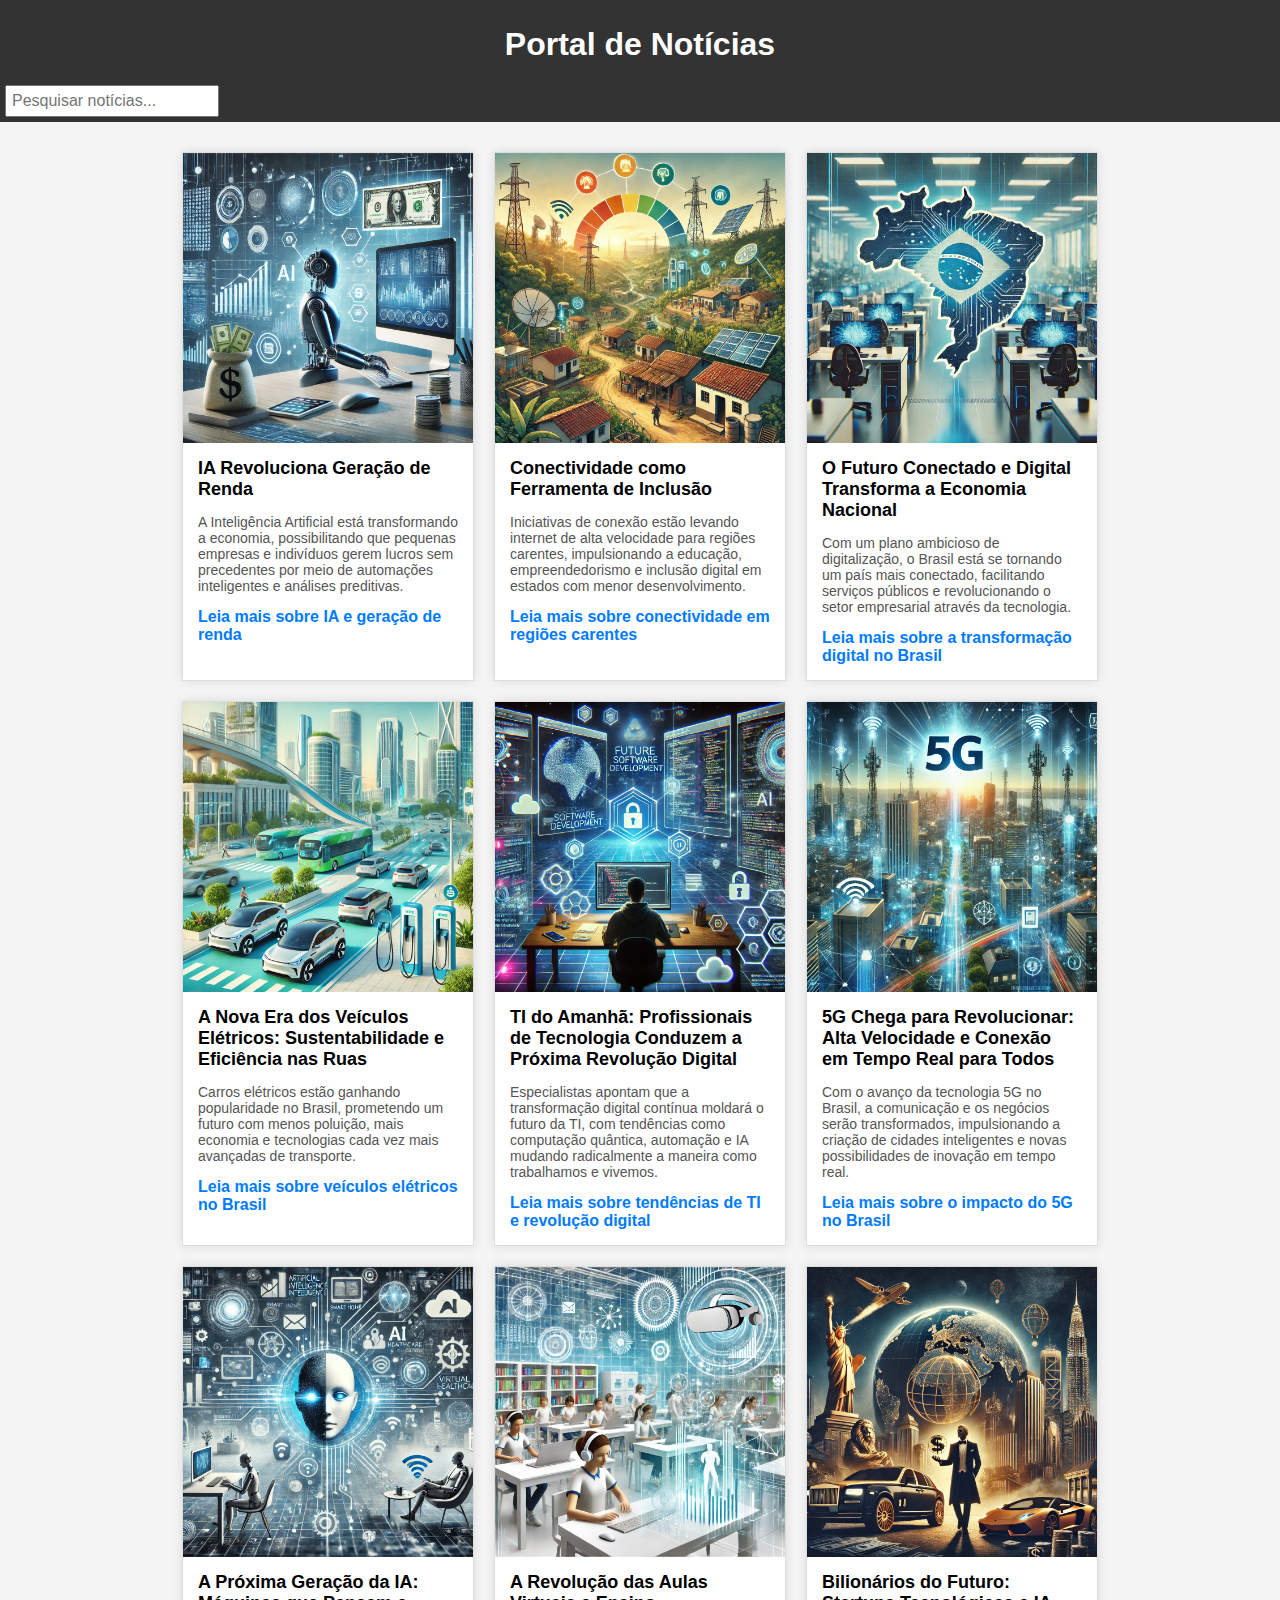
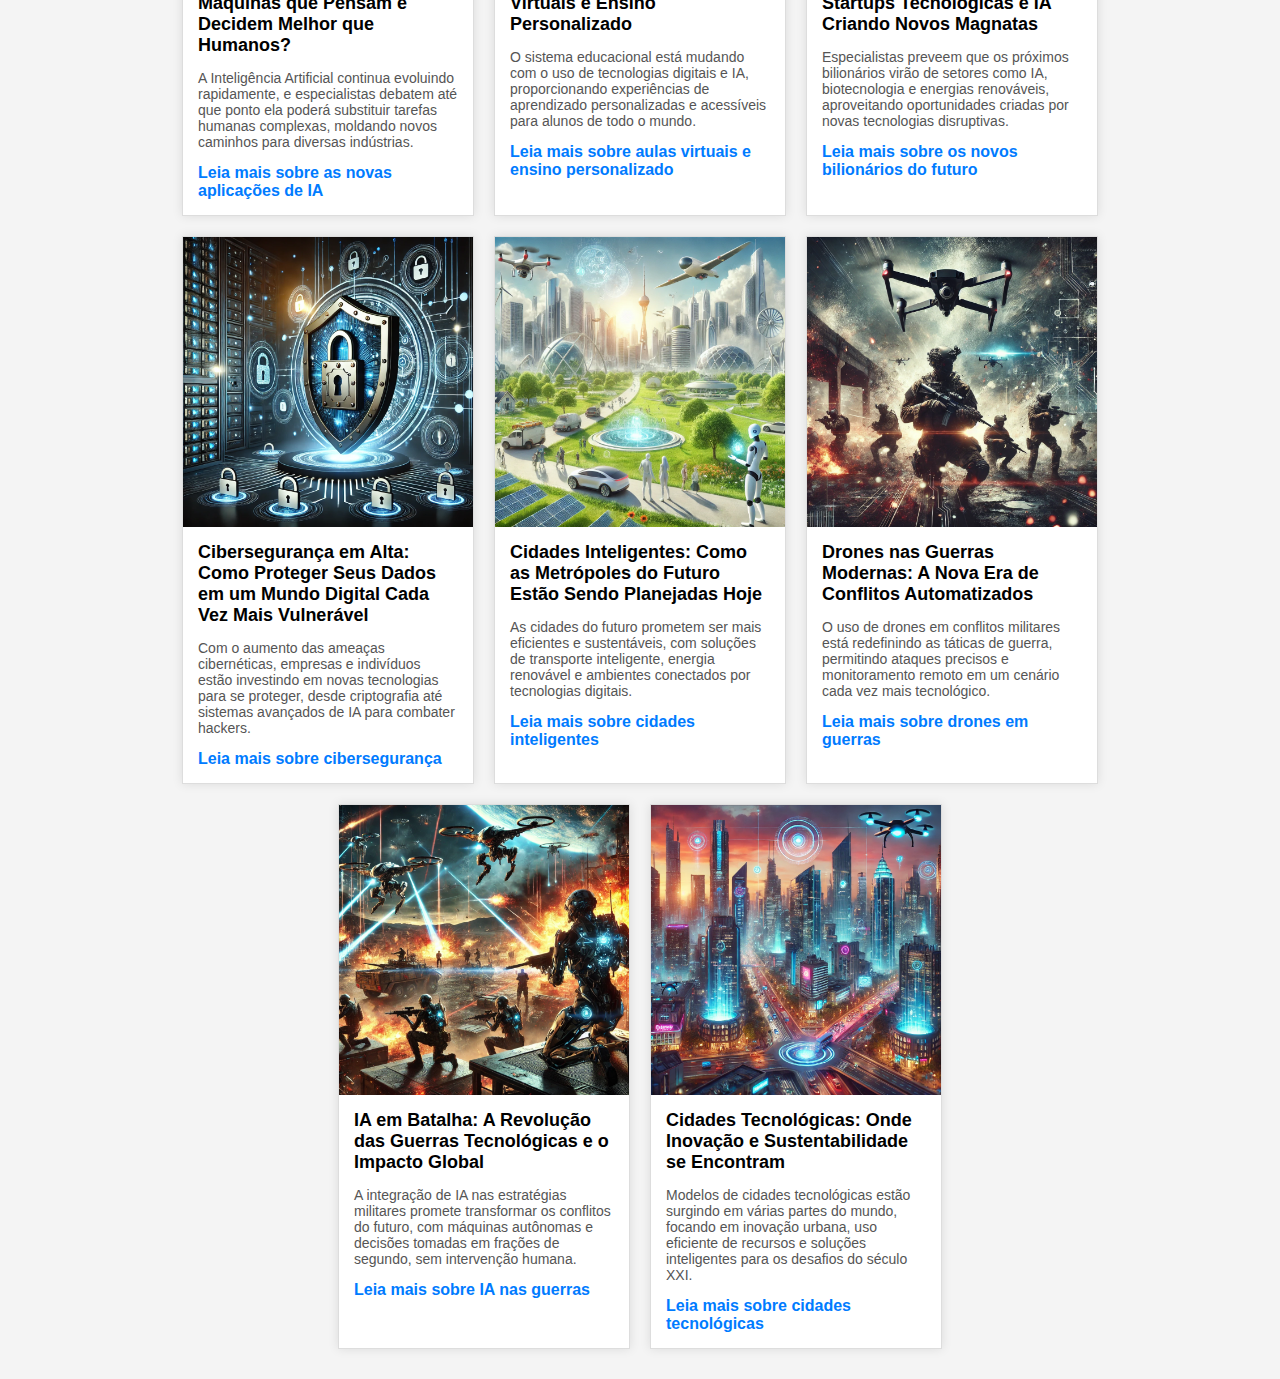
<file: index.html>
<!DOCTYPE html>
<html lang="pt-BR">
  <head>
    <meta charset="UTF-8" />
    <meta name="viewport" content="width=device-width, initial-scale=1.0" />
    <meta
      name="description"
      content="Portal de notícias sobre tecnologia, IA, economia digital, e inovações no Brasil e no mundo."
    />
    <meta
      name="keywords"
      content="tecnologia, IA, economia, veículos elétricos, 5G, startups"
    />
    <title>Portal de Notícias</title>
    <link rel="stylesheet" href="style.css" />
  </head>
  <body>
    <header>
      <h1>Portal de Notícias</h1>
      <!-- Barra de pesquisa -->
      <div class="search-bar">
        <input
          type="text"
          id="searchInput"
          placeholder="Pesquisar notícias..."
          aria-label="Pesquisar notícias"
        />
      </div>
    </header>

    <main>
      <section class="container">
        <!-- Seções de notícias continuam iguais -->
        <article class="news-item">
          <img
            src="img/ia-dinheiro.webp"
            alt="IA revoluciona a geração de renda para pequenas empresas e indivíduos"
          />
          <div class="news-content">
            <h2>IA Revoluciona Geração de Renda</h2>
            <p>
              A Inteligência Artificial está transformando a economia,
              possibilitando que pequenas empresas e indivíduos gerem lucros sem
              precedentes por meio de automações inteligentes e análises
              preditivas.
            </p>
            <a href="pasta de notícias/noticia1.html"
              >Leia mais sobre IA e geração de renda</a
            >
          </div>
        </article>

        <article class="news-item">
          <img
            src="img/tecnologia-estados-pobres.webp"
            alt="Conectividade em regiões carentes"
          />
          <div class="news-content">
            <h2>Conectividade como Ferramenta de Inclusão</h2>
            <p>
              Iniciativas de conexão estão levando internet de alta velocidade
              para regiões carentes, impulsionando a educação, empreendedorismo
              e inclusão digital em estados com menor desenvolvimento.
            </p>
            <a href="pasta de notícias/noticia2.html"
              >Leia mais sobre conectividade em regiões carentes</a
            >
          </div>
        </article>

        <article class="news-item">
          <img
            src="img/ti-brasil..webp"
            alt="Transformação digital no Brasil"
          />
          <div class="news-content">
            <h2>O Futuro Conectado e Digital Transforma a Economia Nacional</h2>
            <p>
              Com um plano ambicioso de digitalização, o Brasil está se tornando
              um país mais conectado, facilitando serviços públicos e
              revolucionando o setor empresarial através da tecnologia.
            </p>
            <a href="pasta de notícias/noticia3.html"
              >Leia mais sobre a transformação digital no Brasil</a
            >
          </div>
        </article>

        <article class="news-item">
          <img
            src="img/veiculos-eletricos.webp"
            alt="Sustentabilidade com veículos elétricos"
          />
          <div class="news-content">
            <h2>
              A Nova Era dos Veículos Elétricos: Sustentabilidade e Eficiência
              nas Ruas
            </h2>
            <p>
              Carros elétricos estão ganhando popularidade no Brasil, prometendo
              um futuro com menos poluição, mais economia e tecnologias cada vez
              mais avançadas de transporte.
            </p>
            <a href="pasta de notícias/noticia4.html"
              >Leia mais sobre veículos elétricos no Brasil</a
            >
          </div>
        </article>

        <article class="news-item">
          <img
            src="img/tendencias-software.webp"
            alt="Tendências de TI e revolução digital"
          />
          <div class="news-content">
            <h2>
              TI do Amanhã: Profissionais de Tecnologia Conduzem a Próxima
              Revolução Digital
            </h2>
            <p>
              Especialistas apontam que a transformação digital contínua moldará
              o futuro da TI, com tendências como computação quântica, automação
              e IA mudando radicalmente a maneira como trabalhamos e vivemos.
            </p>
            <a href="pasta de notícias/noticia5.html"
              >Leia mais sobre tendências de TI e revolução digital</a
            >
          </div>
        </article>

        <article class="news-item">
          <img src="img/impacto-5g.webp" alt="5G no Brasil" />
          <div class="news-content">
            <h2>
              5G Chega para Revolucionar: Alta Velocidade e Conexão em Tempo
              Real para Todos
            </h2>
            <p>
              Com o avanço da tecnologia 5G no Brasil, a comunicação e os
              negócios serão transformados, impulsionando a criação de cidades
              inteligentes e novas possibilidades de inovação em tempo real.
            </p>
            <a href="pasta de notícias/noticia6.html"
              >Leia mais sobre o impacto do 5G no Brasil</a
            >
          </div>
        </article>

        <article class="news-item">
          <img src="img/ia-aplicacoes.webp" alt="Aplicações avançadas de IA" />
          <div class="news-content">
            <h2>
              A Próxima Geração da IA: Máquinas que Pensam e Decidem Melhor que
              Humanos?
            </h2>
            <p>
              A Inteligência Artificial continua evoluindo rapidamente, e
              especialistas debatem até que ponto ela poderá substituir tarefas
              humanas complexas, moldando novos caminhos para diversas
              indústrias.
            </p>
            <a href="pasta de notícias/noticia7.html"
              >Leia mais sobre as novas aplicações de IA</a
            >
          </div>
        </article>

        <article class="news-item">
          <img
            src="img/educacao-futuro.webp"
            alt="Aulas virtuais e ensino personalizado"
          />
          <div class="news-content">
            <h2>A Revolução das Aulas Virtuais e Ensino Personalizado</h2>
            <p>
              O sistema educacional está mudando com o uso de tecnologias
              digitais e IA, proporcionando experiências de aprendizado
              personalizadas e acessíveis para alunos de todo o mundo.
            </p>
            <a href="pasta de notícias/noticia8.html"
              >Leia mais sobre aulas virtuais e ensino personalizado</a
            >
          </div>
        </article>

        <article class="news-item">
          <img
            src="img/bilionarios-brasil.webp"
            alt="Novos bilionários tecnológicos"
          />
          <div class="news-content">
            <h2>
              Bilionários do Futuro: Startups Tecnológicas e IA Criando Novos
              Magnatas
            </h2>
            <p>
              Especialistas preveem que os próximos bilionários virão de setores
              como IA, biotecnologia e energias renováveis, aproveitando
              oportunidades criadas por novas tecnologias disruptivas.
            </p>
            <a href="pasta de notícias/noticia9.html"
              >Leia mais sobre os novos bilionários do futuro</a
            >
          </div>
        </article>

        <article class="news-item">
          <img src="img/ciberseguranca.webp" alt="Cibersegurança em alta" />
          <div class="news-content">
            <h2>
              Cibersegurança em Alta: Como Proteger Seus Dados em um Mundo
              Digital Cada Vez Mais Vulnerável
            </h2>
            <p>
              Com o aumento das ameaças cibernéticas, empresas e indivíduos
              estão investindo em novas tecnologias para se proteger, desde
              criptografia até sistemas avançados de IA para combater hackers.
            </p>
            <a href="pasta de notícias/noticia10.html"
              >Leia mais sobre cibersegurança</a
            >
          </div>
        </article>

        <article class="news-item">
          <img
            src="img/city-future.webp"
            alt="Cidades inteligentes do futuro"
          />
          <div class="news-content">
            <h2>
              Cidades Inteligentes: Como as Metrópoles do Futuro Estão Sendo
              Planejadas Hoje
            </h2>
            <p>
              As cidades do futuro prometem ser mais eficientes e sustentáveis,
              com soluções de transporte inteligente, energia renovável e
              ambientes conectados por tecnologias digitais.
            </p>
            <a href="pasta de notícias/noticia11.html"
              >Leia mais sobre cidades inteligentes</a
            >
          </div>
        </article>

        <article class="news-item">
          <img src="img/drone-guerra.webp" alt="Drones em guerras modernas" />
          <div class="news-content">
            <h2>
              Drones nas Guerras Modernas: A Nova Era de Conflitos Automatizados
            </h2>
            <p>
              O uso de drones em conflitos militares está redefinindo as táticas
              de guerra, permitindo ataques precisos e monitoramento remoto em
              um cenário cada vez mais tecnológico.
            </p>
            <a href="pasta de notícias/noticia12.html"
              >Leia mais sobre drones em guerras</a
            >
          </div>
        </article>
        <article class="news-item">
          <img src="img/ia-warfuture.webp" alt="IA nas guerras do futuro" />
          <div class="news-content">
            <h2>
              IA em Batalha: A Revolução das Guerras Tecnológicas e o Impacto
              Global
            </h2>
            <p>
              A integração de IA nas estratégias militares promete transformar
              os conflitos do futuro, com máquinas autônomas e decisões tomadas
              em frações de segundo, sem intervenção humana.
            </p>
            <a href="pasta de notícias/noticia13.html"
              >Leia mais sobre IA nas guerras</a
            >
          </div>
        </article>

        <article class="news-item">
          <img src="img/predios-futuristicos.webp" alt="Cidades tecnológicas" />
          <div class="news-content">
            <h2>
              Cidades Tecnológicas: Onde Inovação e Sustentabilidade se
              Encontram
            </h2>
            <p>
              Modelos de cidades tecnológicas estão surgindo em várias partes do
              mundo, focando em inovação urbana, uso eficiente de recursos e
              soluções inteligentes para os desafios do século XXI.
            </p>
            <a href="pasta de notícias/noticia14.html"
              >Leia mais sobre cidades tecnológicas</a
            >
          </div>
        </article>
      </section>
    </main>
    <!-- Referência ao arquivo JavaScript externo -->
    <script src="script.js"></script>
  </body>
</html>
</file>
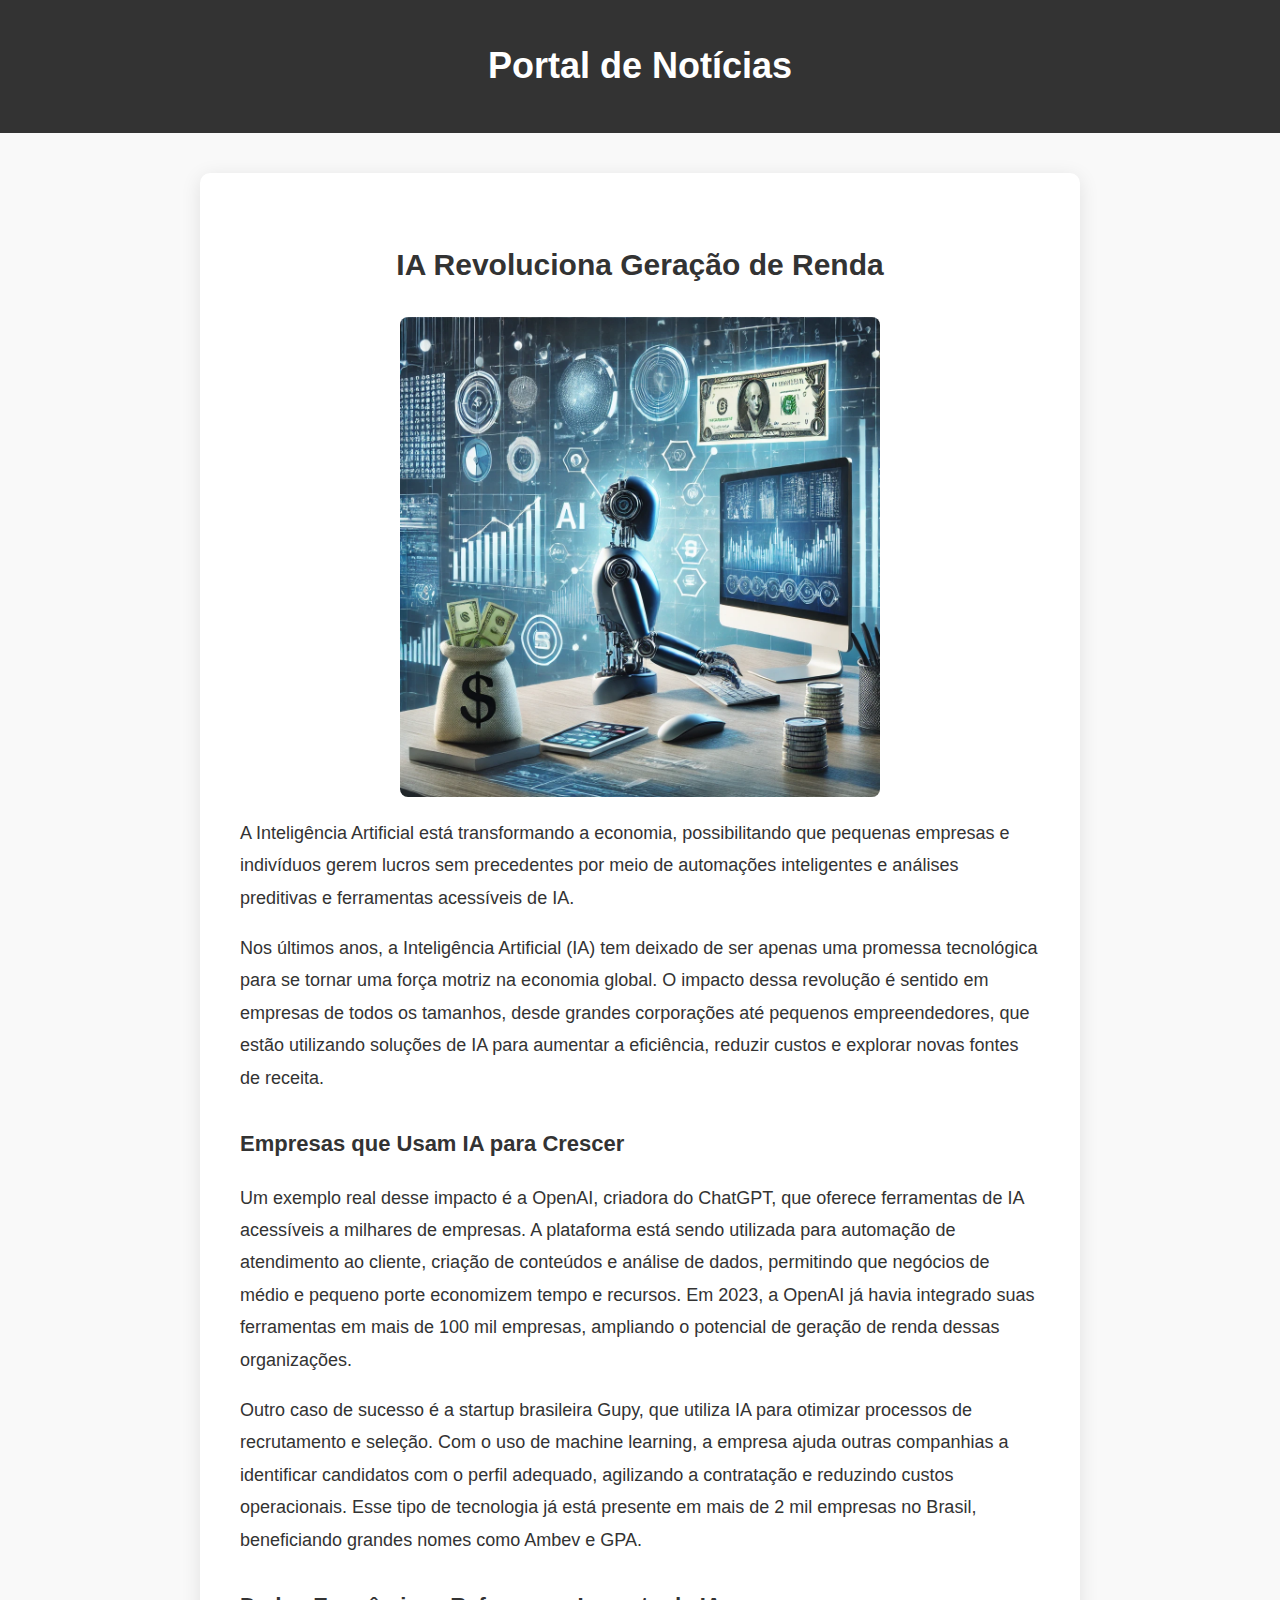
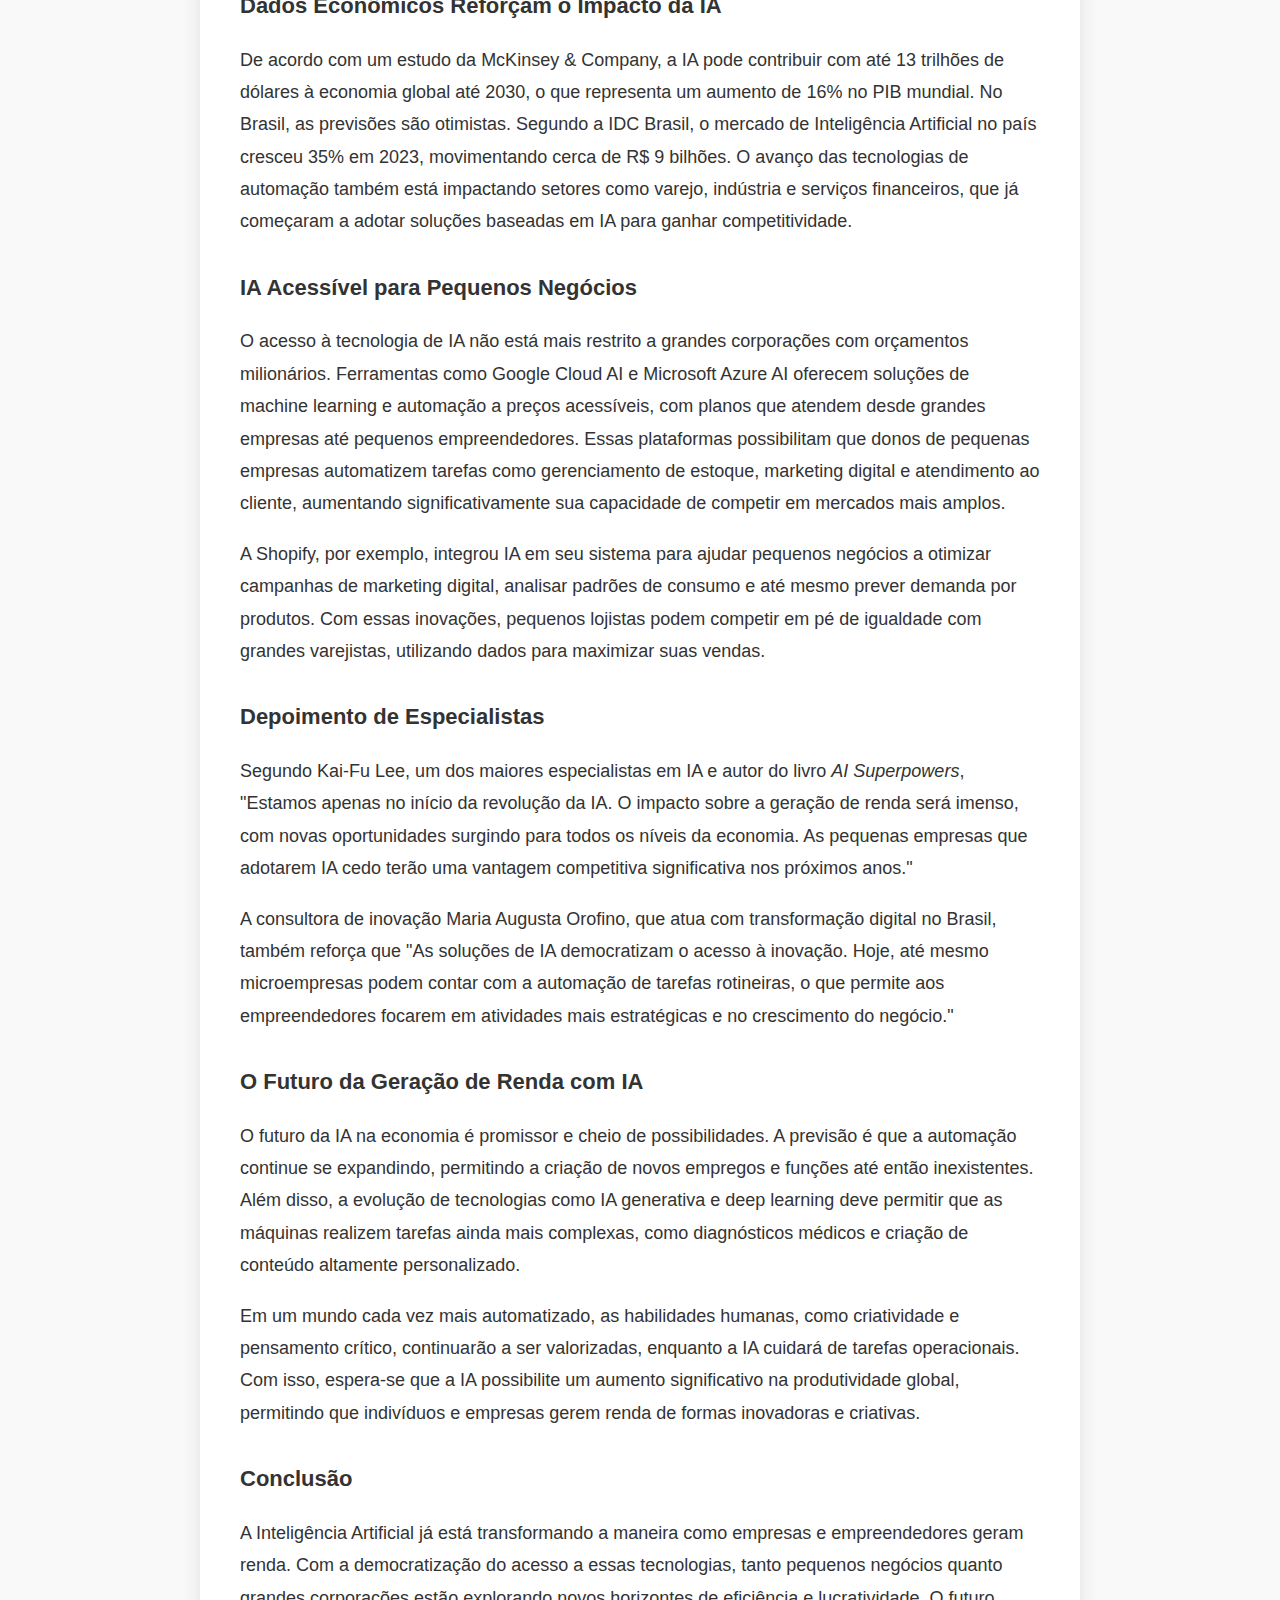
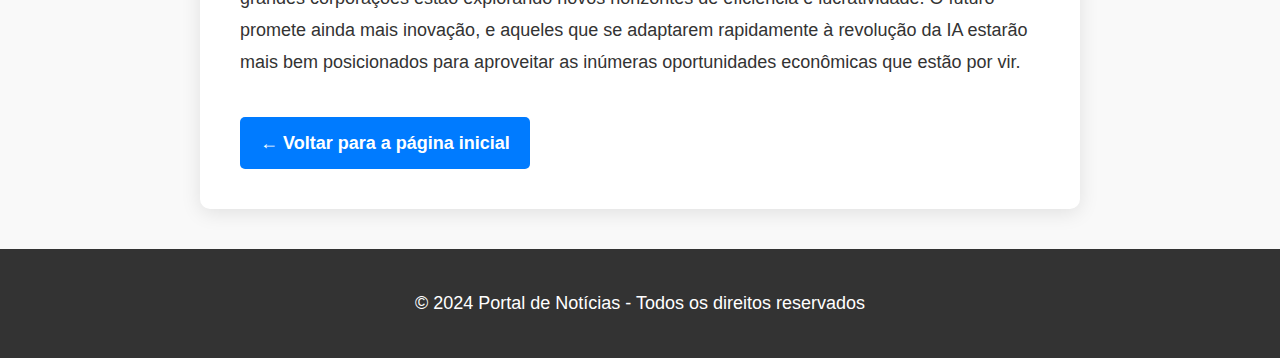
<file: pasta de notícias/noticia1.html>
<!DOCTYPE html>
<html lang="pt-BR">
  <head>
    <meta charset="UTF-8" />
    <meta name="viewport" content="width=device-width, initial-scale=1.0" />
    <title>IA Revoluciona Geração de Renda</title>
    <link rel="stylesheet" href="../Style noticias/noticia.css" />
  </head>
  <body>
    <header>
      <h1>Portal de Notícias</h1>
    </header>

    <div class="news-page-container">
      <h2 class="news-page-title">IA Revoluciona Geração de Renda</h2>
      <img
        src="../img/ia-dinheiro.webp"
        alt="Imagem IA"
        class="news-page-img"
      />
      <div class="news-page-content">
        <p>
          A Inteligência Artificial está transformando a economia,
          possibilitando que pequenas empresas e indivíduos gerem lucros sem
          precedentes por meio de automações inteligentes e análises preditivas
          e ferramentas acessíveis de IA.
        </p>

        <p>
          Nos últimos anos, a Inteligência Artificial (IA) tem deixado de ser
          apenas uma promessa tecnológica para se tornar uma força motriz na
          economia global. O impacto dessa revolução é sentido em empresas de
          todos os tamanhos, desde grandes corporações até pequenos
          empreendedores, que estão utilizando soluções de IA para aumentar a
          eficiência, reduzir custos e explorar novas fontes de receita.
        </p>

        <h3>Empresas que Usam IA para Crescer</h3>
        <p>
          Um exemplo real desse impacto é a OpenAI, criadora do ChatGPT, que
          oferece ferramentas de IA acessíveis a milhares de empresas. A
          plataforma está sendo utilizada para automação de atendimento ao
          cliente, criação de conteúdos e análise de dados, permitindo que
          negócios de médio e pequeno porte economizem tempo e recursos. Em
          2023, a OpenAI já havia integrado suas ferramentas em mais de 100 mil
          empresas, ampliando o potencial de geração de renda dessas
          organizações.
        </p>
        <p>
          Outro caso de sucesso é a startup brasileira Gupy, que utiliza IA para
          otimizar processos de recrutamento e seleção. Com o uso de machine
          learning, a empresa ajuda outras companhias a identificar candidatos
          com o perfil adequado, agilizando a contratação e reduzindo custos
          operacionais. Esse tipo de tecnologia já está presente em mais de 2
          mil empresas no Brasil, beneficiando grandes nomes como Ambev e GPA.
        </p>

        <h3>Dados Econômicos Reforçam o Impacto da IA</h3>
        <p>
          De acordo com um estudo da McKinsey & Company, a IA pode contribuir
          com até 13 trilhões de dólares à economia global até 2030, o que
          representa um aumento de 16% no PIB mundial. No Brasil, as previsões
          são otimistas. Segundo a IDC Brasil, o mercado de Inteligência
          Artificial no país cresceu 35% em 2023, movimentando cerca de R$ 9
          bilhões. O avanço das tecnologias de automação também está impactando
          setores como varejo, indústria e serviços financeiros, que já
          começaram a adotar soluções baseadas em IA para ganhar
          competitividade.
        </p>

        <h3>IA Acessível para Pequenos Negócios</h3>
        <p>
          O acesso à tecnologia de IA não está mais restrito a grandes
          corporações com orçamentos milionários. Ferramentas como Google Cloud
          AI e Microsoft Azure AI oferecem soluções de machine learning e
          automação a preços acessíveis, com planos que atendem desde grandes
          empresas até pequenos empreendedores. Essas plataformas possibilitam
          que donos de pequenas empresas automatizem tarefas como gerenciamento
          de estoque, marketing digital e atendimento ao cliente, aumentando
          significativamente sua capacidade de competir em mercados mais amplos.
        </p>
        <p>
          A Shopify, por exemplo, integrou IA em seu sistema para ajudar
          pequenos negócios a otimizar campanhas de marketing digital, analisar
          padrões de consumo e até mesmo prever demanda por produtos. Com essas
          inovações, pequenos lojistas podem competir em pé de igualdade com
          grandes varejistas, utilizando dados para maximizar suas vendas.
        </p>

        <h3>Depoimento de Especialistas</h3>
        <p>
          Segundo Kai-Fu Lee, um dos maiores especialistas em IA e autor do
          livro <em>AI Superpowers</em>, "Estamos apenas no início da revolução
          da IA. O impacto sobre a geração de renda será imenso, com novas
          oportunidades surgindo para todos os níveis da economia. As pequenas
          empresas que adotarem IA cedo terão uma vantagem competitiva
          significativa nos próximos anos."
        </p>
        <p>
          A consultora de inovação Maria Augusta Orofino, que atua com
          transformação digital no Brasil, também reforça que "As soluções de IA
          democratizam o acesso à inovação. Hoje, até mesmo microempresas podem
          contar com a automação de tarefas rotineiras, o que permite aos
          empreendedores focarem em atividades mais estratégicas e no
          crescimento do negócio."
        </p>

        <h3>O Futuro da Geração de Renda com IA</h3>
        <p>
          O futuro da IA na economia é promissor e cheio de possibilidades. A
          previsão é que a automação continue se expandindo, permitindo a
          criação de novos empregos e funções até então inexistentes. Além
          disso, a evolução de tecnologias como IA generativa e deep learning
          deve permitir que as máquinas realizem tarefas ainda mais complexas,
          como diagnósticos médicos e criação de conteúdo altamente
          personalizado.
        </p>
        <p>
          Em um mundo cada vez mais automatizado, as habilidades humanas, como
          criatividade e pensamento crítico, continuarão a ser valorizadas,
          enquanto a IA cuidará de tarefas operacionais. Com isso, espera-se que
          a IA possibilite um aumento significativo na produtividade global,
          permitindo que indivíduos e empresas gerem renda de formas inovadoras
          e criativas.
        </p>

        <h3>Conclusão</h3>
        <p>
          A Inteligência Artificial já está transformando a maneira como
          empresas e empreendedores geram renda. Com a democratização do acesso
          a essas tecnologias, tanto pequenos negócios quanto grandes
          corporações estão explorando novos horizontes de eficiência e
          lucratividade. O futuro promete ainda mais inovação, e aqueles que se
          adaptarem rapidamente à revolução da IA estarão mais bem posicionados
          para aproveitar as inúmeras oportunidades econômicas que estão por
          vir.
        </p>
      </div>
      <a href="../index.html" class="back-link"
        >← Voltar para a página inicial</a
      >
    </div>

    <footer>
      <p>© 2024 Portal de Notícias - Todos os direitos reservados</p>
    </footer>
  </body>
</html>
</file>
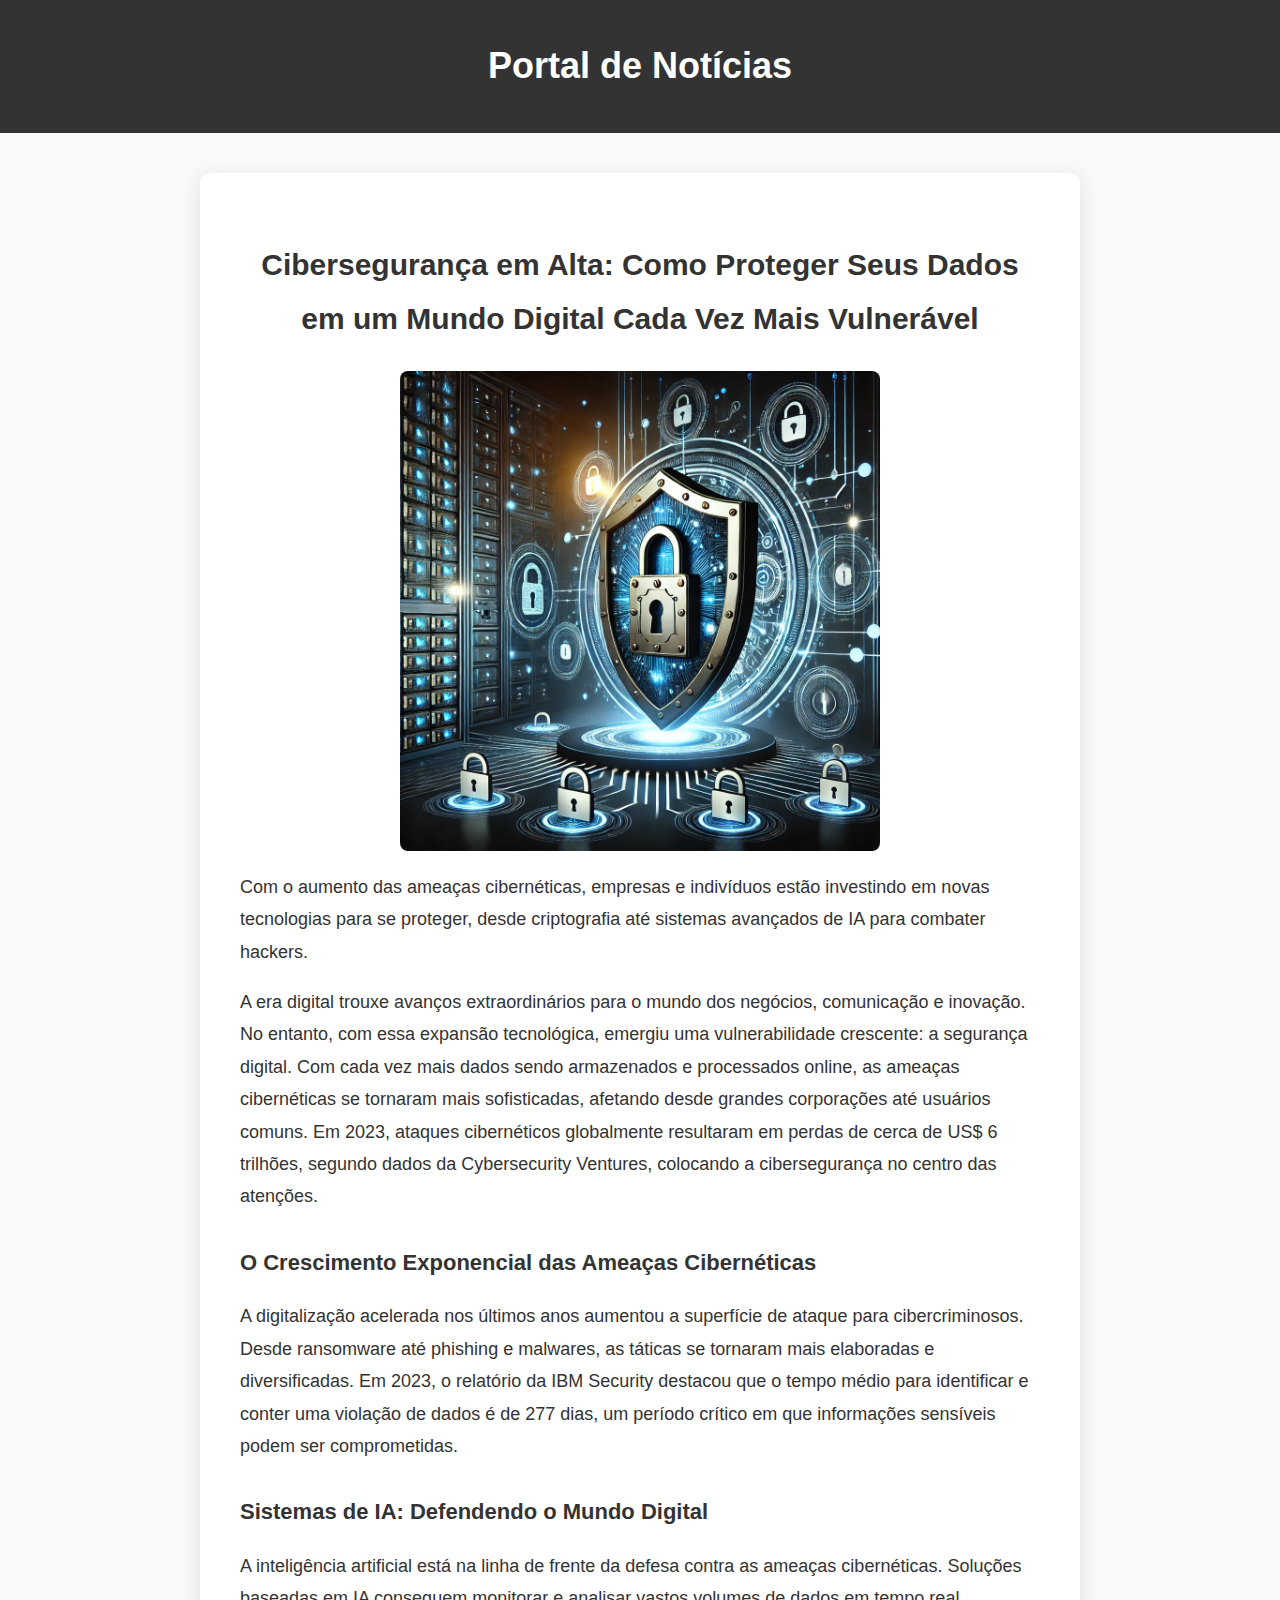
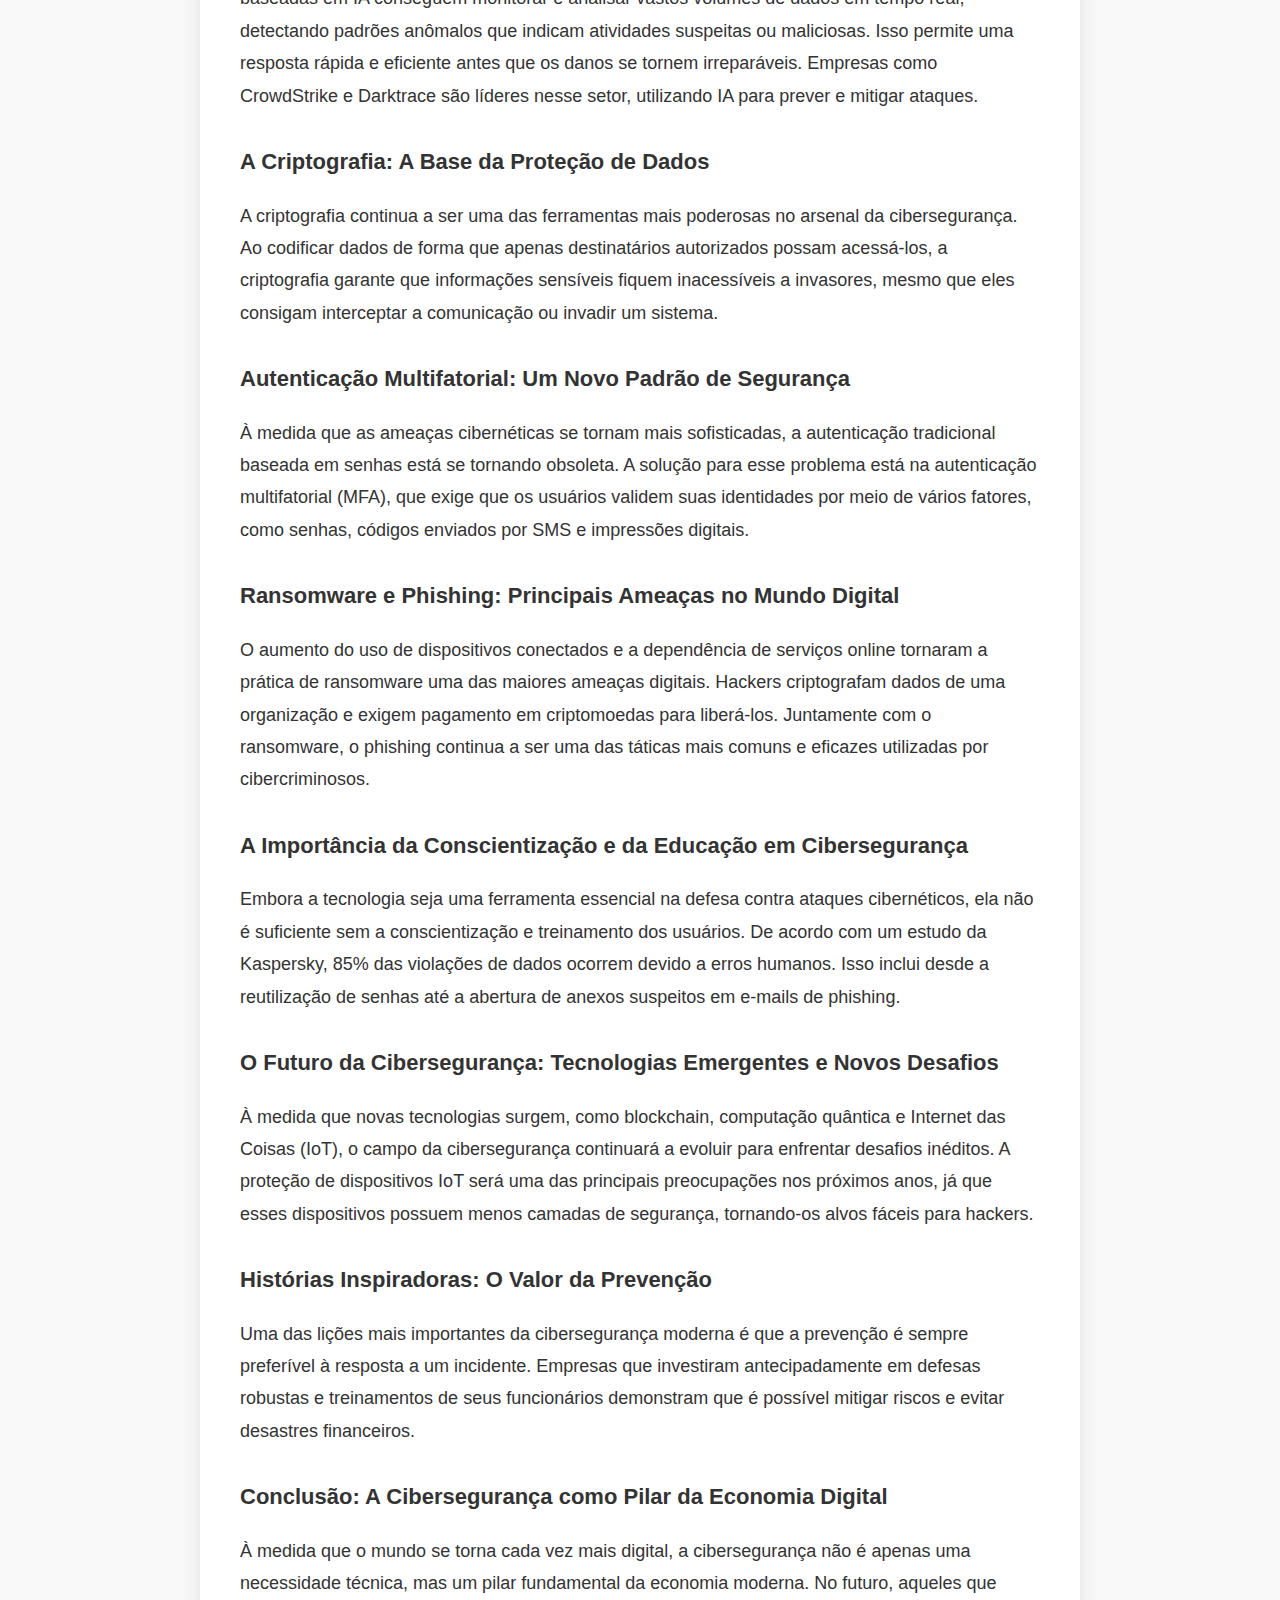
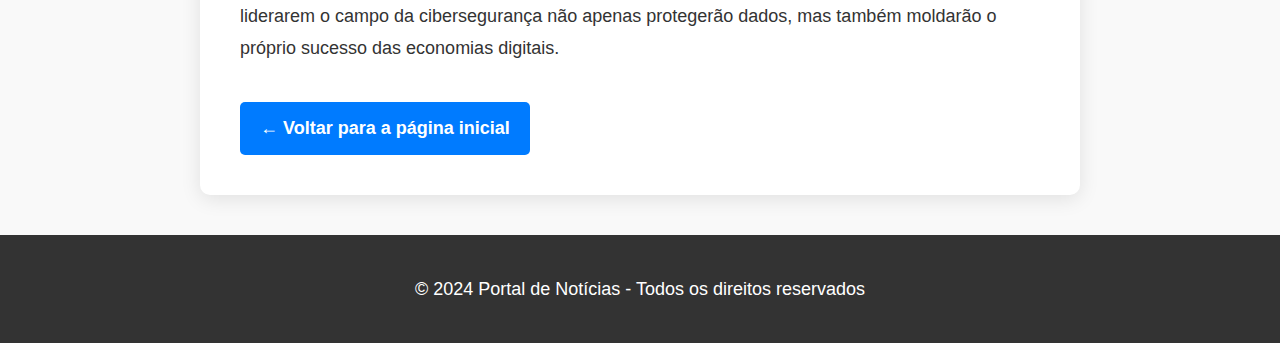
<file: pasta de notícias/noticia10.html>
<!DOCTYPE html>
<html lang="pt-BR">
  <head>
    <meta charset="UTF-8" />
    <meta name="viewport" content="width=device-width, initial-scale=1.0" />
    <title>
      Cibersegurança em Alta: Como Proteger Seus Dados em um Mundo Digital Cada
      Vez Mais Vulnerável
    </title>
    <link rel="stylesheet" href="../Style noticias/noticia.css" />
  </head>
  <body>
    <header>
      <h1>Portal de Notícias</h1>
    </header>

    <div class="news-page-container">
      <h2 class="news-page-title">
        Cibersegurança em Alta: Como Proteger Seus Dados em um Mundo Digital
        Cada Vez Mais Vulnerável
      </h2>
      <img
        src="../img/ciberseguranca.webp"
        alt="Imagem IA"
        class="news-page-img"
      />
      <div class="news-page-content">
        <p>
          Com o aumento das ameaças cibernéticas, empresas e indivíduos estão
          investindo em novas tecnologias para se proteger, desde criptografia
          até sistemas avançados de IA para combater hackers.
        </p>
        <p>
          A era digital trouxe avanços extraordinários para o mundo dos
          negócios, comunicação e inovação. No entanto, com essa expansão
          tecnológica, emergiu uma vulnerabilidade crescente: a segurança
          digital. Com cada vez mais dados sendo armazenados e processados
          online, as ameaças cibernéticas se tornaram mais sofisticadas,
          afetando desde grandes corporações até usuários comuns. Em 2023,
          ataques cibernéticos globalmente resultaram em perdas de cerca de US$
          6 trilhões, segundo dados da Cybersecurity Ventures, colocando a
          cibersegurança no centro das atenções.
        </p>

        <h3>O Crescimento Exponencial das Ameaças Cibernéticas</h3>
        <p>
          A digitalização acelerada nos últimos anos aumentou a superfície de
          ataque para cibercriminosos. Desde ransomware até phishing e malwares,
          as táticas se tornaram mais elaboradas e diversificadas. Em 2023, o
          relatório da IBM Security destacou que o tempo médio para identificar
          e conter uma violação de dados é de 277 dias, um período crítico em
          que informações sensíveis podem ser comprometidas.
        </p>

        <h3>Sistemas de IA: Defendendo o Mundo Digital</h3>
        <p>
          A inteligência artificial está na linha de frente da defesa contra as
          ameaças cibernéticas. Soluções baseadas em IA conseguem monitorar e
          analisar vastos volumes de dados em tempo real, detectando padrões
          anômalos que indicam atividades suspeitas ou maliciosas. Isso permite
          uma resposta rápida e eficiente antes que os danos se tornem
          irreparáveis. Empresas como CrowdStrike e Darktrace são líderes nesse
          setor, utilizando IA para prever e mitigar ataques.
        </p>

        <h3>A Criptografia: A Base da Proteção de Dados</h3>
        <p>
          A criptografia continua a ser uma das ferramentas mais poderosas no
          arsenal da cibersegurança. Ao codificar dados de forma que apenas
          destinatários autorizados possam acessá-los, a criptografia garante
          que informações sensíveis fiquem inacessíveis a invasores, mesmo que
          eles consigam interceptar a comunicação ou invadir um sistema.
        </p>

        <h3>Autenticação Multifatorial: Um Novo Padrão de Segurança</h3>
        <p>
          À medida que as ameaças cibernéticas se tornam mais sofisticadas, a
          autenticação tradicional baseada em senhas está se tornando obsoleta.
          A solução para esse problema está na autenticação multifatorial (MFA),
          que exige que os usuários validem suas identidades por meio de vários
          fatores, como senhas, códigos enviados por SMS e impressões digitais.
        </p>

        <h3>Ransomware e Phishing: Principais Ameaças no Mundo Digital</h3>
        <p>
          O aumento do uso de dispositivos conectados e a dependência de
          serviços online tornaram a prática de ransomware uma das maiores
          ameaças digitais. Hackers criptografam dados de uma organização e
          exigem pagamento em criptomoedas para liberá-los. Juntamente com o
          ransomware, o phishing continua a ser uma das táticas mais comuns e
          eficazes utilizadas por cibercriminosos.
        </p>

        <h3>
          A Importância da Conscientização e da Educação em Cibersegurança
        </h3>
        <p>
          Embora a tecnologia seja uma ferramenta essencial na defesa contra
          ataques cibernéticos, ela não é suficiente sem a conscientização e
          treinamento dos usuários. De acordo com um estudo da Kaspersky, 85%
          das violações de dados ocorrem devido a erros humanos. Isso inclui
          desde a reutilização de senhas até a abertura de anexos suspeitos em
          e-mails de phishing.
        </p>

        <h3>
          O Futuro da Cibersegurança: Tecnologias Emergentes e Novos Desafios
        </h3>
        <p>
          À medida que novas tecnologias surgem, como blockchain, computação
          quântica e Internet das Coisas (IoT), o campo da cibersegurança
          continuará a evoluir para enfrentar desafios inéditos. A proteção de
          dispositivos IoT será uma das principais preocupações nos próximos
          anos, já que esses dispositivos possuem menos camadas de segurança,
          tornando-os alvos fáceis para hackers.
        </p>

        <h3>Histórias Inspiradoras: O Valor da Prevenção</h3>
        <p>
          Uma das lições mais importantes da cibersegurança moderna é que a
          prevenção é sempre preferível à resposta a um incidente. Empresas que
          investiram antecipadamente em defesas robustas e treinamentos de seus
          funcionários demonstram que é possível mitigar riscos e evitar
          desastres financeiros.
        </p>

        <h3>Conclusão: A Cibersegurança como Pilar da Economia Digital</h3>
        <p>
          À medida que o mundo se torna cada vez mais digital, a cibersegurança
          não é apenas uma necessidade técnica, mas um pilar fundamental da
          economia moderna. No futuro, aqueles que liderarem o campo da
          cibersegurança não apenas protegerão dados, mas também moldarão o
          próprio sucesso das economias digitais.
        </p>
      </div>

      <a href="../index.html" class="back-link"
        >← Voltar para a página inicial</a
      >
    </div>

    <footer>
      <p>© 2024 Portal de Notícias - Todos os direitos reservados</p>
    </footer>
  </body>
</html>
</file>
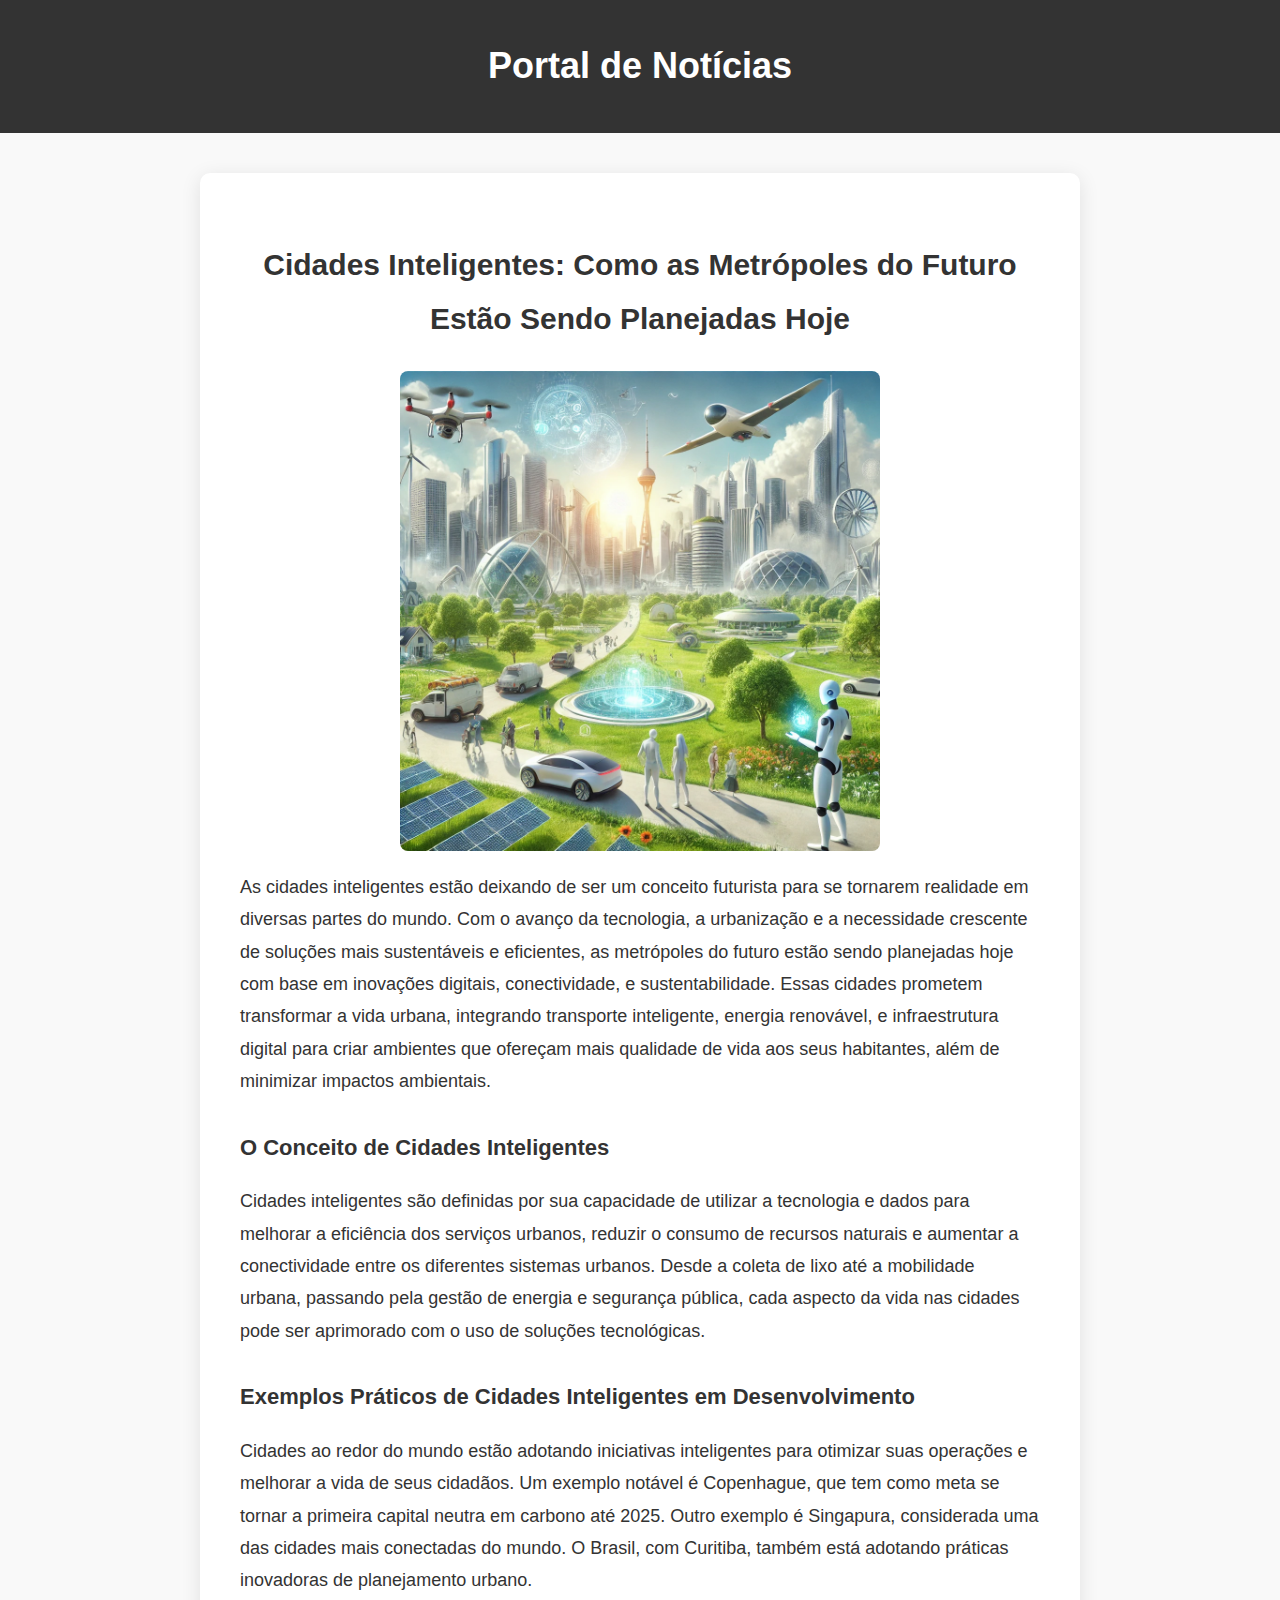
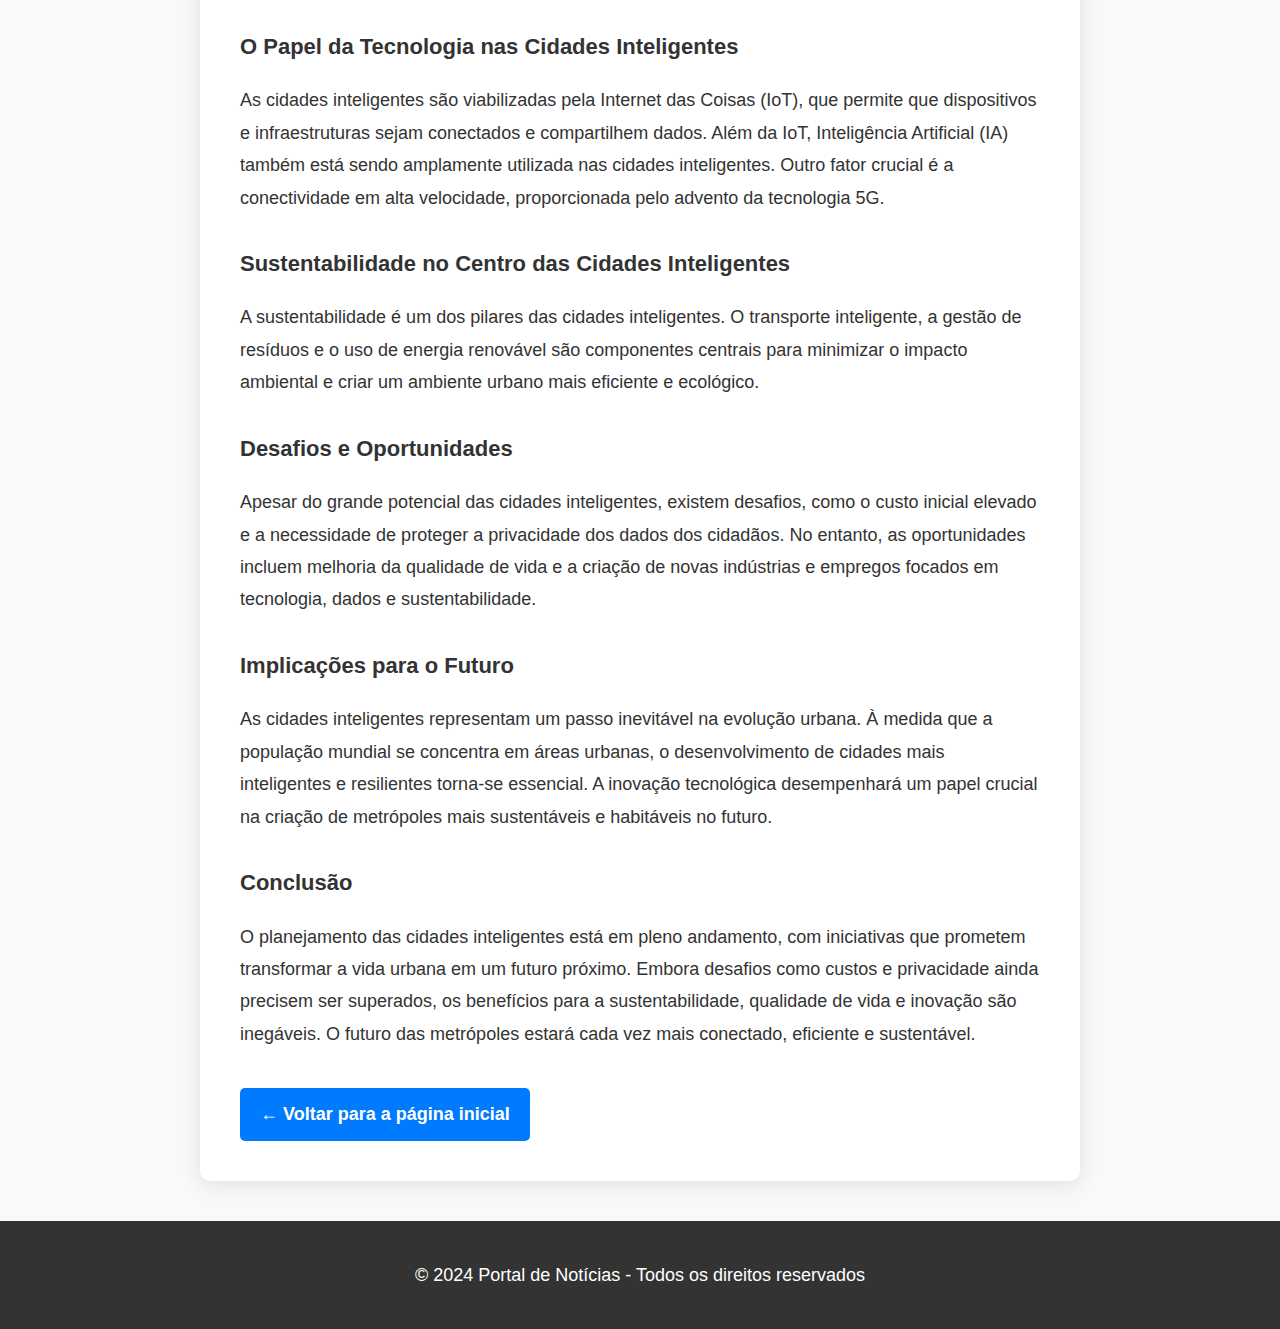
<file: pasta de notícias/noticia11.html>
<!DOCTYPE html>
<html lang="pt-BR">
  <head>
    <meta charset="UTF-8" />
    <meta name="viewport" content="width=device-width, initial-scale=1.0" />
    <title>
      Cidades Inteligentes: Como as Metrópoles do Futuro Estão Sendo Planejadas
      Hoje
    </title>
    <link rel="stylesheet" href="../Style noticias/noticia.css" />
  </head>
  <body>
    <header>
      <h1>Portal de Notícias</h1>
    </header>

    <div class="news-page-container">
      <h2 class="news-page-title">
        Cidades Inteligentes: Como as Metrópoles do Futuro Estão Sendo
        Planejadas Hoje
      </h2>
      <img
        src="../img/city-future.webp"
        alt="Imagem IA"
        class="news-page-img"
      />
      <div class="news-page-content">
        <p>
          As cidades inteligentes estão deixando de ser um conceito futurista
          para se tornarem realidade em diversas partes do mundo. Com o avanço
          da tecnologia, a urbanização e a necessidade crescente de soluções
          mais sustentáveis e eficientes, as metrópoles do futuro estão sendo
          planejadas hoje com base em inovações digitais, conectividade, e
          sustentabilidade. Essas cidades prometem transformar a vida urbana,
          integrando transporte inteligente, energia renovável, e infraestrutura
          digital para criar ambientes que ofereçam mais qualidade de vida aos
          seus habitantes, além de minimizar impactos ambientais.
        </p>

        <h3>O Conceito de Cidades Inteligentes</h3>
        <p>
          Cidades inteligentes são definidas por sua capacidade de utilizar a
          tecnologia e dados para melhorar a eficiência dos serviços urbanos,
          reduzir o consumo de recursos naturais e aumentar a conectividade
          entre os diferentes sistemas urbanos. Desde a coleta de lixo até a
          mobilidade urbana, passando pela gestão de energia e segurança
          pública, cada aspecto da vida nas cidades pode ser aprimorado com o
          uso de soluções tecnológicas.
        </p>

        <h3>Exemplos Práticos de Cidades Inteligentes em Desenvolvimento</h3>
        <p>
          Cidades ao redor do mundo estão adotando iniciativas inteligentes para
          otimizar suas operações e melhorar a vida de seus cidadãos. Um exemplo
          notável é Copenhague, que tem como meta se tornar a primeira capital
          neutra em carbono até 2025. Outro exemplo é Singapura, considerada uma
          das cidades mais conectadas do mundo. O Brasil, com Curitiba, também
          está adotando práticas inovadoras de planejamento urbano.
        </p>

        <h3>O Papel da Tecnologia nas Cidades Inteligentes</h3>
        <p>
          As cidades inteligentes são viabilizadas pela Internet das Coisas
          (IoT), que permite que dispositivos e infraestruturas sejam conectados
          e compartilhem dados. Além da IoT, Inteligência Artificial (IA) também
          está sendo amplamente utilizada nas cidades inteligentes. Outro fator
          crucial é a conectividade em alta velocidade, proporcionada pelo
          advento da tecnologia 5G.
        </p>

        <h3>Sustentabilidade no Centro das Cidades Inteligentes</h3>
        <p>
          A sustentabilidade é um dos pilares das cidades inteligentes. O
          transporte inteligente, a gestão de resíduos e o uso de energia
          renovável são componentes centrais para minimizar o impacto ambiental
          e criar um ambiente urbano mais eficiente e ecológico.
        </p>

        <h3>Desafios e Oportunidades</h3>
        <p>
          Apesar do grande potencial das cidades inteligentes, existem desafios,
          como o custo inicial elevado e a necessidade de proteger a privacidade
          dos dados dos cidadãos. No entanto, as oportunidades incluem melhoria
          da qualidade de vida e a criação de novas indústrias e empregos
          focados em tecnologia, dados e sustentabilidade.
        </p>

        <h3>Implicações para o Futuro</h3>
        <p>
          As cidades inteligentes representam um passo inevitável na evolução
          urbana. À medida que a população mundial se concentra em áreas
          urbanas, o desenvolvimento de cidades mais inteligentes e resilientes
          torna-se essencial. A inovação tecnológica desempenhará um papel
          crucial na criação de metrópoles mais sustentáveis e habitáveis no
          futuro.
        </p>

        <h3>Conclusão</h3>
        <p>
          O planejamento das cidades inteligentes está em pleno andamento, com
          iniciativas que prometem transformar a vida urbana em um futuro
          próximo. Embora desafios como custos e privacidade ainda precisem ser
          superados, os benefícios para a sustentabilidade, qualidade de vida e
          inovação são inegáveis. O futuro das metrópoles estará cada vez mais
          conectado, eficiente e sustentável.
        </p>
      </div>

      <a href="../index.html" class="back-link"
        >← Voltar para a página inicial</a
      >
    </div>

    <footer>
      <p>© 2024 Portal de Notícias - Todos os direitos reservados</p>
    </footer>
  </body>
</html>
</file>
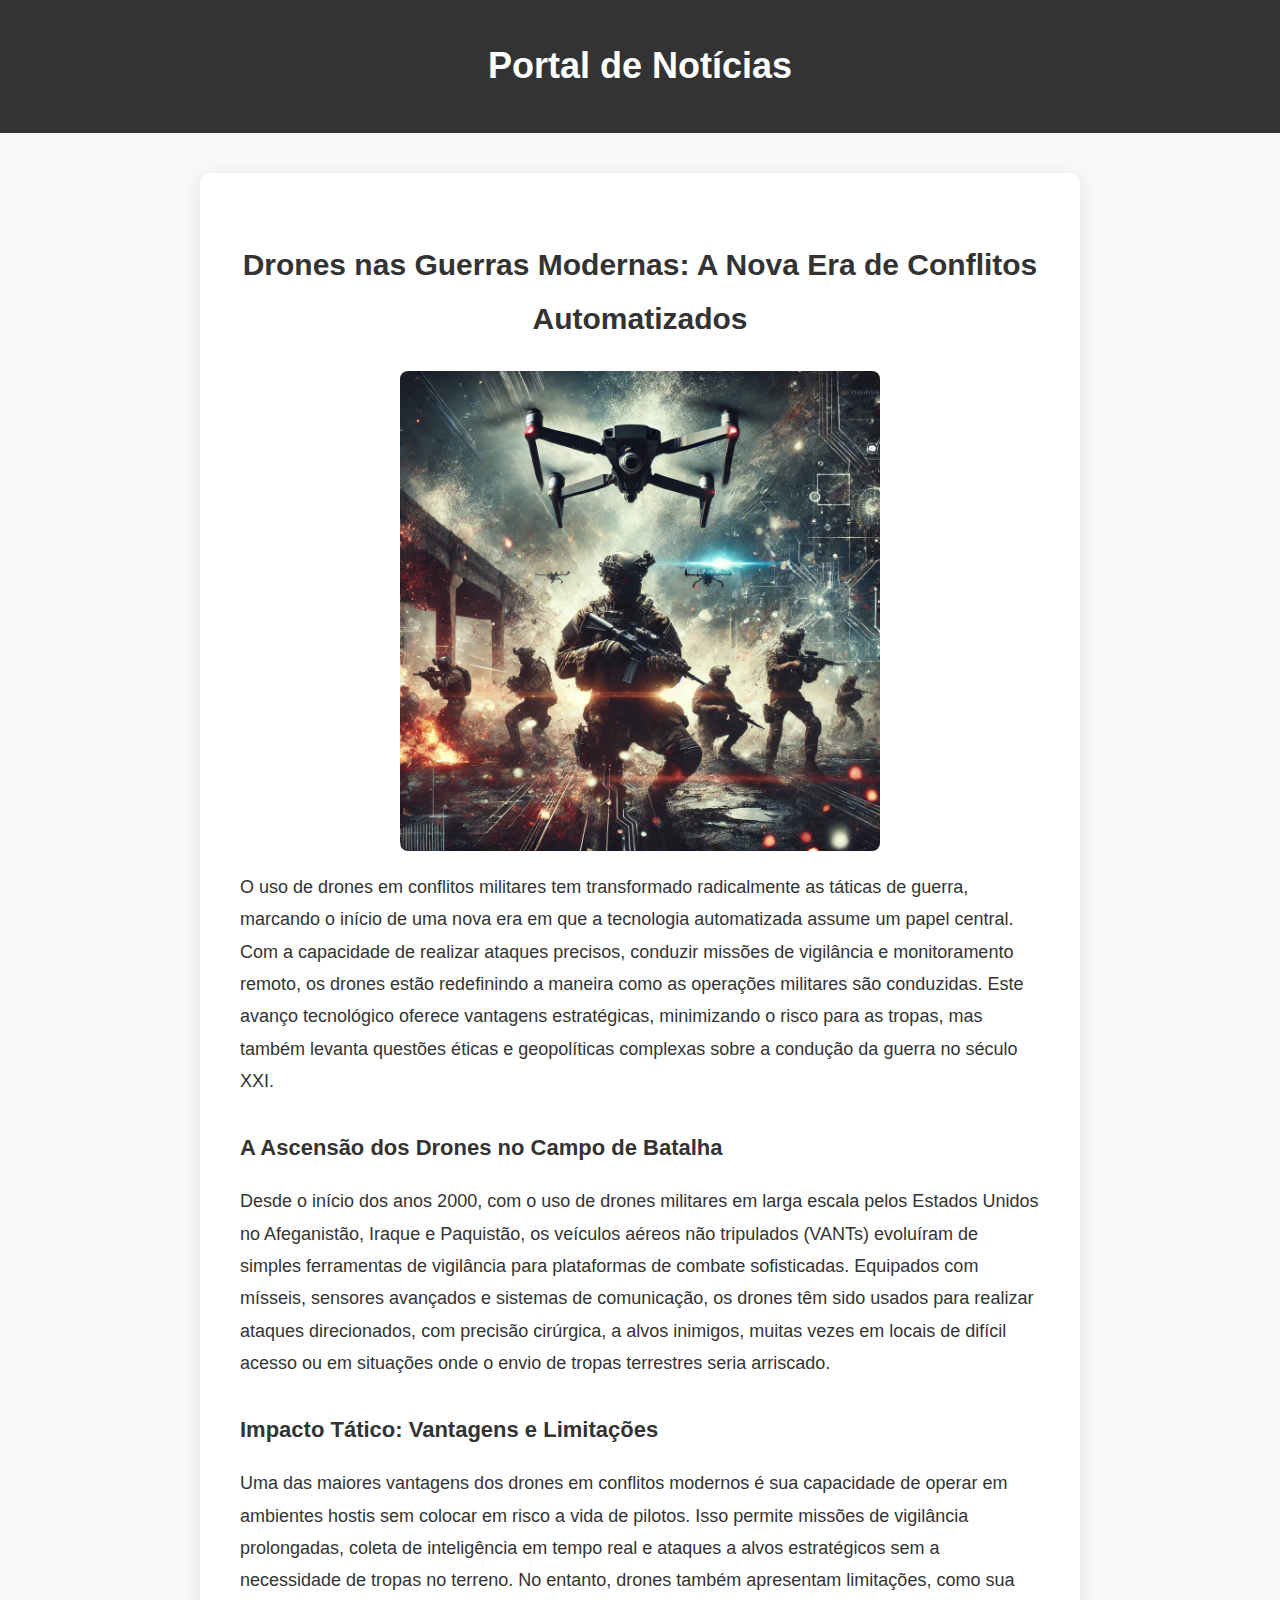
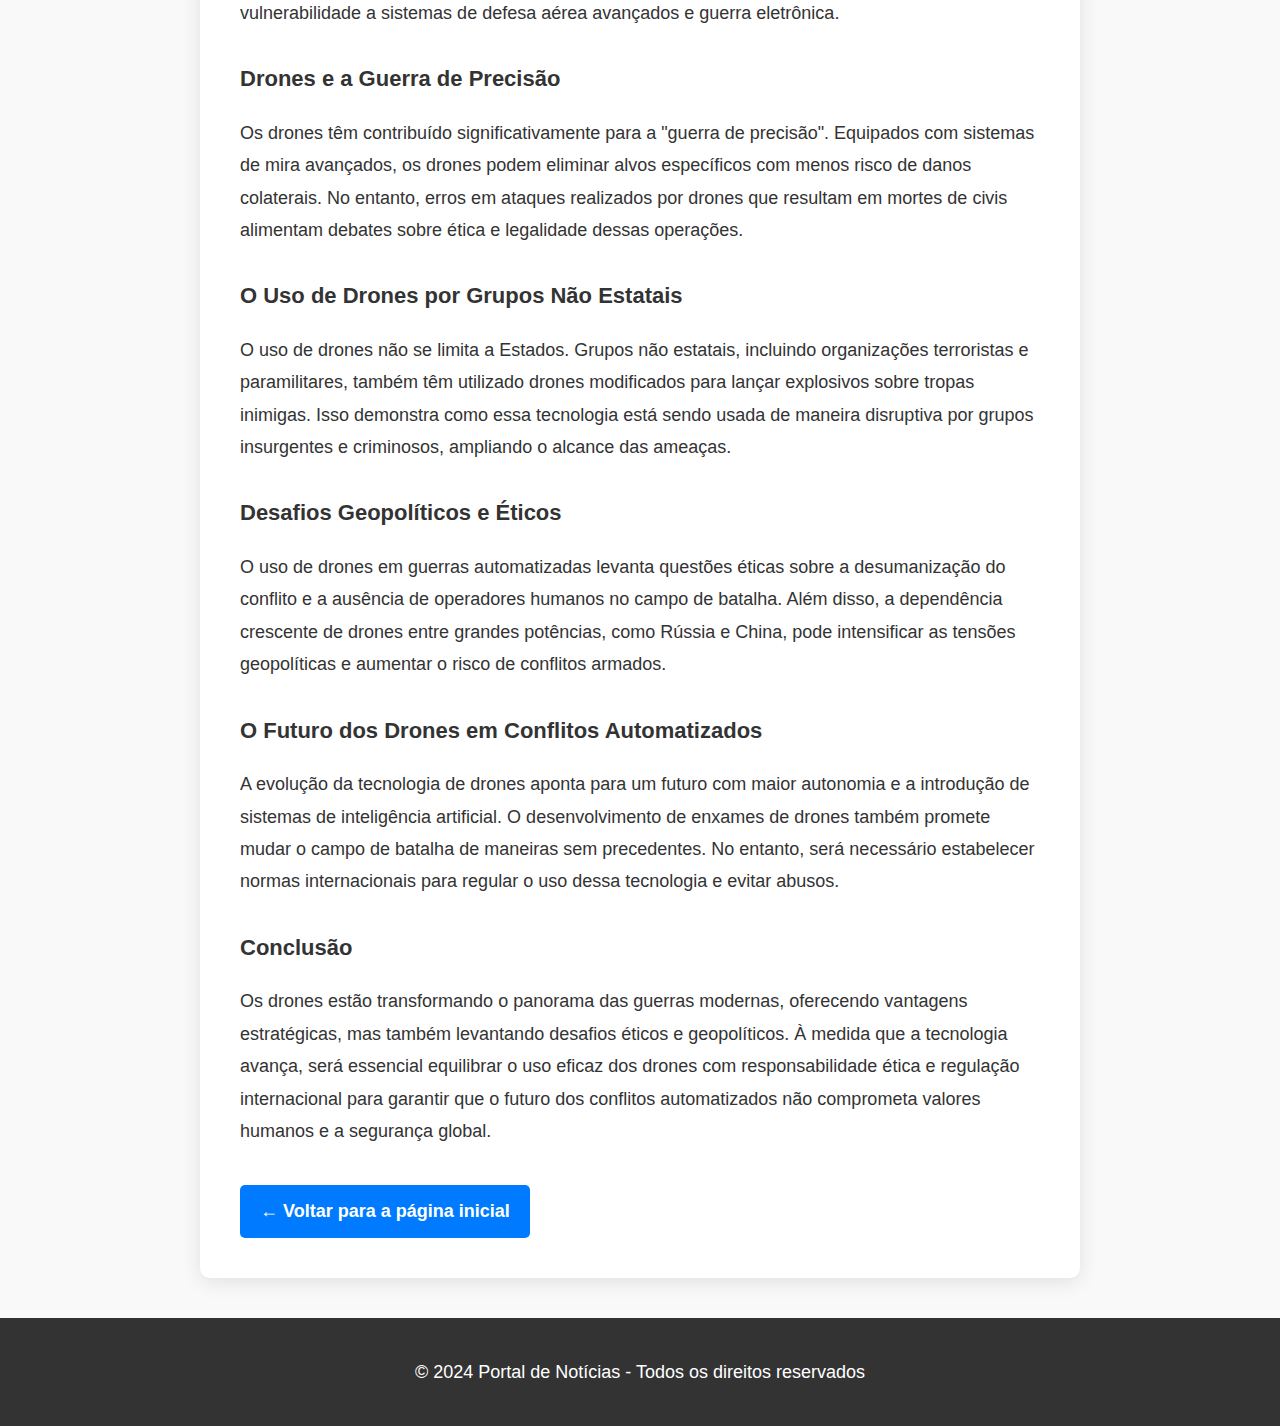
<file: pasta de notícias/noticia12.html>
<!DOCTYPE html>
<html lang="pt-BR">
  <head>
    <meta charset="UTF-8" />
    <meta name="viewport" content="width=device-width, initial-scale=1.0" />
    <title>
      Drones nas Guerras Modernas: A Nova Era de Conflitos Automatizados
    </title>
    <link rel="stylesheet" href="../Style noticias/noticia.css" />
  </head>
  <body>
    <header>
      <h1>Portal de Notícias</h1>
    </header>

    <div class="news-page-container">
      <h2 class="news-page-title">
        Drones nas Guerras Modernas: A Nova Era de Conflitos Automatizados
      </h2>
      <img
        src="../img/drone-guerra.webp"
        alt="Imagem IA"
        class="news-page-img"
      />
      <div class="news-page-content">
        <p>
          O uso de drones em conflitos militares tem transformado radicalmente
          as táticas de guerra, marcando o início de uma nova era em que a
          tecnologia automatizada assume um papel central. Com a capacidade de
          realizar ataques precisos, conduzir missões de vigilância e
          monitoramento remoto, os drones estão redefinindo a maneira como as
          operações militares são conduzidas. Este avanço tecnológico oferece
          vantagens estratégicas, minimizando o risco para as tropas, mas também
          levanta questões éticas e geopolíticas complexas sobre a condução da
          guerra no século XXI.
        </p>

        <h3>A Ascensão dos Drones no Campo de Batalha</h3>
        <p>
          Desde o início dos anos 2000, com o uso de drones militares em larga
          escala pelos Estados Unidos no Afeganistão, Iraque e Paquistão, os
          veículos aéreos não tripulados (VANTs) evoluíram de simples
          ferramentas de vigilância para plataformas de combate sofisticadas.
          Equipados com mísseis, sensores avançados e sistemas de comunicação,
          os drones têm sido usados para realizar ataques direcionados, com
          precisão cirúrgica, a alvos inimigos, muitas vezes em locais de
          difícil acesso ou em situações onde o envio de tropas terrestres seria
          arriscado.
        </p>

        <h3>Impacto Tático: Vantagens e Limitações</h3>
        <p>
          Uma das maiores vantagens dos drones em conflitos modernos é sua
          capacidade de operar em ambientes hostis sem colocar em risco a vida
          de pilotos. Isso permite missões de vigilância prolongadas, coleta de
          inteligência em tempo real e ataques a alvos estratégicos sem a
          necessidade de tropas no terreno. No entanto, drones também apresentam
          limitações, como sua vulnerabilidade a sistemas de defesa aérea
          avançados e guerra eletrônica.
        </p>

        <h3>Drones e a Guerra de Precisão</h3>
        <p>
          Os drones têm contribuído significativamente para a "guerra de
          precisão". Equipados com sistemas de mira avançados, os drones podem
          eliminar alvos específicos com menos risco de danos colaterais. No
          entanto, erros em ataques realizados por drones que resultam em mortes
          de civis alimentam debates sobre ética e legalidade dessas operações.
        </p>

        <h3>O Uso de Drones por Grupos Não Estatais</h3>
        <p>
          O uso de drones não se limita a Estados. Grupos não estatais,
          incluindo organizações terroristas e paramilitares, também têm
          utilizado drones modificados para lançar explosivos sobre tropas
          inimigas. Isso demonstra como essa tecnologia está sendo usada de
          maneira disruptiva por grupos insurgentes e criminosos, ampliando o
          alcance das ameaças.
        </p>

        <h3>Desafios Geopolíticos e Éticos</h3>
        <p>
          O uso de drones em guerras automatizadas levanta questões éticas sobre
          a desumanização do conflito e a ausência de operadores humanos no
          campo de batalha. Além disso, a dependência crescente de drones entre
          grandes potências, como Rússia e China, pode intensificar as tensões
          geopolíticas e aumentar o risco de conflitos armados.
        </p>

        <h3>O Futuro dos Drones em Conflitos Automatizados</h3>
        <p>
          A evolução da tecnologia de drones aponta para um futuro com maior
          autonomia e a introdução de sistemas de inteligência artificial. O
          desenvolvimento de enxames de drones também promete mudar o campo de
          batalha de maneiras sem precedentes. No entanto, será necessário
          estabelecer normas internacionais para regular o uso dessa tecnologia
          e evitar abusos.
        </p>

        <h3>Conclusão</h3>
        <p>
          Os drones estão transformando o panorama das guerras modernas,
          oferecendo vantagens estratégicas, mas também levantando desafios
          éticos e geopolíticos. À medida que a tecnologia avança, será
          essencial equilibrar o uso eficaz dos drones com responsabilidade
          ética e regulação internacional para garantir que o futuro dos
          conflitos automatizados não comprometa valores humanos e a segurança
          global.
        </p>
      </div>

      <a href="../index.html" class="back-link"
        >← Voltar para a página inicial</a
      >
    </div>
    <footer>
      <p>© 2024 Portal de Notícias - Todos os direitos reservados</p>
    </footer>
  </body>
</html>
</file>
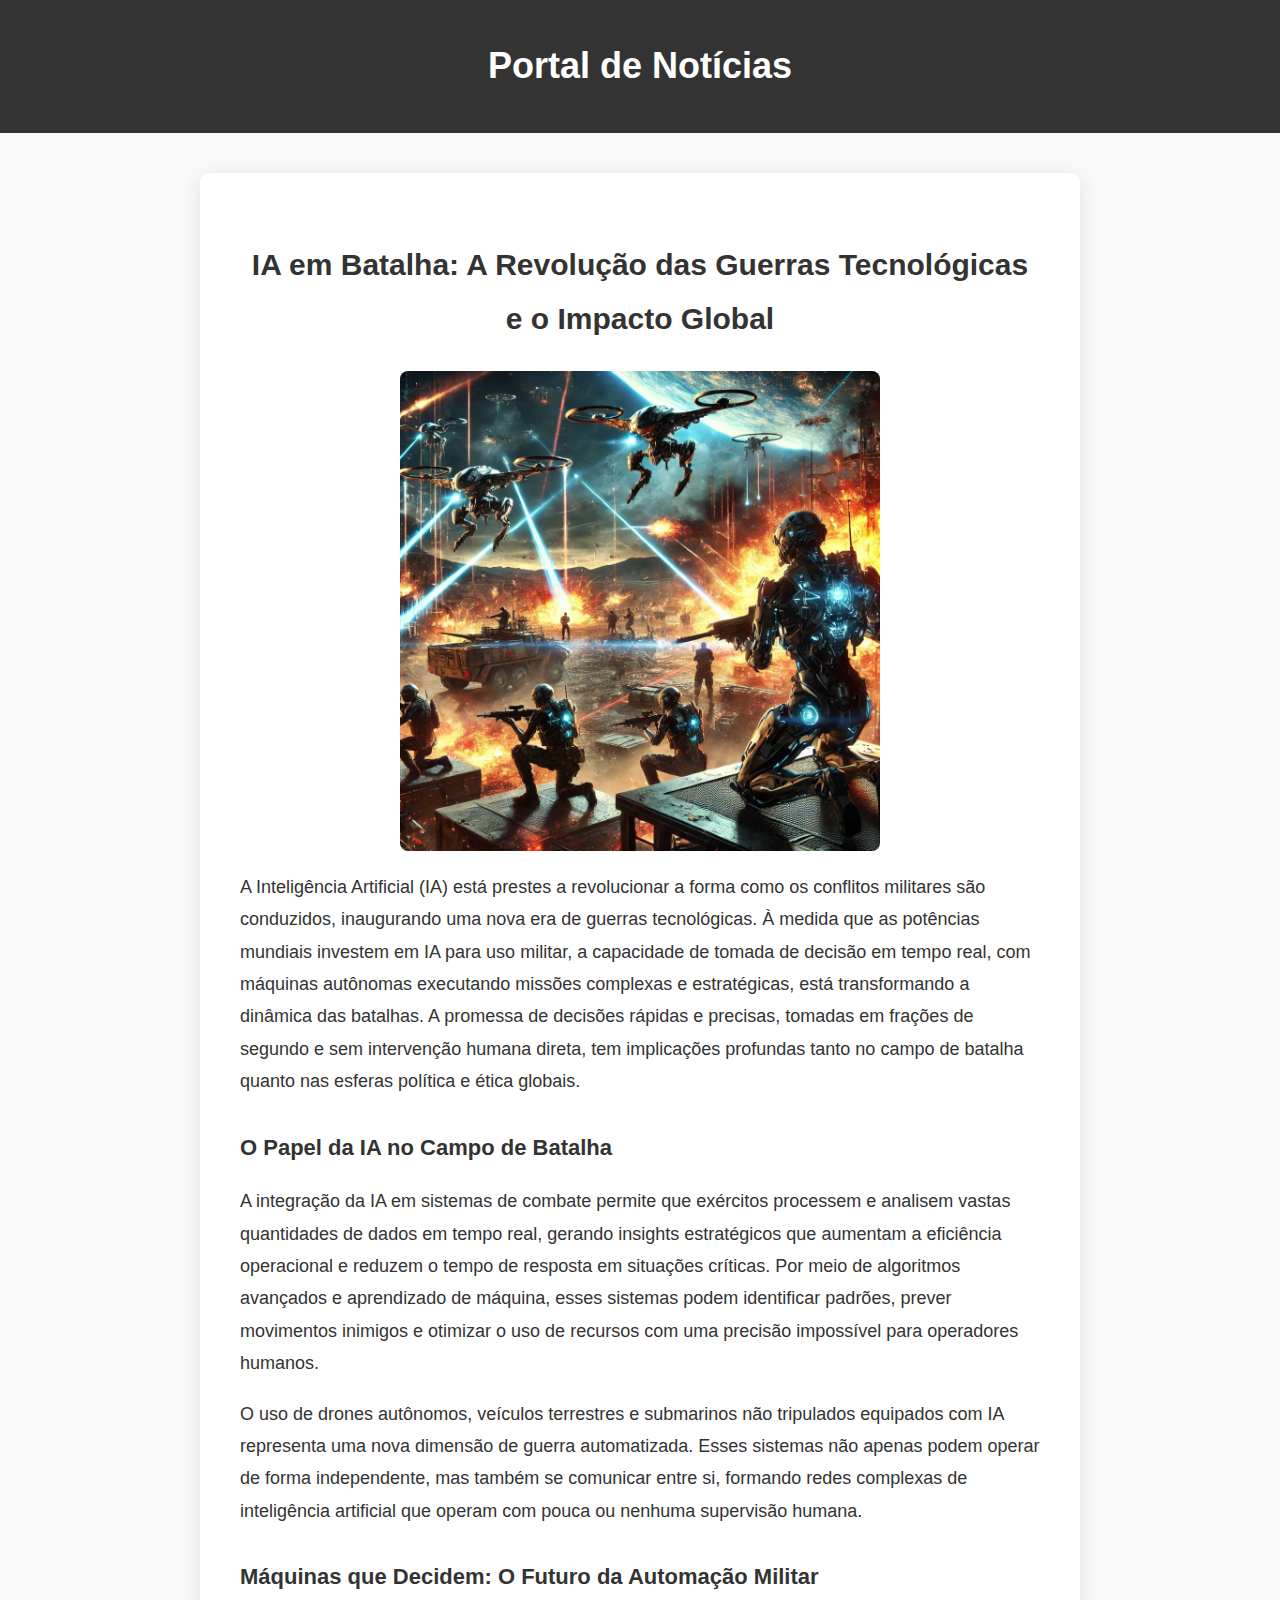
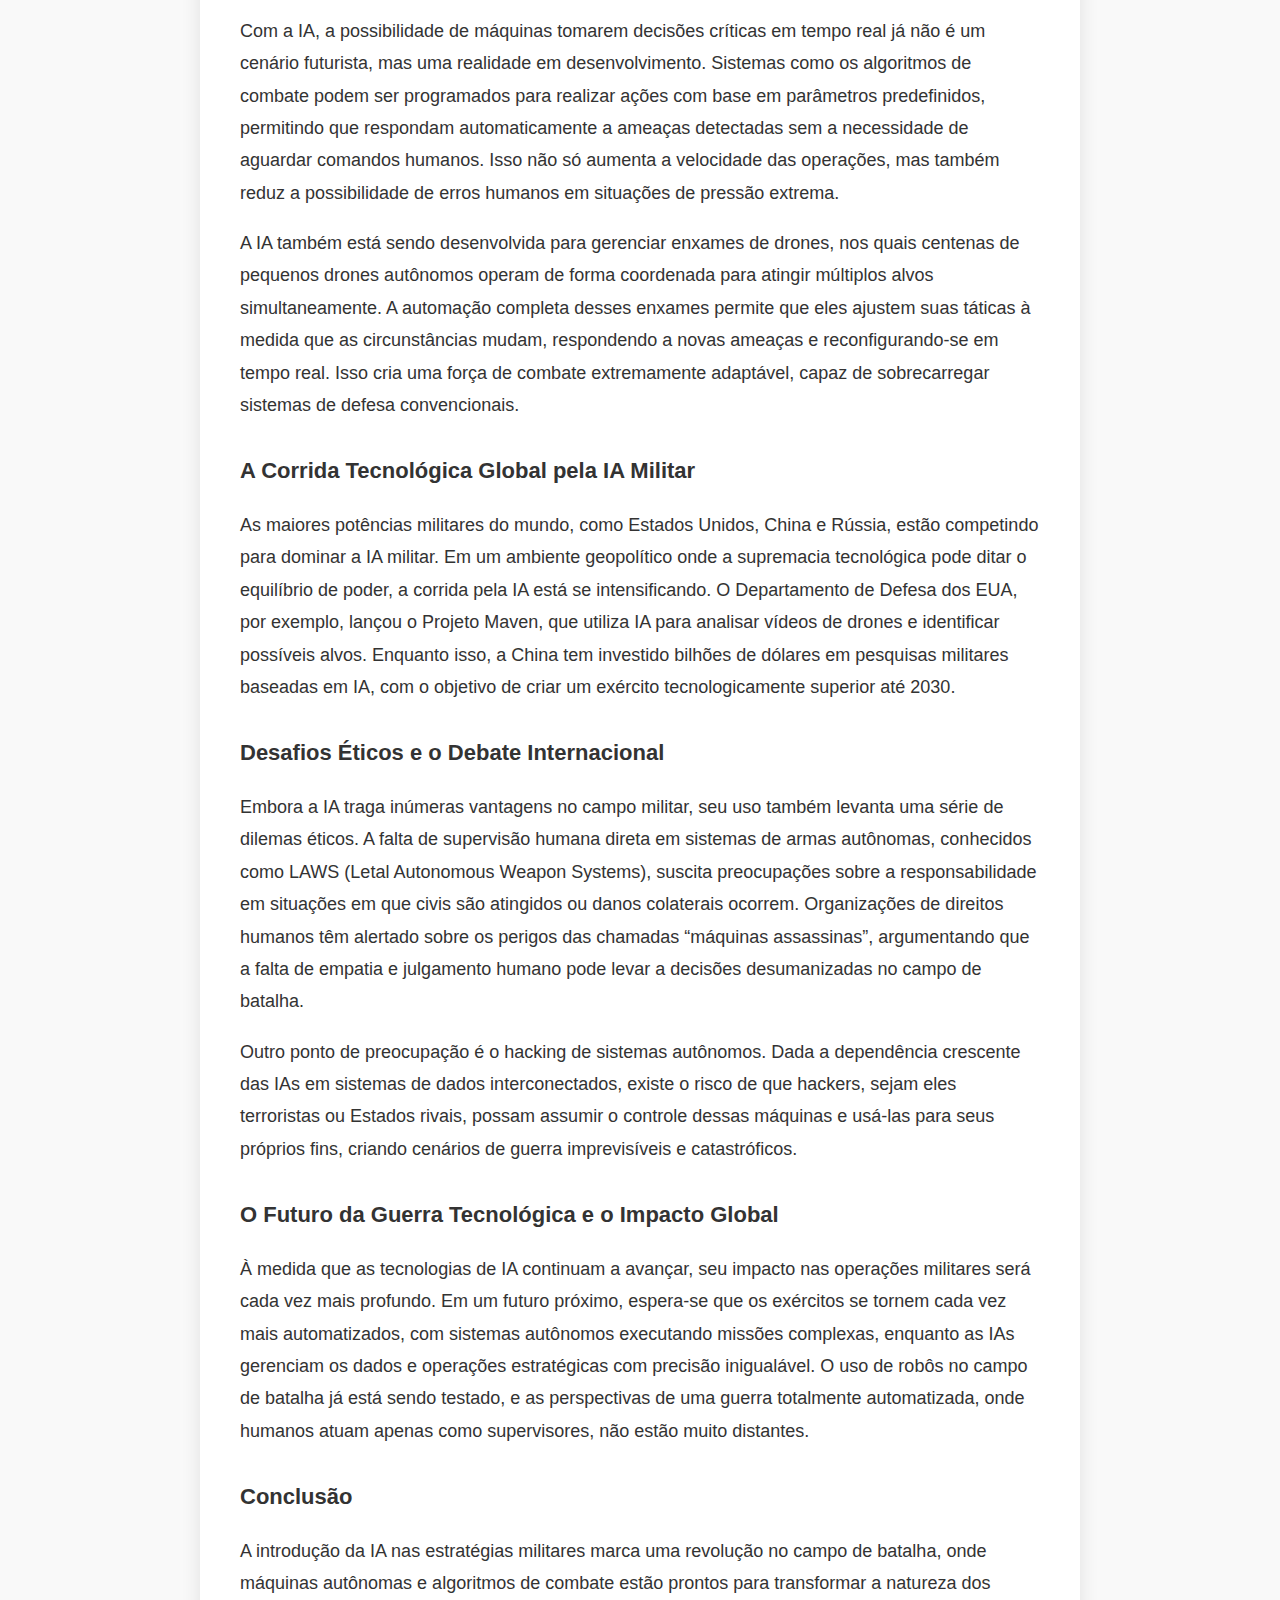
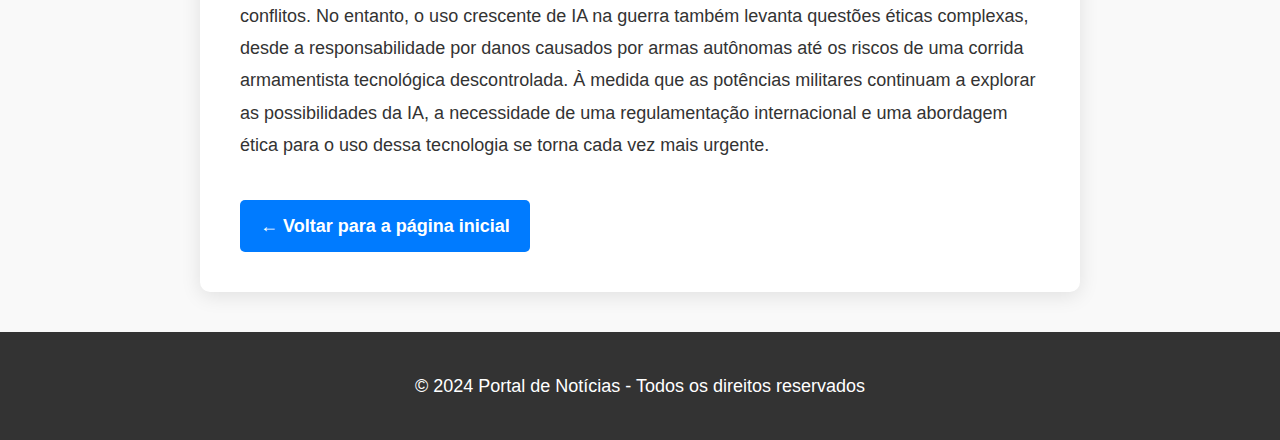
<file: pasta de notícias/noticia13.html>
<!DOCTYPE html>
<html lang="pt-BR">
  <head>
    <meta charset="UTF-8" />
    <meta name="viewport" content="width=device-width, initial-scale=1.0" />
    <title>
      IA em Batalha: A Revolução das Guerras Tecnológicas e o Impacto Global
    </title>
    <link rel="stylesheet" href="../Style noticias/noticia.css" />
  </head>
  <body>
    <header>
      <h1>Portal de Notícias</h1>
    </header>

    <div class="news-page-container">
      <h2 class="news-page-title">
        IA em Batalha: A Revolução das Guerras Tecnológicas e o Impacto Global
      </h2>
      <img
        src="../img/ia-warfuture.webp"
        alt="Imagem IA"
        class="news-page-img"
      />
      <div class="news-page-content">
        <p>
          A Inteligência Artificial (IA) está prestes a revolucionar a forma
          como os conflitos militares são conduzidos, inaugurando uma nova era
          de guerras tecnológicas. À medida que as potências mundiais investem
          em IA para uso militar, a capacidade de tomada de decisão em tempo
          real, com máquinas autônomas executando missões complexas e
          estratégicas, está transformando a dinâmica das batalhas. A promessa
          de decisões rápidas e precisas, tomadas em frações de segundo e sem
          intervenção humana direta, tem implicações profundas tanto no campo de
          batalha quanto nas esferas política e ética globais.
        </p>

        <h3>O Papel da IA no Campo de Batalha</h3>
        <p>
          A integração da IA em sistemas de combate permite que exércitos
          processem e analisem vastas quantidades de dados em tempo real,
          gerando insights estratégicos que aumentam a eficiência operacional e
          reduzem o tempo de resposta em situações críticas. Por meio de
          algoritmos avançados e aprendizado de máquina, esses sistemas podem
          identificar padrões, prever movimentos inimigos e otimizar o uso de
          recursos com uma precisão impossível para operadores humanos.
        </p>

        <p>
          O uso de drones autônomos, veículos terrestres e submarinos não
          tripulados equipados com IA representa uma nova dimensão de guerra
          automatizada. Esses sistemas não apenas podem operar de forma
          independente, mas também se comunicar entre si, formando redes
          complexas de inteligência artificial que operam com pouca ou nenhuma
          supervisão humana.
        </p>

        <h3>Máquinas que Decidem: O Futuro da Automação Militar</h3>
        <p>
          Com a IA, a possibilidade de máquinas tomarem decisões críticas em
          tempo real já não é um cenário futurista, mas uma realidade em
          desenvolvimento. Sistemas como os algoritmos de combate podem ser
          programados para realizar ações com base em parâmetros predefinidos,
          permitindo que respondam automaticamente a ameaças detectadas sem a
          necessidade de aguardar comandos humanos. Isso não só aumenta a
          velocidade das operações, mas também reduz a possibilidade de erros
          humanos em situações de pressão extrema.
        </p>

        <p>
          A IA também está sendo desenvolvida para gerenciar enxames de drones,
          nos quais centenas de pequenos drones autônomos operam de forma
          coordenada para atingir múltiplos alvos simultaneamente. A automação
          completa desses enxames permite que eles ajustem suas táticas à medida
          que as circunstâncias mudam, respondendo a novas ameaças e
          reconfigurando-se em tempo real. Isso cria uma força de combate
          extremamente adaptável, capaz de sobrecarregar sistemas de defesa
          convencionais.
        </p>

        <h3>A Corrida Tecnológica Global pela IA Militar</h3>
        <p>
          As maiores potências militares do mundo, como Estados Unidos, China e
          Rússia, estão competindo para dominar a IA militar. Em um ambiente
          geopolítico onde a supremacia tecnológica pode ditar o equilíbrio de
          poder, a corrida pela IA está se intensificando. O Departamento de
          Defesa dos EUA, por exemplo, lançou o Projeto Maven, que utiliza IA
          para analisar vídeos de drones e identificar possíveis alvos. Enquanto
          isso, a China tem investido bilhões de dólares em pesquisas militares
          baseadas em IA, com o objetivo de criar um exército tecnologicamente
          superior até 2030.
        </p>

        <h3>Desafios Éticos e o Debate Internacional</h3>
        <p>
          Embora a IA traga inúmeras vantagens no campo militar, seu uso também
          levanta uma série de dilemas éticos. A falta de supervisão humana
          direta em sistemas de armas autônomas, conhecidos como LAWS (Letal
          Autonomous Weapon Systems), suscita preocupações sobre a
          responsabilidade em situações em que civis são atingidos ou danos
          colaterais ocorrem. Organizações de direitos humanos têm alertado
          sobre os perigos das chamadas “máquinas assassinas”, argumentando que
          a falta de empatia e julgamento humano pode levar a decisões
          desumanizadas no campo de batalha.
        </p>

        <p>
          Outro ponto de preocupação é o hacking de sistemas autônomos. Dada a
          dependência crescente das IAs em sistemas de dados interconectados,
          existe o risco de que hackers, sejam eles terroristas ou Estados
          rivais, possam assumir o controle dessas máquinas e usá-las para seus
          próprios fins, criando cenários de guerra imprevisíveis e
          catastróficos.
        </p>

        <h3>O Futuro da Guerra Tecnológica e o Impacto Global</h3>
        <p>
          À medida que as tecnologias de IA continuam a avançar, seu impacto nas
          operações militares será cada vez mais profundo. Em um futuro próximo,
          espera-se que os exércitos se tornem cada vez mais automatizados, com
          sistemas autônomos executando missões complexas, enquanto as IAs
          gerenciam os dados e operações estratégicas com precisão inigualável.
          O uso de robôs no campo de batalha já está sendo testado, e as
          perspectivas de uma guerra totalmente automatizada, onde humanos atuam
          apenas como supervisores, não estão muito distantes.
        </p>

        <h3>Conclusão</h3>
        <p>
          A introdução da IA nas estratégias militares marca uma revolução no
          campo de batalha, onde máquinas autônomas e algoritmos de combate
          estão prontos para transformar a natureza dos conflitos. No entanto, o
          uso crescente de IA na guerra também levanta questões éticas
          complexas, desde a responsabilidade por danos causados por armas
          autônomas até os riscos de uma corrida armamentista tecnológica
          descontrolada. À medida que as potências militares continuam a
          explorar as possibilidades da IA, a necessidade de uma regulamentação
          internacional e uma abordagem ética para o uso dessa tecnologia se
          torna cada vez mais urgente.
        </p>
      </div>

      <a href="../index.html" class="back-link"
        >← Voltar para a página inicial</a
      >
    </div>
    <footer>
      <p>© 2024 Portal de Notícias - Todos os direitos reservados</p>
    </footer>
  </body>
</html>
</file>
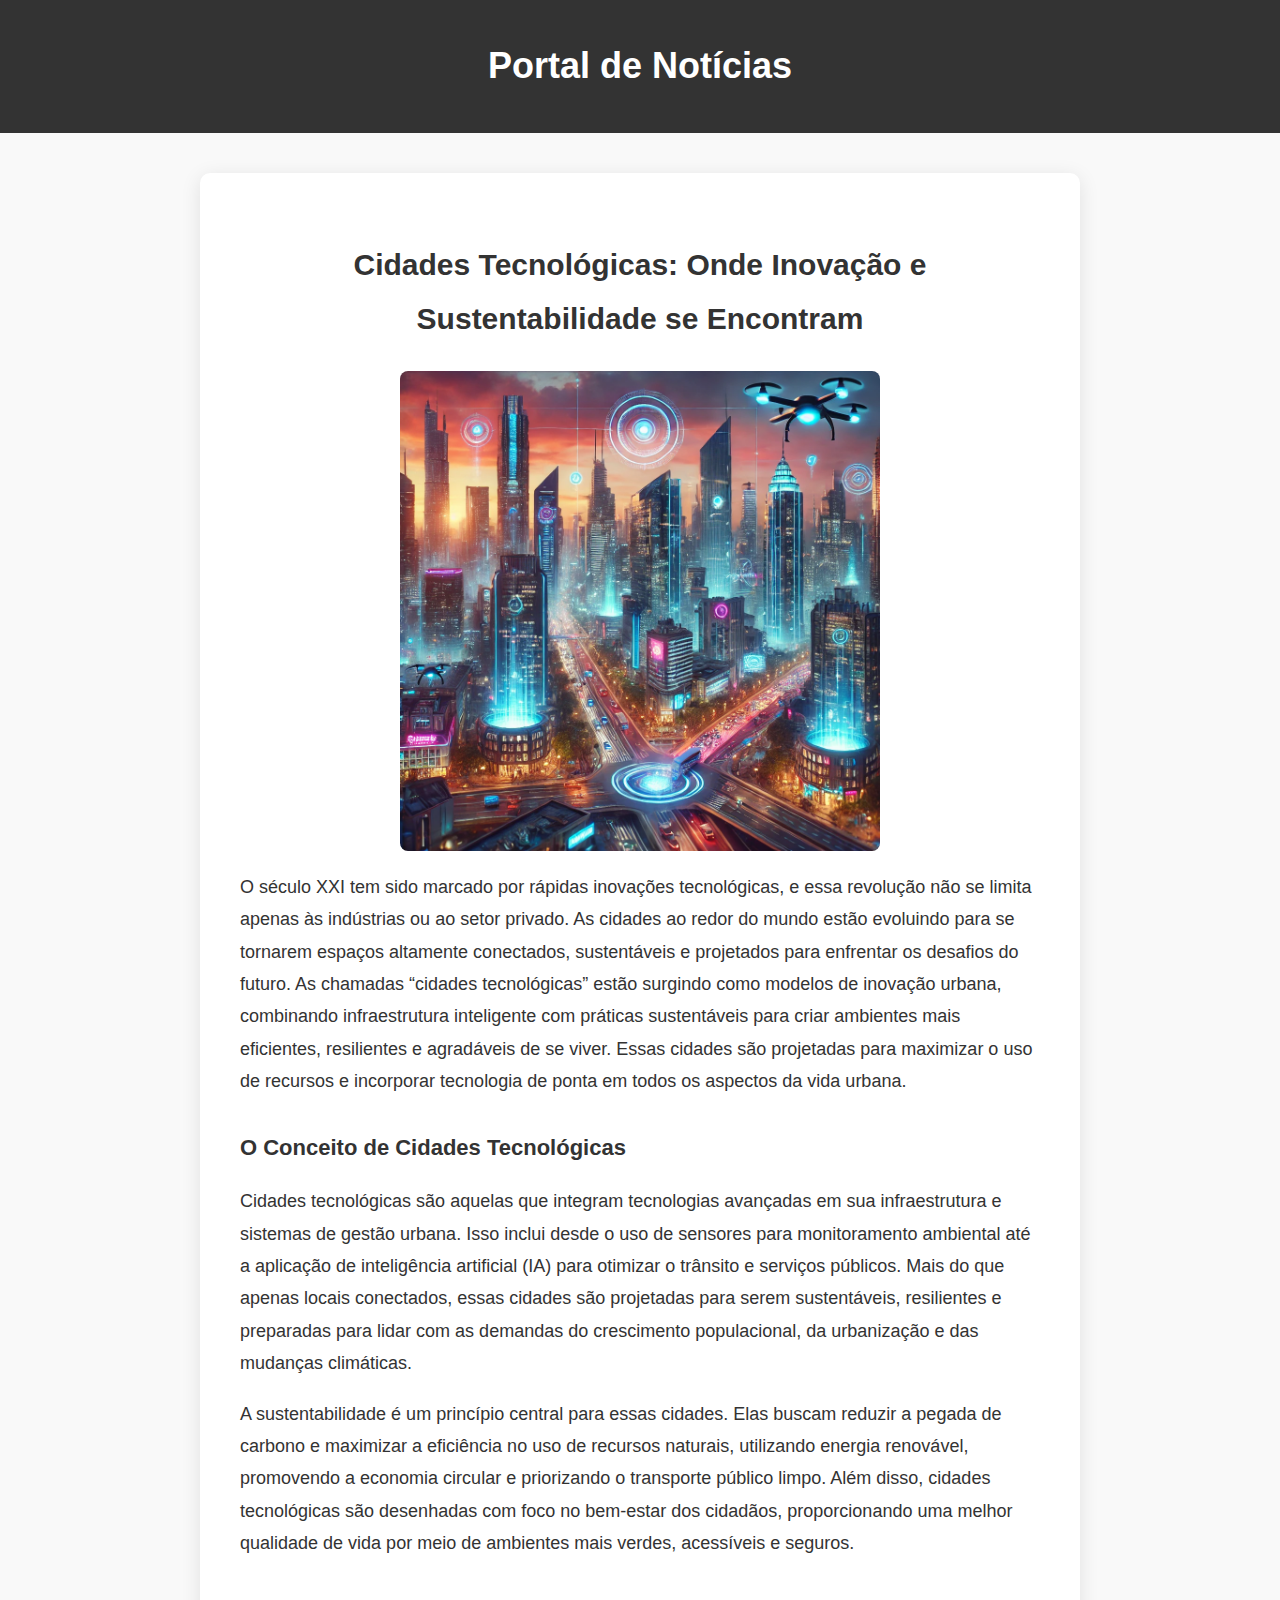
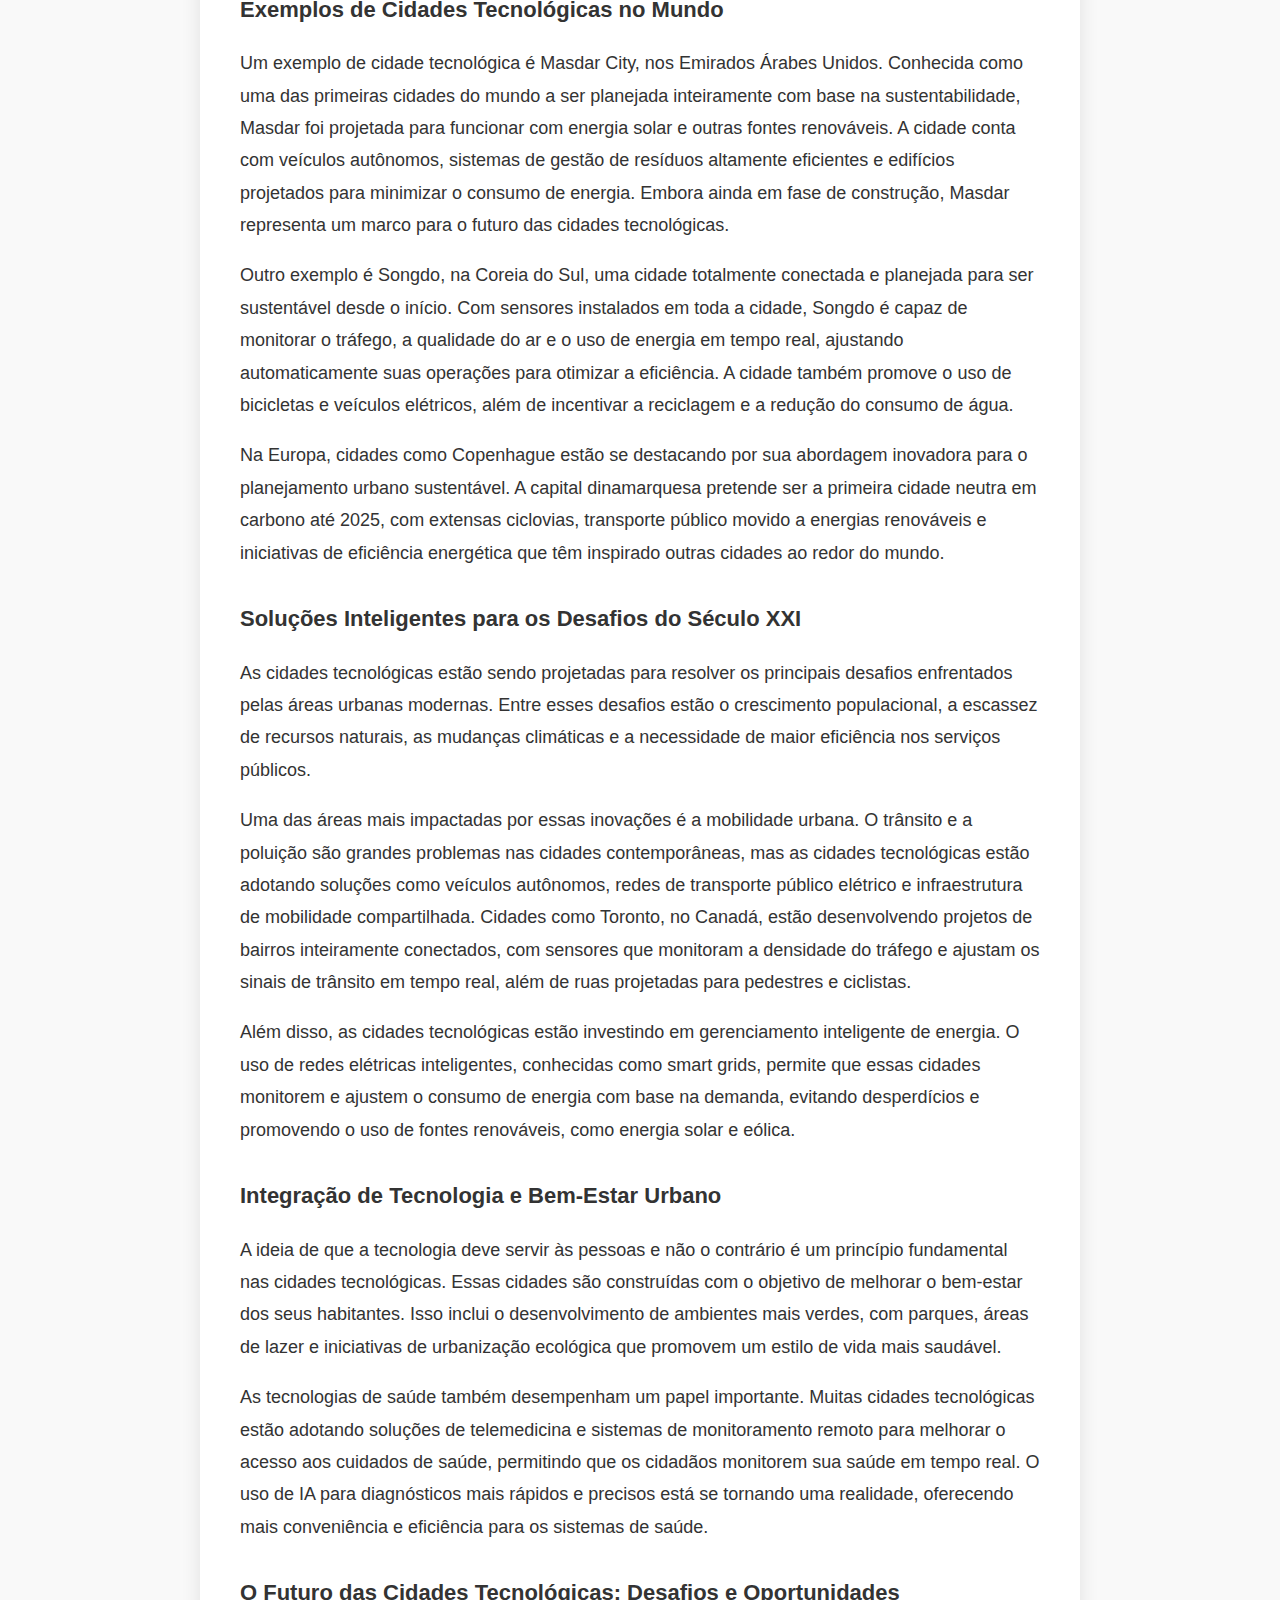
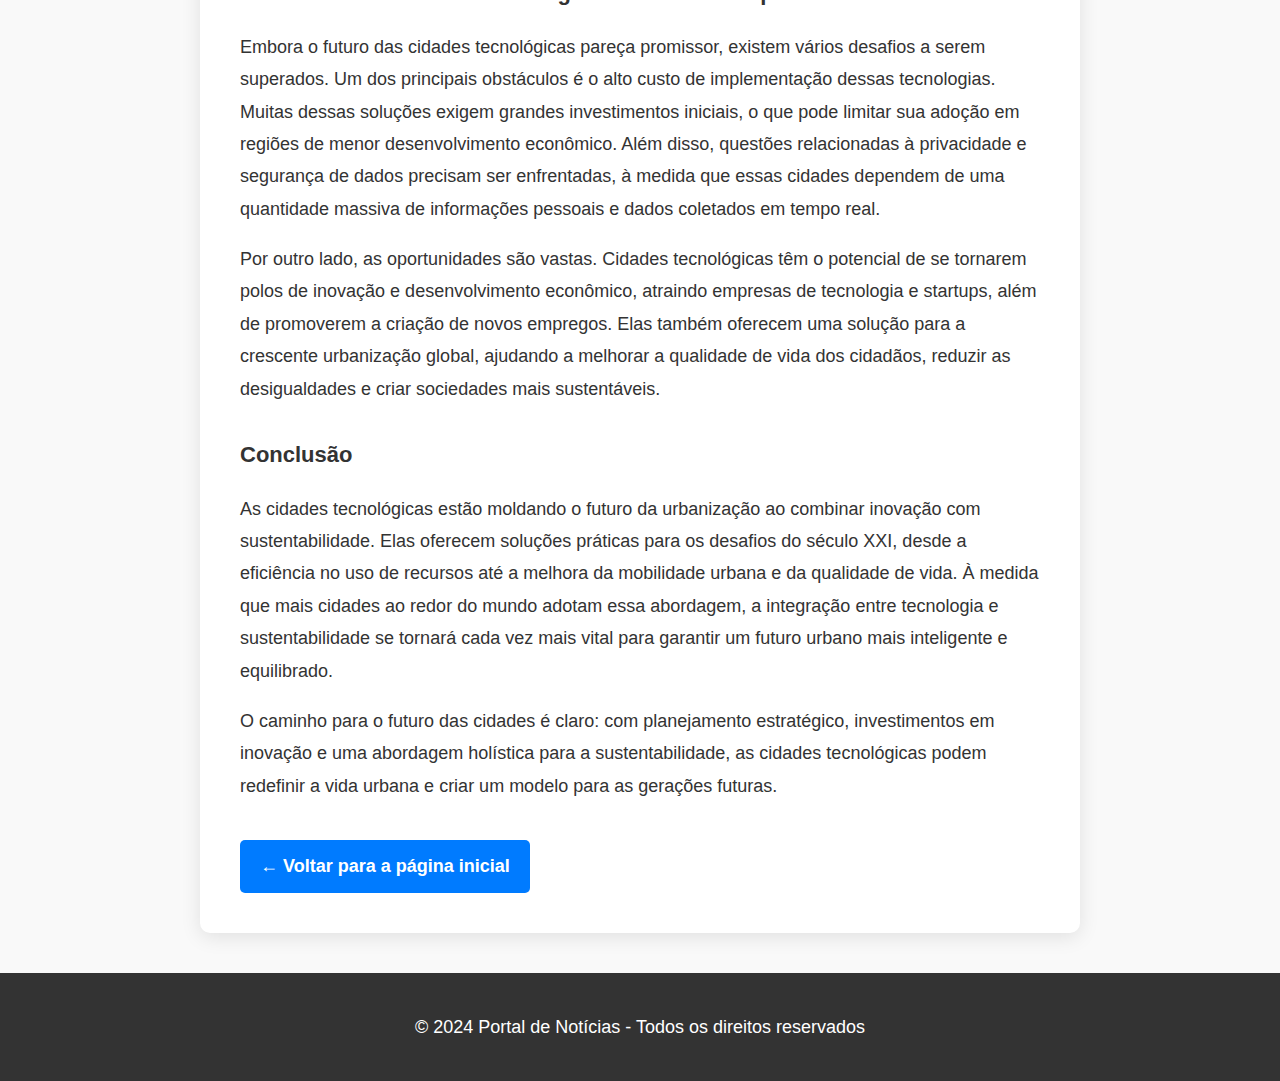
<file: pasta de notícias/noticia14.html>
<!DOCTYPE html>
<html lang="pt-BR">
  <head>
    <meta charset="UTF-8" />
    <meta name="viewport" content="width=device-width, initial-scale=1.0" />
    <title>
      Cidades Tecnológicas: Onde Inovação e Sustentabilidade se Encontram
    </title>
    <link rel="stylesheet" href="../Style noticias/noticia.css" />
  </head>
  <body>
    <header>
      <h1>Portal de Notícias</h1>
    </header>

    <div class="news-page-container">
      <h2 class="news-page-title">
        Cidades Tecnológicas: Onde Inovação e Sustentabilidade se Encontram
      </h2>
      <img
        src="../img/predios-futuristicos.webp"
        alt="Imagem IA"
        class="news-page-img"
      />
      <div class="news-page-content">
        <p>
          O século XXI tem sido marcado por rápidas inovações tecnológicas, e
          essa revolução não se limita apenas às indústrias ou ao setor privado.
          As cidades ao redor do mundo estão evoluindo para se tornarem espaços
          altamente conectados, sustentáveis e projetados para enfrentar os
          desafios do futuro. As chamadas “cidades tecnológicas” estão surgindo
          como modelos de inovação urbana, combinando infraestrutura inteligente
          com práticas sustentáveis para criar ambientes mais eficientes,
          resilientes e agradáveis de se viver. Essas cidades são projetadas
          para maximizar o uso de recursos e incorporar tecnologia de ponta em
          todos os aspectos da vida urbana.
        </p>

        <h3>O Conceito de Cidades Tecnológicas</h3>
        <p>
          Cidades tecnológicas são aquelas que integram tecnologias avançadas em
          sua infraestrutura e sistemas de gestão urbana. Isso inclui desde o
          uso de sensores para monitoramento ambiental até a aplicação de
          inteligência artificial (IA) para otimizar o trânsito e serviços
          públicos. Mais do que apenas locais conectados, essas cidades são
          projetadas para serem sustentáveis, resilientes e preparadas para
          lidar com as demandas do crescimento populacional, da urbanização e
          das mudanças climáticas.
        </p>

        <p>
          A sustentabilidade é um princípio central para essas cidades. Elas
          buscam reduzir a pegada de carbono e maximizar a eficiência no uso de
          recursos naturais, utilizando energia renovável, promovendo a economia
          circular e priorizando o transporte público limpo. Além disso, cidades
          tecnológicas são desenhadas com foco no bem-estar dos cidadãos,
          proporcionando uma melhor qualidade de vida por meio de ambientes mais
          verdes, acessíveis e seguros.
        </p>

        <h3>Exemplos de Cidades Tecnológicas no Mundo</h3>
        <p>
          Um exemplo de cidade tecnológica é Masdar City, nos Emirados Árabes
          Unidos. Conhecida como uma das primeiras cidades do mundo a ser
          planejada inteiramente com base na sustentabilidade, Masdar foi
          projetada para funcionar com energia solar e outras fontes renováveis.
          A cidade conta com veículos autônomos, sistemas de gestão de resíduos
          altamente eficientes e edifícios projetados para minimizar o consumo
          de energia. Embora ainda em fase de construção, Masdar representa um
          marco para o futuro das cidades tecnológicas.
        </p>

        <p>
          Outro exemplo é Songdo, na Coreia do Sul, uma cidade totalmente
          conectada e planejada para ser sustentável desde o início. Com
          sensores instalados em toda a cidade, Songdo é capaz de monitorar o
          tráfego, a qualidade do ar e o uso de energia em tempo real, ajustando
          automaticamente suas operações para otimizar a eficiência. A cidade
          também promove o uso de bicicletas e veículos elétricos, além de
          incentivar a reciclagem e a redução do consumo de água.
        </p>

        <p>
          Na Europa, cidades como Copenhague estão se destacando por sua
          abordagem inovadora para o planejamento urbano sustentável. A capital
          dinamarquesa pretende ser a primeira cidade neutra em carbono até
          2025, com extensas ciclovias, transporte público movido a energias
          renováveis e iniciativas de eficiência energética que têm inspirado
          outras cidades ao redor do mundo.
        </p>

        <h3>Soluções Inteligentes para os Desafios do Século XXI</h3>
        <p>
          As cidades tecnológicas estão sendo projetadas para resolver os
          principais desafios enfrentados pelas áreas urbanas modernas. Entre
          esses desafios estão o crescimento populacional, a escassez de
          recursos naturais, as mudanças climáticas e a necessidade de maior
          eficiência nos serviços públicos.
        </p>

        <p>
          Uma das áreas mais impactadas por essas inovações é a mobilidade
          urbana. O trânsito e a poluição são grandes problemas nas cidades
          contemporâneas, mas as cidades tecnológicas estão adotando soluções
          como veículos autônomos, redes de transporte público elétrico e
          infraestrutura de mobilidade compartilhada. Cidades como Toronto, no
          Canadá, estão desenvolvendo projetos de bairros inteiramente
          conectados, com sensores que monitoram a densidade do tráfego e
          ajustam os sinais de trânsito em tempo real, além de ruas projetadas
          para pedestres e ciclistas.
        </p>

        <p>
          Além disso, as cidades tecnológicas estão investindo em gerenciamento
          inteligente de energia. O uso de redes elétricas inteligentes,
          conhecidas como smart grids, permite que essas cidades monitorem e
          ajustem o consumo de energia com base na demanda, evitando
          desperdícios e promovendo o uso de fontes renováveis, como energia
          solar e eólica.
        </p>

        <h3>Integração de Tecnologia e Bem-Estar Urbano</h3>
        <p>
          A ideia de que a tecnologia deve servir às pessoas e não o contrário é
          um princípio fundamental nas cidades tecnológicas. Essas cidades são
          construídas com o objetivo de melhorar o bem-estar dos seus
          habitantes. Isso inclui o desenvolvimento de ambientes mais verdes,
          com parques, áreas de lazer e iniciativas de urbanização ecológica que
          promovem um estilo de vida mais saudável.
        </p>

        <p>
          As tecnologias de saúde também desempenham um papel importante. Muitas
          cidades tecnológicas estão adotando soluções de telemedicina e
          sistemas de monitoramento remoto para melhorar o acesso aos cuidados
          de saúde, permitindo que os cidadãos monitorem sua saúde em tempo
          real. O uso de IA para diagnósticos mais rápidos e precisos está se
          tornando uma realidade, oferecendo mais conveniência e eficiência para
          os sistemas de saúde.
        </p>

        <h3>O Futuro das Cidades Tecnológicas: Desafios e Oportunidades</h3>
        <p>
          Embora o futuro das cidades tecnológicas pareça promissor, existem
          vários desafios a serem superados. Um dos principais obstáculos é o
          alto custo de implementação dessas tecnologias. Muitas dessas soluções
          exigem grandes investimentos iniciais, o que pode limitar sua adoção
          em regiões de menor desenvolvimento econômico. Além disso, questões
          relacionadas à privacidade e segurança de dados precisam ser
          enfrentadas, à medida que essas cidades dependem de uma quantidade
          massiva de informações pessoais e dados coletados em tempo real.
        </p>

        <p>
          Por outro lado, as oportunidades são vastas. Cidades tecnológicas têm
          o potencial de se tornarem polos de inovação e desenvolvimento
          econômico, atraindo empresas de tecnologia e startups, além de
          promoverem a criação de novos empregos. Elas também oferecem uma
          solução para a crescente urbanização global, ajudando a melhorar a
          qualidade de vida dos cidadãos, reduzir as desigualdades e criar
          sociedades mais sustentáveis.
        </p>

        <h3>Conclusão</h3>
        <p>
          As cidades tecnológicas estão moldando o futuro da urbanização ao
          combinar inovação com sustentabilidade. Elas oferecem soluções
          práticas para os desafios do século XXI, desde a eficiência no uso de
          recursos até a melhora da mobilidade urbana e da qualidade de vida. À
          medida que mais cidades ao redor do mundo adotam essa abordagem, a
          integração entre tecnologia e sustentabilidade se tornará cada vez
          mais vital para garantir um futuro urbano mais inteligente e
          equilibrado.
        </p>

        <p>
          O caminho para o futuro das cidades é claro: com planejamento
          estratégico, investimentos em inovação e uma abordagem holística para
          a sustentabilidade, as cidades tecnológicas podem redefinir a vida
          urbana e criar um modelo para as gerações futuras.
        </p>
      </div>

      <a href="../index.html" class="back-link"
        >← Voltar para a página inicial</a
      >
    </div>
    <footer>
      <p>© 2024 Portal de Notícias - Todos os direitos reservados</p>
    </footer>
  </body>
</html>
</file>
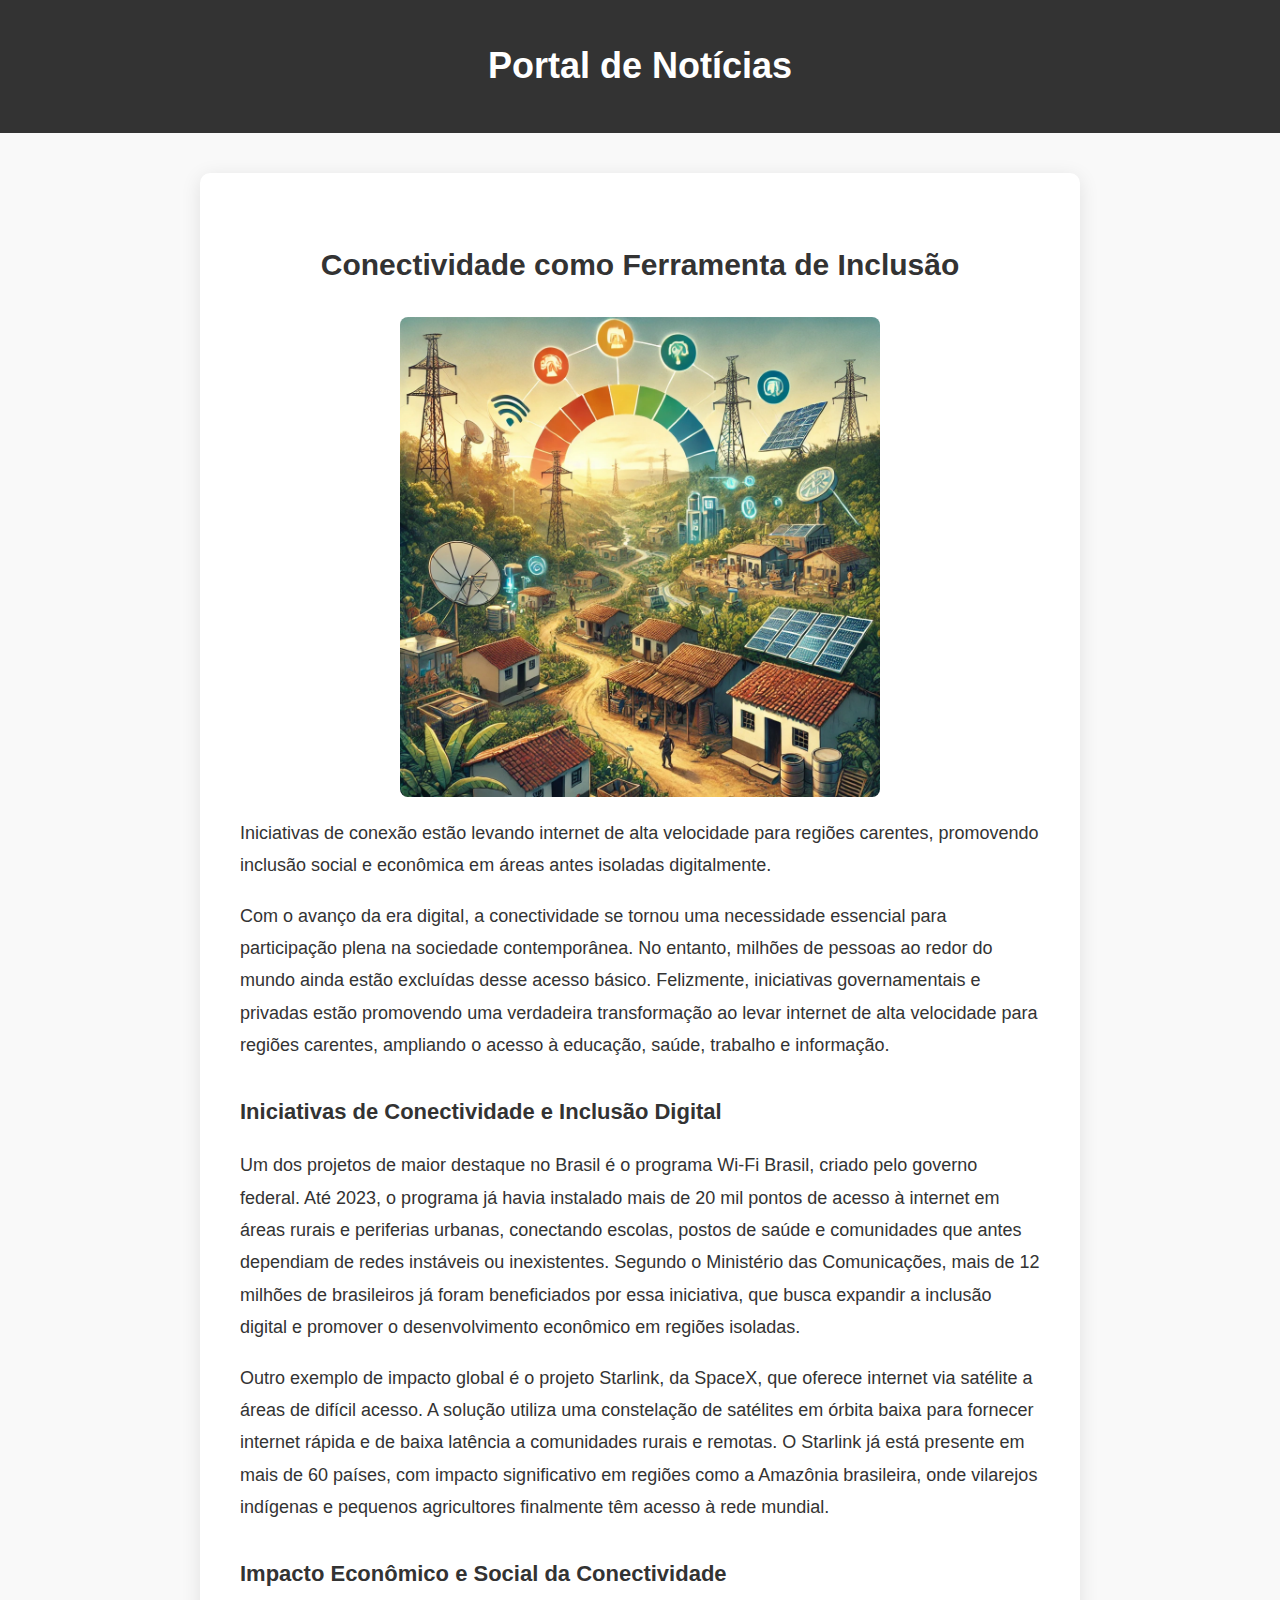
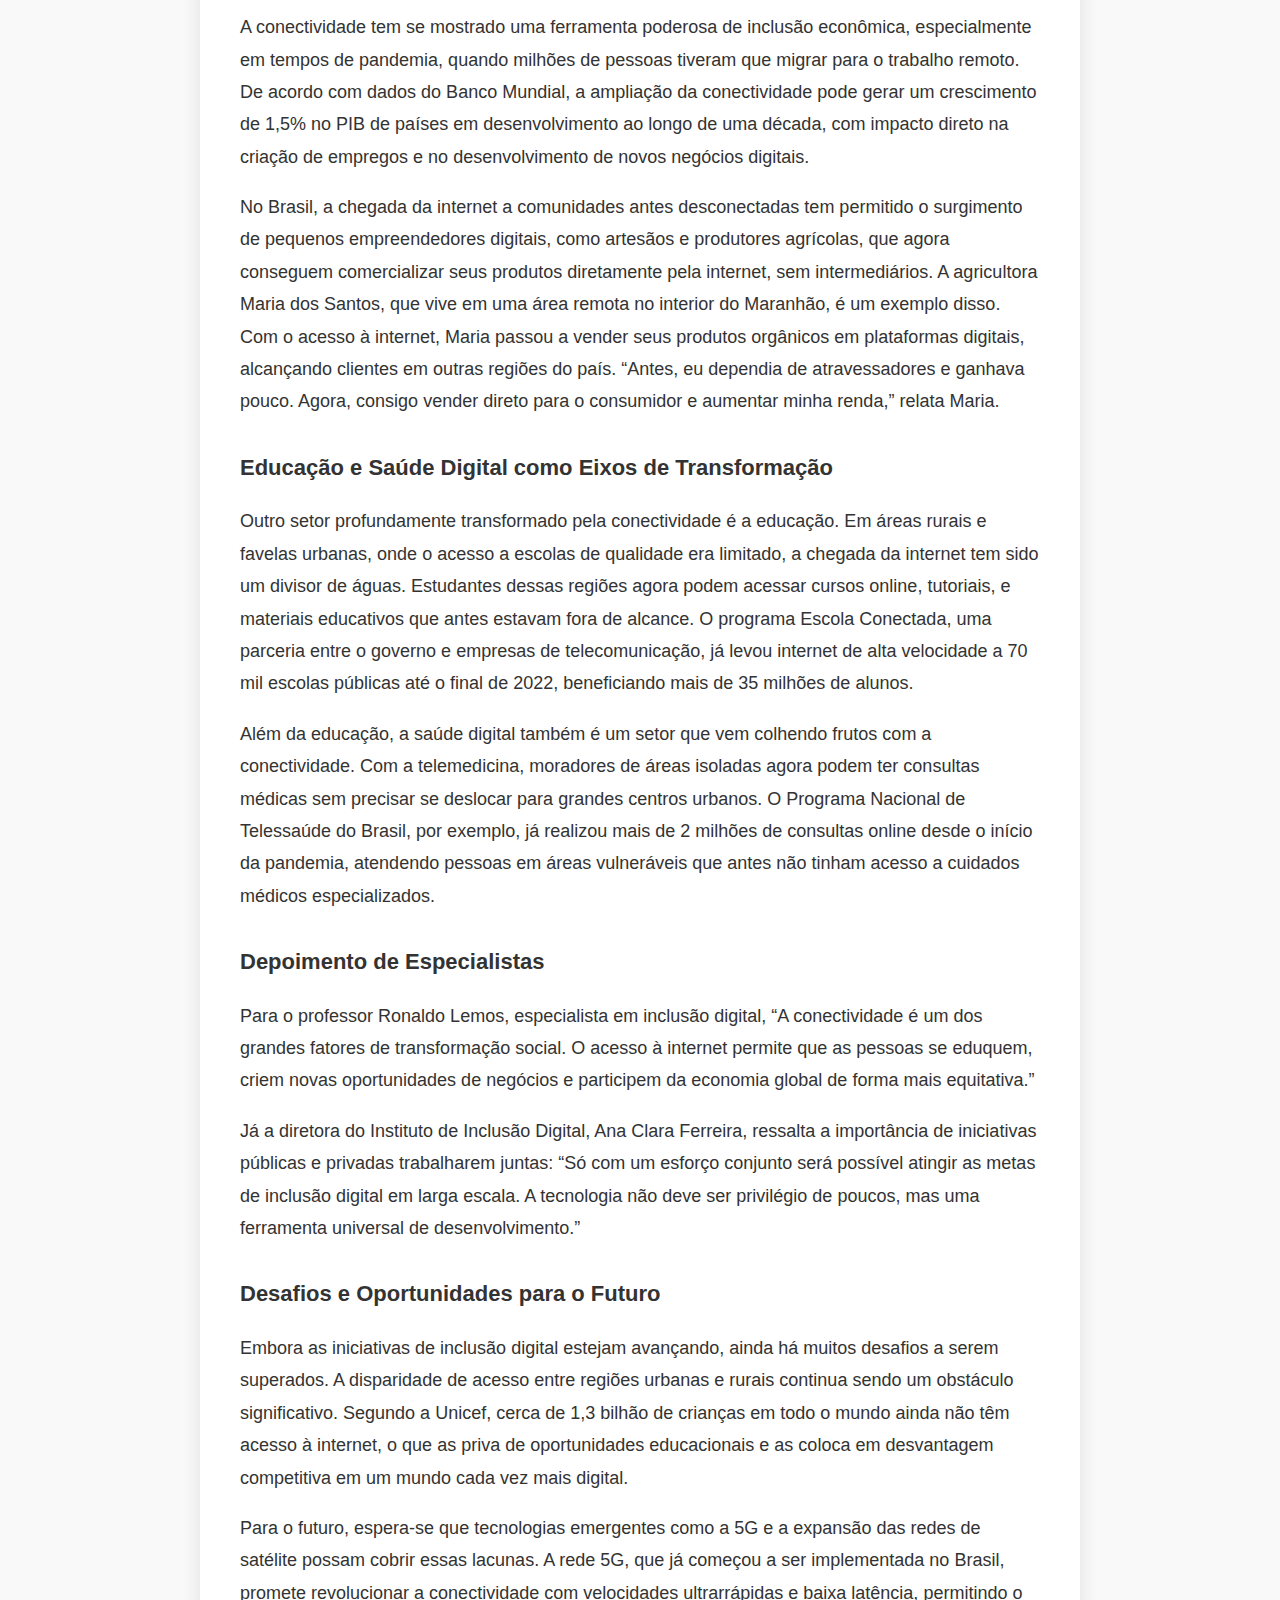
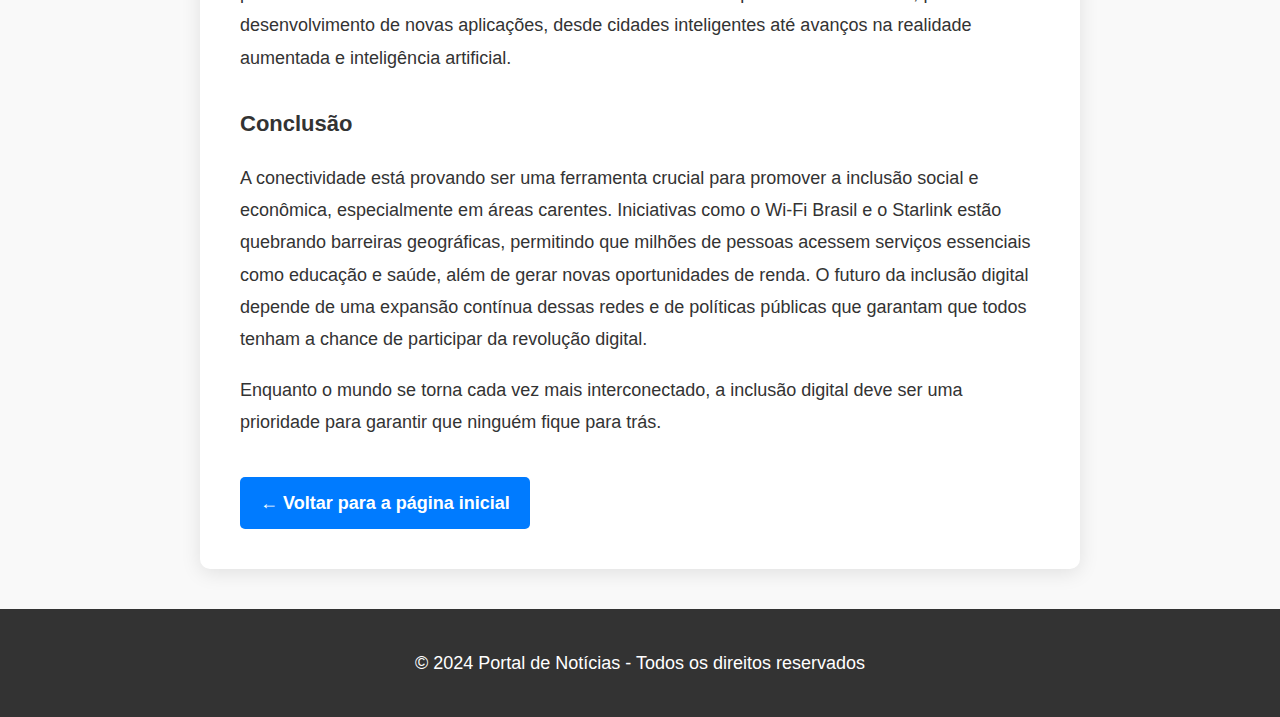
<file: pasta de notícias/noticia2.html>
<!DOCTYPE html>
<html lang="pt-BR">
  <head>
    <meta charset="UTF-8" />
    <meta name="viewport" content="width=device-width, initial-scale=1.0" />
    <title>Conectividade como Ferramenta de Inclusão</title>
    <link rel="stylesheet" href="../Style noticias/noticia.css" />
  </head>
  <body>
    <header>
      <h1>Portal de Notícias</h1>
    </header>

    <div class="news-page-container">
      <h2 class="news-page-title">Conectividade como Ferramenta de Inclusão</h2>
      <img
        src="../img/tecnologia-estados-pobres.webp"
        alt="Imagem conectividade"
        class="news-page-img"
      />
      <div class="news-page-content">
        <p>
          Iniciativas de conexão estão levando internet de alta velocidade para
          regiões carentes, promovendo inclusão social e econômica em áreas
          antes isoladas digitalmente.
        </p>
        <p>
          Com o avanço da era digital, a conectividade se tornou uma necessidade
          essencial para participação plena na sociedade contemporânea. No
          entanto, milhões de pessoas ao redor do mundo ainda estão excluídas
          desse acesso básico. Felizmente, iniciativas governamentais e privadas
          estão promovendo uma verdadeira transformação ao levar internet de
          alta velocidade para regiões carentes, ampliando o acesso à educação,
          saúde, trabalho e informação.
        </p>

        <h3>Iniciativas de Conectividade e Inclusão Digital</h3>
        <p>
          Um dos projetos de maior destaque no Brasil é o programa Wi-Fi Brasil,
          criado pelo governo federal. Até 2023, o programa já havia instalado
          mais de 20 mil pontos de acesso à internet em áreas rurais e
          periferias urbanas, conectando escolas, postos de saúde e comunidades
          que antes dependiam de redes instáveis ou inexistentes. Segundo o
          Ministério das Comunicações, mais de 12 milhões de brasileiros já
          foram beneficiados por essa iniciativa, que busca expandir a inclusão
          digital e promover o desenvolvimento econômico em regiões isoladas.
        </p>
        <p>
          Outro exemplo de impacto global é o projeto Starlink, da SpaceX, que
          oferece internet via satélite a áreas de difícil acesso. A solução
          utiliza uma constelação de satélites em órbita baixa para fornecer
          internet rápida e de baixa latência a comunidades rurais e remotas. O
          Starlink já está presente em mais de 60 países, com impacto
          significativo em regiões como a Amazônia brasileira, onde vilarejos
          indígenas e pequenos agricultores finalmente têm acesso à rede
          mundial.
        </p>

        <h3>Impacto Econômico e Social da Conectividade</h3>
        <p>
          A conectividade tem se mostrado uma ferramenta poderosa de inclusão
          econômica, especialmente em tempos de pandemia, quando milhões de
          pessoas tiveram que migrar para o trabalho remoto. De acordo com dados
          do Banco Mundial, a ampliação da conectividade pode gerar um
          crescimento de 1,5% no PIB de países em desenvolvimento ao longo de
          uma década, com impacto direto na criação de empregos e no
          desenvolvimento de novos negócios digitais.
        </p>
        <p>
          No Brasil, a chegada da internet a comunidades antes desconectadas tem
          permitido o surgimento de pequenos empreendedores digitais, como
          artesãos e produtores agrícolas, que agora conseguem comercializar
          seus produtos diretamente pela internet, sem intermediários. A
          agricultora Maria dos Santos, que vive em uma área remota no interior
          do Maranhão, é um exemplo disso. Com o acesso à internet, Maria passou
          a vender seus produtos orgânicos em plataformas digitais, alcançando
          clientes em outras regiões do país. “Antes, eu dependia de
          atravessadores e ganhava pouco. Agora, consigo vender direto para o
          consumidor e aumentar minha renda,” relata Maria.
        </p>

        <h3>Educação e Saúde Digital como Eixos de Transformação</h3>
        <p>
          Outro setor profundamente transformado pela conectividade é a
          educação. Em áreas rurais e favelas urbanas, onde o acesso a escolas
          de qualidade era limitado, a chegada da internet tem sido um divisor
          de águas. Estudantes dessas regiões agora podem acessar cursos online,
          tutoriais, e materiais educativos que antes estavam fora de alcance. O
          programa Escola Conectada, uma parceria entre o governo e empresas de
          telecomunicação, já levou internet de alta velocidade a 70 mil escolas
          públicas até o final de 2022, beneficiando mais de 35 milhões de
          alunos.
        </p>
        <p>
          Além da educação, a saúde digital também é um setor que vem colhendo
          frutos com a conectividade. Com a telemedicina, moradores de áreas
          isoladas agora podem ter consultas médicas sem precisar se deslocar
          para grandes centros urbanos. O Programa Nacional de Telessaúde do
          Brasil, por exemplo, já realizou mais de 2 milhões de consultas online
          desde o início da pandemia, atendendo pessoas em áreas vulneráveis que
          antes não tinham acesso a cuidados médicos especializados.
        </p>

        <h3>Depoimento de Especialistas</h3>
        <p>
          Para o professor Ronaldo Lemos, especialista em inclusão digital, “A
          conectividade é um dos grandes fatores de transformação social. O
          acesso à internet permite que as pessoas se eduquem, criem novas
          oportunidades de negócios e participem da economia global de forma
          mais equitativa.”
        </p>
        <p>
          Já a diretora do Instituto de Inclusão Digital, Ana Clara Ferreira,
          ressalta a importância de iniciativas públicas e privadas trabalharem
          juntas: “Só com um esforço conjunto será possível atingir as metas de
          inclusão digital em larga escala. A tecnologia não deve ser privilégio
          de poucos, mas uma ferramenta universal de desenvolvimento.”
        </p>

        <h3>Desafios e Oportunidades para o Futuro</h3>
        <p>
          Embora as iniciativas de inclusão digital estejam avançando, ainda há
          muitos desafios a serem superados. A disparidade de acesso entre
          regiões urbanas e rurais continua sendo um obstáculo significativo.
          Segundo a Unicef, cerca de 1,3 bilhão de crianças em todo o mundo
          ainda não têm acesso à internet, o que as priva de oportunidades
          educacionais e as coloca em desvantagem competitiva em um mundo cada
          vez mais digital.
        </p>
        <p>
          Para o futuro, espera-se que tecnologias emergentes como a 5G e a
          expansão das redes de satélite possam cobrir essas lacunas. A rede 5G,
          que já começou a ser implementada no Brasil, promete revolucionar a
          conectividade com velocidades ultrarrápidas e baixa latência,
          permitindo o desenvolvimento de novas aplicações, desde cidades
          inteligentes até avanços na realidade aumentada e inteligência
          artificial.
        </p>

        <h3>Conclusão</h3>
        <p>
          A conectividade está provando ser uma ferramenta crucial para promover
          a inclusão social e econômica, especialmente em áreas carentes.
          Iniciativas como o Wi-Fi Brasil e o Starlink estão quebrando barreiras
          geográficas, permitindo que milhões de pessoas acessem serviços
          essenciais como educação e saúde, além de gerar novas oportunidades de
          renda. O futuro da inclusão digital depende de uma expansão contínua
          dessas redes e de políticas públicas que garantam que todos tenham a
          chance de participar da revolução digital.
        </p>
        <p>
          Enquanto o mundo se torna cada vez mais interconectado, a inclusão
          digital deve ser uma prioridade para garantir que ninguém fique para
          trás.
        </p>
      </div>
      <a href="../index.html" class="back-link"
        >← Voltar para a página inicial</a
      >
    </div>
    <footer>
      <p>© 2024 Portal de Notícias - Todos os direitos reservados</p>
    </footer>
  </body>
</html>
</file>
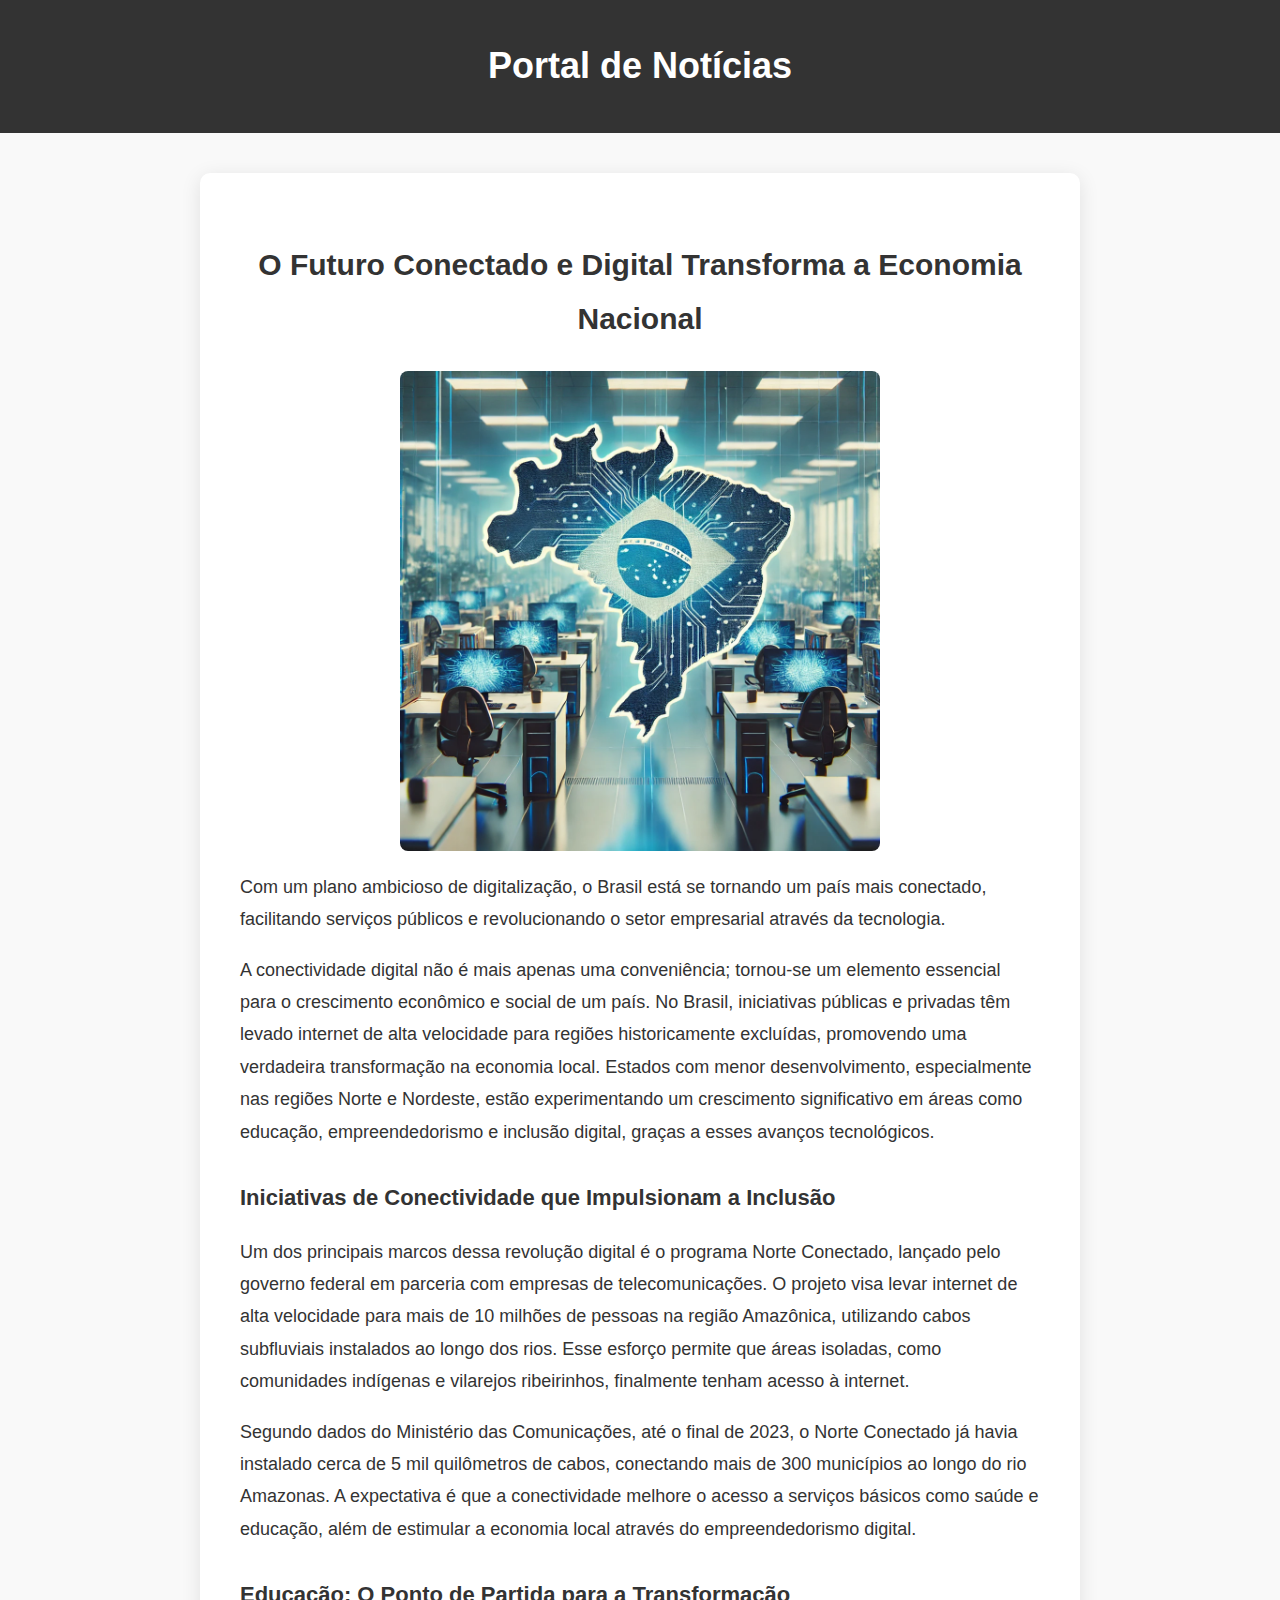
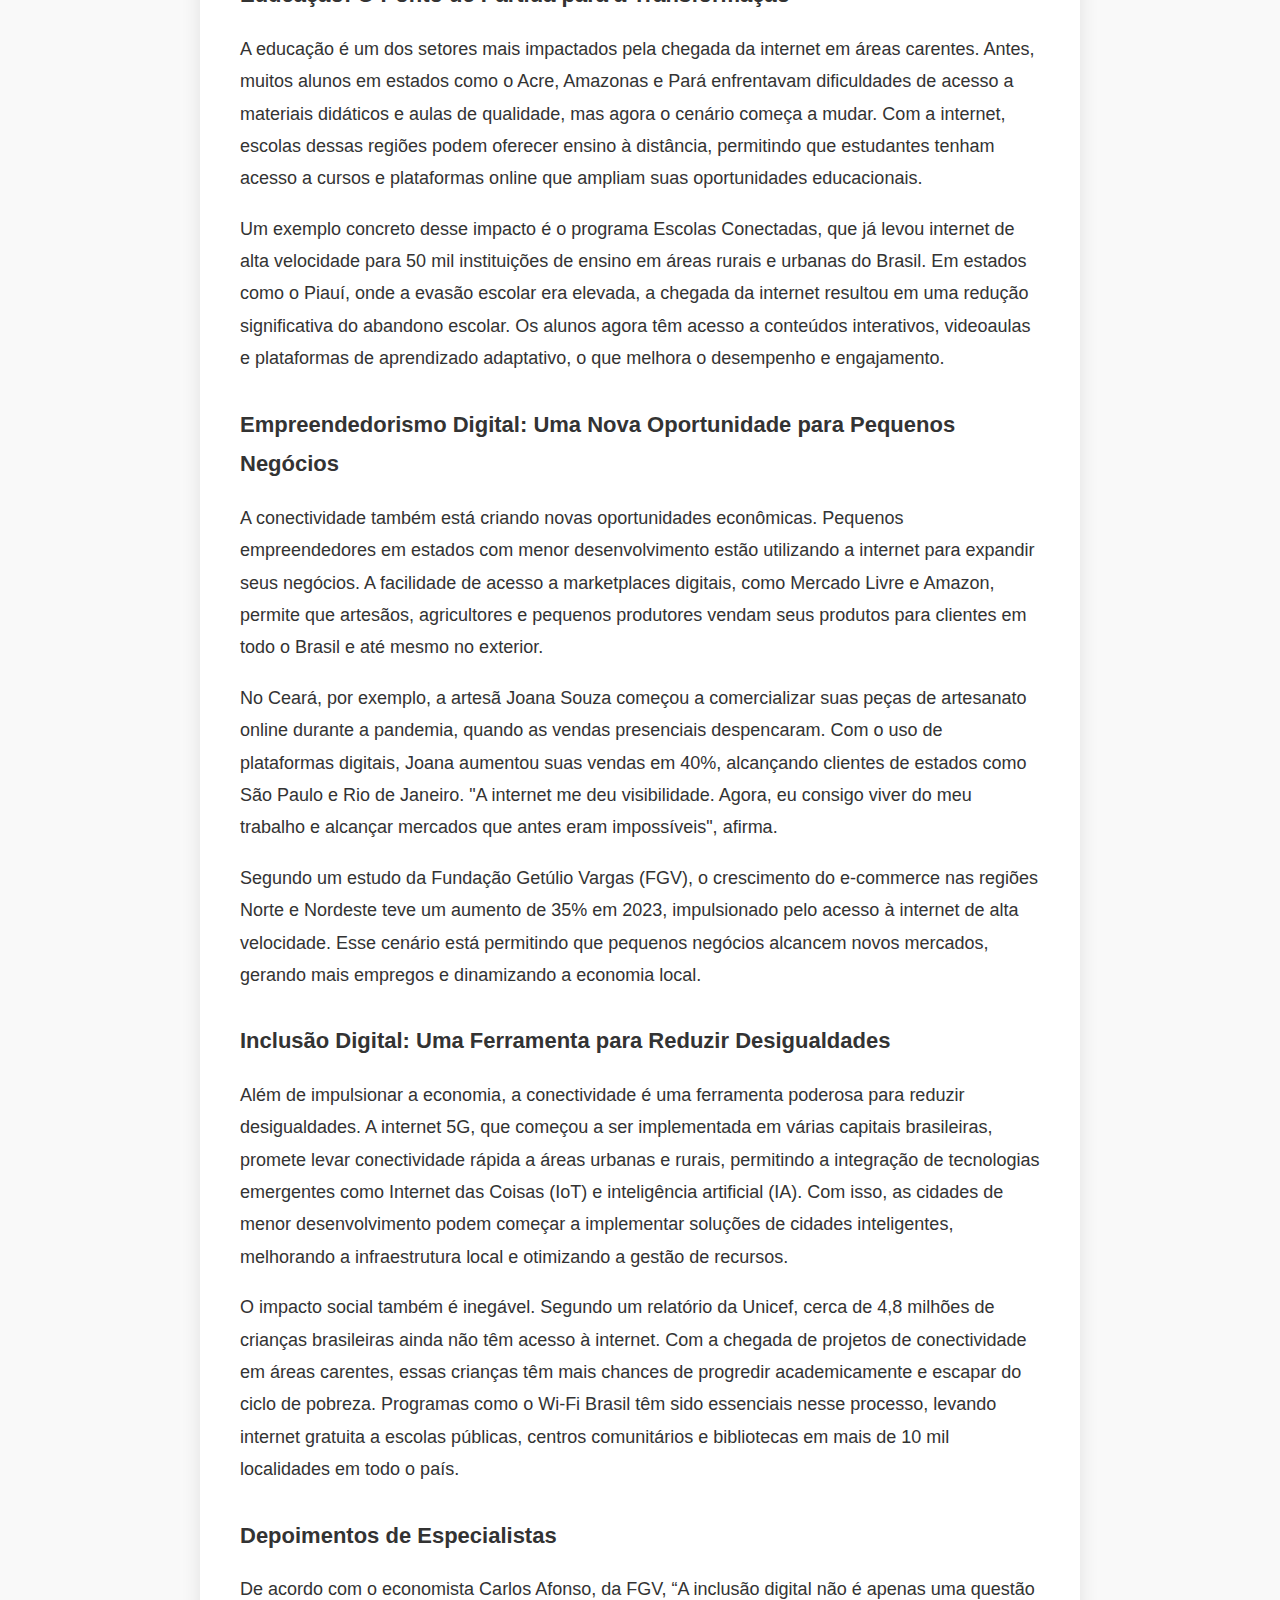
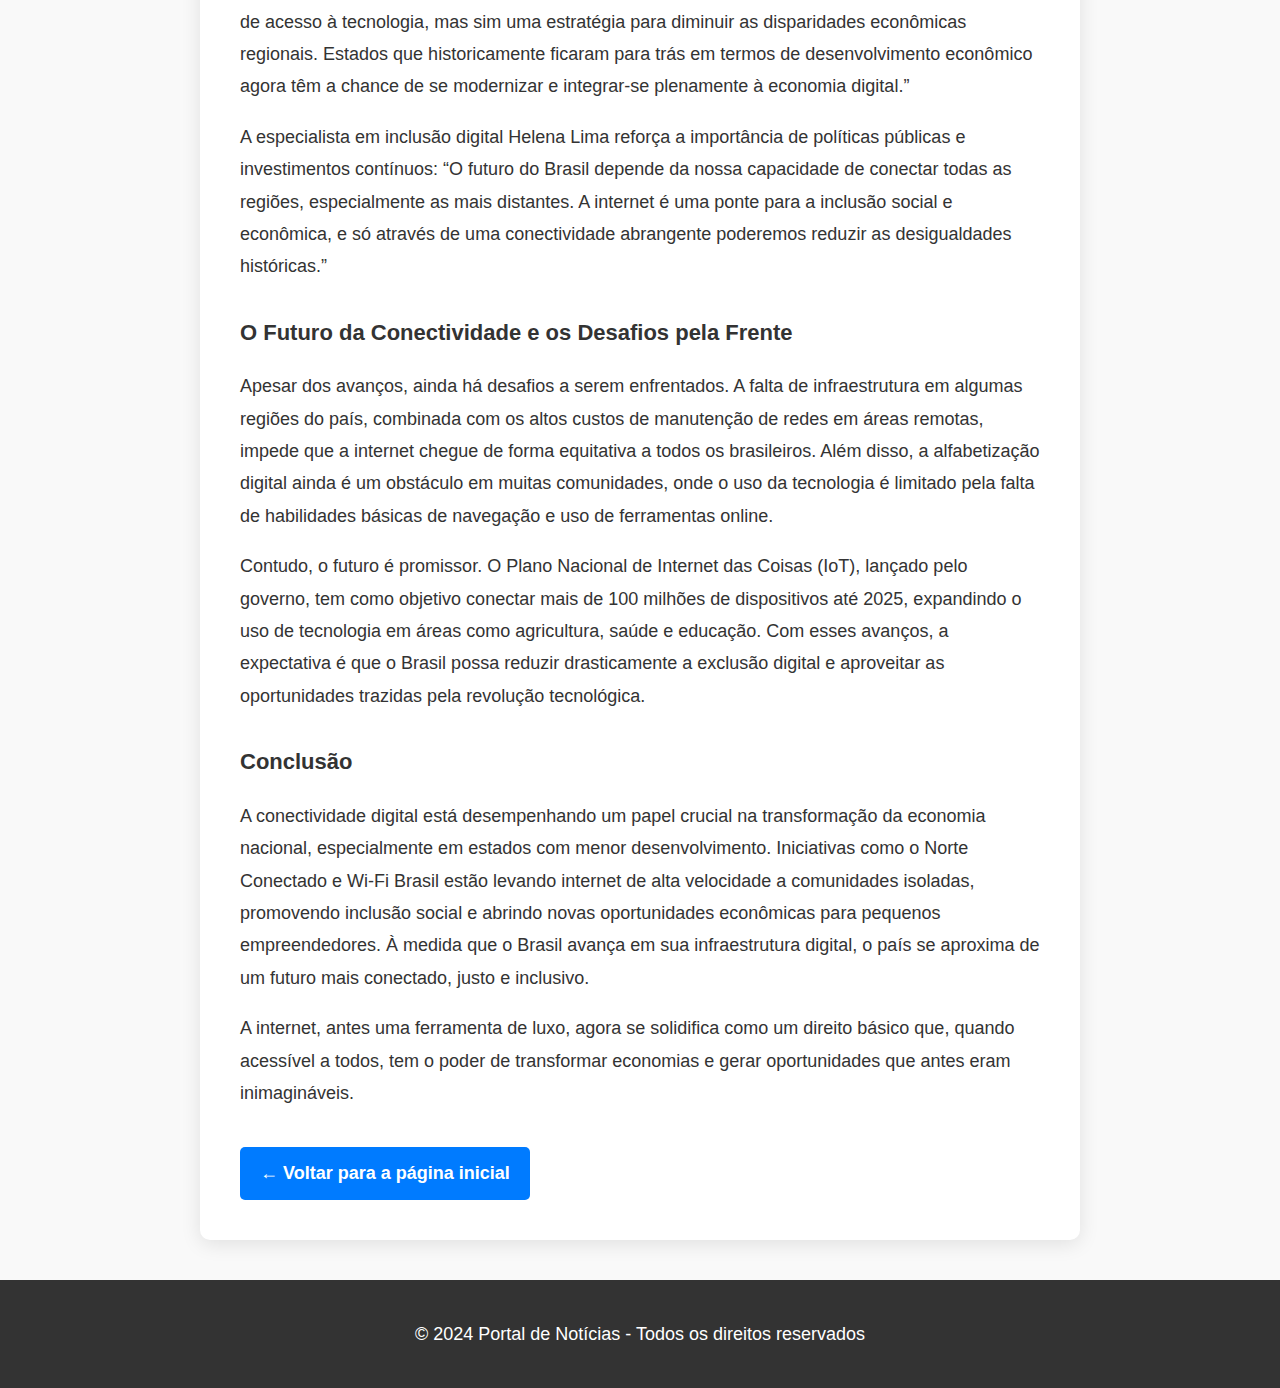
<file: pasta de notícias/noticia3.html>
<!DOCTYPE html>
<html lang="pt-BR">
  <head>
    <meta charset="UTF-8" />
    <meta name="viewport" content="width=device-width, initial-scale=1.0" />
    <title>O Futuro Conectado e Digital Transforma a Economia Nacional</title>
    <link rel="stylesheet" href="../Style noticias/noticia.css" />
  </head>
  <body>
    <header>
      <h1>Portal de Notícias</h1>
    </header>

    <div class="news-page-container">
      <h2 class="news-page-title">
        O Futuro Conectado e Digital Transforma a Economia Nacional
      </h2>
      <img src="../img/ti-brasil..webp" alt="Imagem IA" class="news-page-img" />
      <div class="news-page-content">
        <p>
          Com um plano ambicioso de digitalização, o Brasil está se tornando um
          país mais conectado, facilitando serviços públicos e revolucionando o
          setor empresarial através da tecnologia.
        </p>
        <p>
          A conectividade digital não é mais apenas uma conveniência; tornou-se
          um elemento essencial para o crescimento econômico e social de um
          país. No Brasil, iniciativas públicas e privadas têm levado internet
          de alta velocidade para regiões historicamente excluídas, promovendo
          uma verdadeira transformação na economia local. Estados com menor
          desenvolvimento, especialmente nas regiões Norte e Nordeste, estão
          experimentando um crescimento significativo em áreas como educação,
          empreendedorismo e inclusão digital, graças a esses avanços
          tecnológicos.
        </p>

        <h3>Iniciativas de Conectividade que Impulsionam a Inclusão</h3>
        <p>
          Um dos principais marcos dessa revolução digital é o programa Norte
          Conectado, lançado pelo governo federal em parceria com empresas de
          telecomunicações. O projeto visa levar internet de alta velocidade
          para mais de 10 milhões de pessoas na região Amazônica, utilizando
          cabos subfluviais instalados ao longo dos rios. Esse esforço permite
          que áreas isoladas, como comunidades indígenas e vilarejos
          ribeirinhos, finalmente tenham acesso à internet.
        </p>
        <p>
          Segundo dados do Ministério das Comunicações, até o final de 2023, o
          Norte Conectado já havia instalado cerca de 5 mil quilômetros de
          cabos, conectando mais de 300 municípios ao longo do rio Amazonas. A
          expectativa é que a conectividade melhore o acesso a serviços básicos
          como saúde e educação, além de estimular a economia local através do
          empreendedorismo digital.
        </p>

        <h3>Educação: O Ponto de Partida para a Transformação</h3>
        <p>
          A educação é um dos setores mais impactados pela chegada da internet
          em áreas carentes. Antes, muitos alunos em estados como o Acre,
          Amazonas e Pará enfrentavam dificuldades de acesso a materiais
          didáticos e aulas de qualidade, mas agora o cenário começa a mudar.
          Com a internet, escolas dessas regiões podem oferecer ensino à
          distância, permitindo que estudantes tenham acesso a cursos e
          plataformas online que ampliam suas oportunidades educacionais.
        </p>
        <p>
          Um exemplo concreto desse impacto é o programa Escolas Conectadas, que
          já levou internet de alta velocidade para 50 mil instituições de
          ensino em áreas rurais e urbanas do Brasil. Em estados como o Piauí,
          onde a evasão escolar era elevada, a chegada da internet resultou em
          uma redução significativa do abandono escolar. Os alunos agora têm
          acesso a conteúdos interativos, videoaulas e plataformas de
          aprendizado adaptativo, o que melhora o desempenho e engajamento.
        </p>

        <h3>
          Empreendedorismo Digital: Uma Nova Oportunidade para Pequenos Negócios
        </h3>
        <p>
          A conectividade também está criando novas oportunidades econômicas.
          Pequenos empreendedores em estados com menor desenvolvimento estão
          utilizando a internet para expandir seus negócios. A facilidade de
          acesso a marketplaces digitais, como Mercado Livre e Amazon, permite
          que artesãos, agricultores e pequenos produtores vendam seus produtos
          para clientes em todo o Brasil e até mesmo no exterior.
        </p>
        <p>
          No Ceará, por exemplo, a artesã Joana Souza começou a comercializar
          suas peças de artesanato online durante a pandemia, quando as vendas
          presenciais despencaram. Com o uso de plataformas digitais, Joana
          aumentou suas vendas em 40%, alcançando clientes de estados como São
          Paulo e Rio de Janeiro. "A internet me deu visibilidade. Agora, eu
          consigo viver do meu trabalho e alcançar mercados que antes eram
          impossíveis", afirma.
        </p>
        <p>
          Segundo um estudo da Fundação Getúlio Vargas (FGV), o crescimento do
          e-commerce nas regiões Norte e Nordeste teve um aumento de 35% em
          2023, impulsionado pelo acesso à internet de alta velocidade. Esse
          cenário está permitindo que pequenos negócios alcancem novos mercados,
          gerando mais empregos e dinamizando a economia local.
        </p>

        <h3>Inclusão Digital: Uma Ferramenta para Reduzir Desigualdades</h3>
        <p>
          Além de impulsionar a economia, a conectividade é uma ferramenta
          poderosa para reduzir desigualdades. A internet 5G, que começou a ser
          implementada em várias capitais brasileiras, promete levar
          conectividade rápida a áreas urbanas e rurais, permitindo a integração
          de tecnologias emergentes como Internet das Coisas (IoT) e
          inteligência artificial (IA). Com isso, as cidades de menor
          desenvolvimento podem começar a implementar soluções de cidades
          inteligentes, melhorando a infraestrutura local e otimizando a gestão
          de recursos.
        </p>
        <p>
          O impacto social também é inegável. Segundo um relatório da Unicef,
          cerca de 4,8 milhões de crianças brasileiras ainda não têm acesso à
          internet. Com a chegada de projetos de conectividade em áreas
          carentes, essas crianças têm mais chances de progredir academicamente
          e escapar do ciclo de pobreza. Programas como o Wi-Fi Brasil têm sido
          essenciais nesse processo, levando internet gratuita a escolas
          públicas, centros comunitários e bibliotecas em mais de 10 mil
          localidades em todo o país.
        </p>

        <h3>Depoimentos de Especialistas</h3>
        <p>
          De acordo com o economista Carlos Afonso, da FGV, “A inclusão digital
          não é apenas uma questão de acesso à tecnologia, mas sim uma
          estratégia para diminuir as disparidades econômicas regionais. Estados
          que historicamente ficaram para trás em termos de desenvolvimento
          econômico agora têm a chance de se modernizar e integrar-se plenamente
          à economia digital.”
        </p>
        <p>
          A especialista em inclusão digital Helena Lima reforça a importância
          de políticas públicas e investimentos contínuos: “O futuro do Brasil
          depende da nossa capacidade de conectar todas as regiões,
          especialmente as mais distantes. A internet é uma ponte para a
          inclusão social e econômica, e só através de uma conectividade
          abrangente poderemos reduzir as desigualdades históricas.”
        </p>

        <h3>O Futuro da Conectividade e os Desafios pela Frente</h3>
        <p>
          Apesar dos avanços, ainda há desafios a serem enfrentados. A falta de
          infraestrutura em algumas regiões do país, combinada com os altos
          custos de manutenção de redes em áreas remotas, impede que a internet
          chegue de forma equitativa a todos os brasileiros. Além disso, a
          alfabetização digital ainda é um obstáculo em muitas comunidades, onde
          o uso da tecnologia é limitado pela falta de habilidades básicas de
          navegação e uso de ferramentas online.
        </p>
        <p>
          Contudo, o futuro é promissor. O Plano Nacional de Internet das Coisas
          (IoT), lançado pelo governo, tem como objetivo conectar mais de 100
          milhões de dispositivos até 2025, expandindo o uso de tecnologia em
          áreas como agricultura, saúde e educação. Com esses avanços, a
          expectativa é que o Brasil possa reduzir drasticamente a exclusão
          digital e aproveitar as oportunidades trazidas pela revolução
          tecnológica.
        </p>

        <h3>Conclusão</h3>
        <p>
          A conectividade digital está desempenhando um papel crucial na
          transformação da economia nacional, especialmente em estados com menor
          desenvolvimento. Iniciativas como o Norte Conectado e Wi-Fi Brasil
          estão levando internet de alta velocidade a comunidades isoladas,
          promovendo inclusão social e abrindo novas oportunidades econômicas
          para pequenos empreendedores. À medida que o Brasil avança em sua
          infraestrutura digital, o país se aproxima de um futuro mais
          conectado, justo e inclusivo.
        </p>
        <p>
          A internet, antes uma ferramenta de luxo, agora se solidifica como um
          direito básico que, quando acessível a todos, tem o poder de
          transformar economias e gerar oportunidades que antes eram
          inimagináveis.
        </p>
      </div>

      <a href="../index.html" class="back-link"
        >← Voltar para a página inicial</a
      >
    </div>

    <footer>
      <p>© 2024 Portal de Notícias - Todos os direitos reservados</p>
    </footer>
  </body>
</html>
</file>
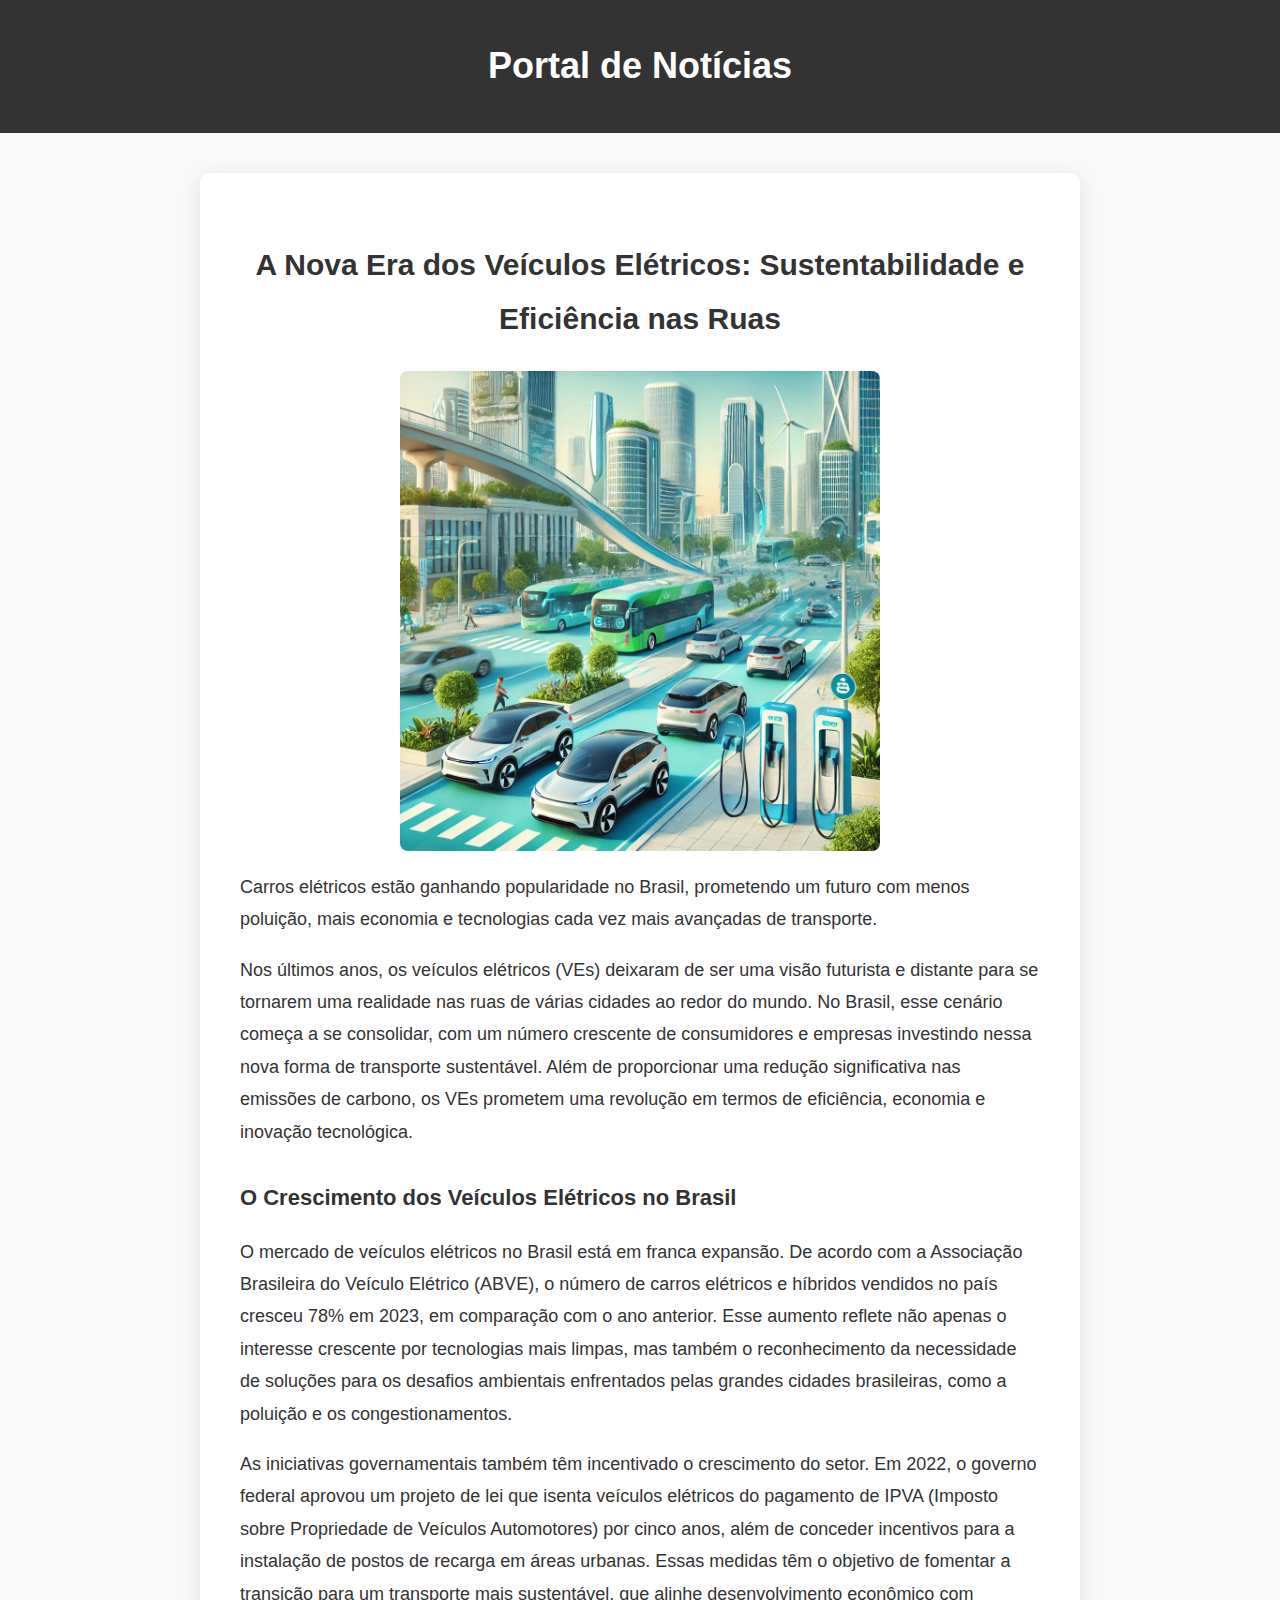
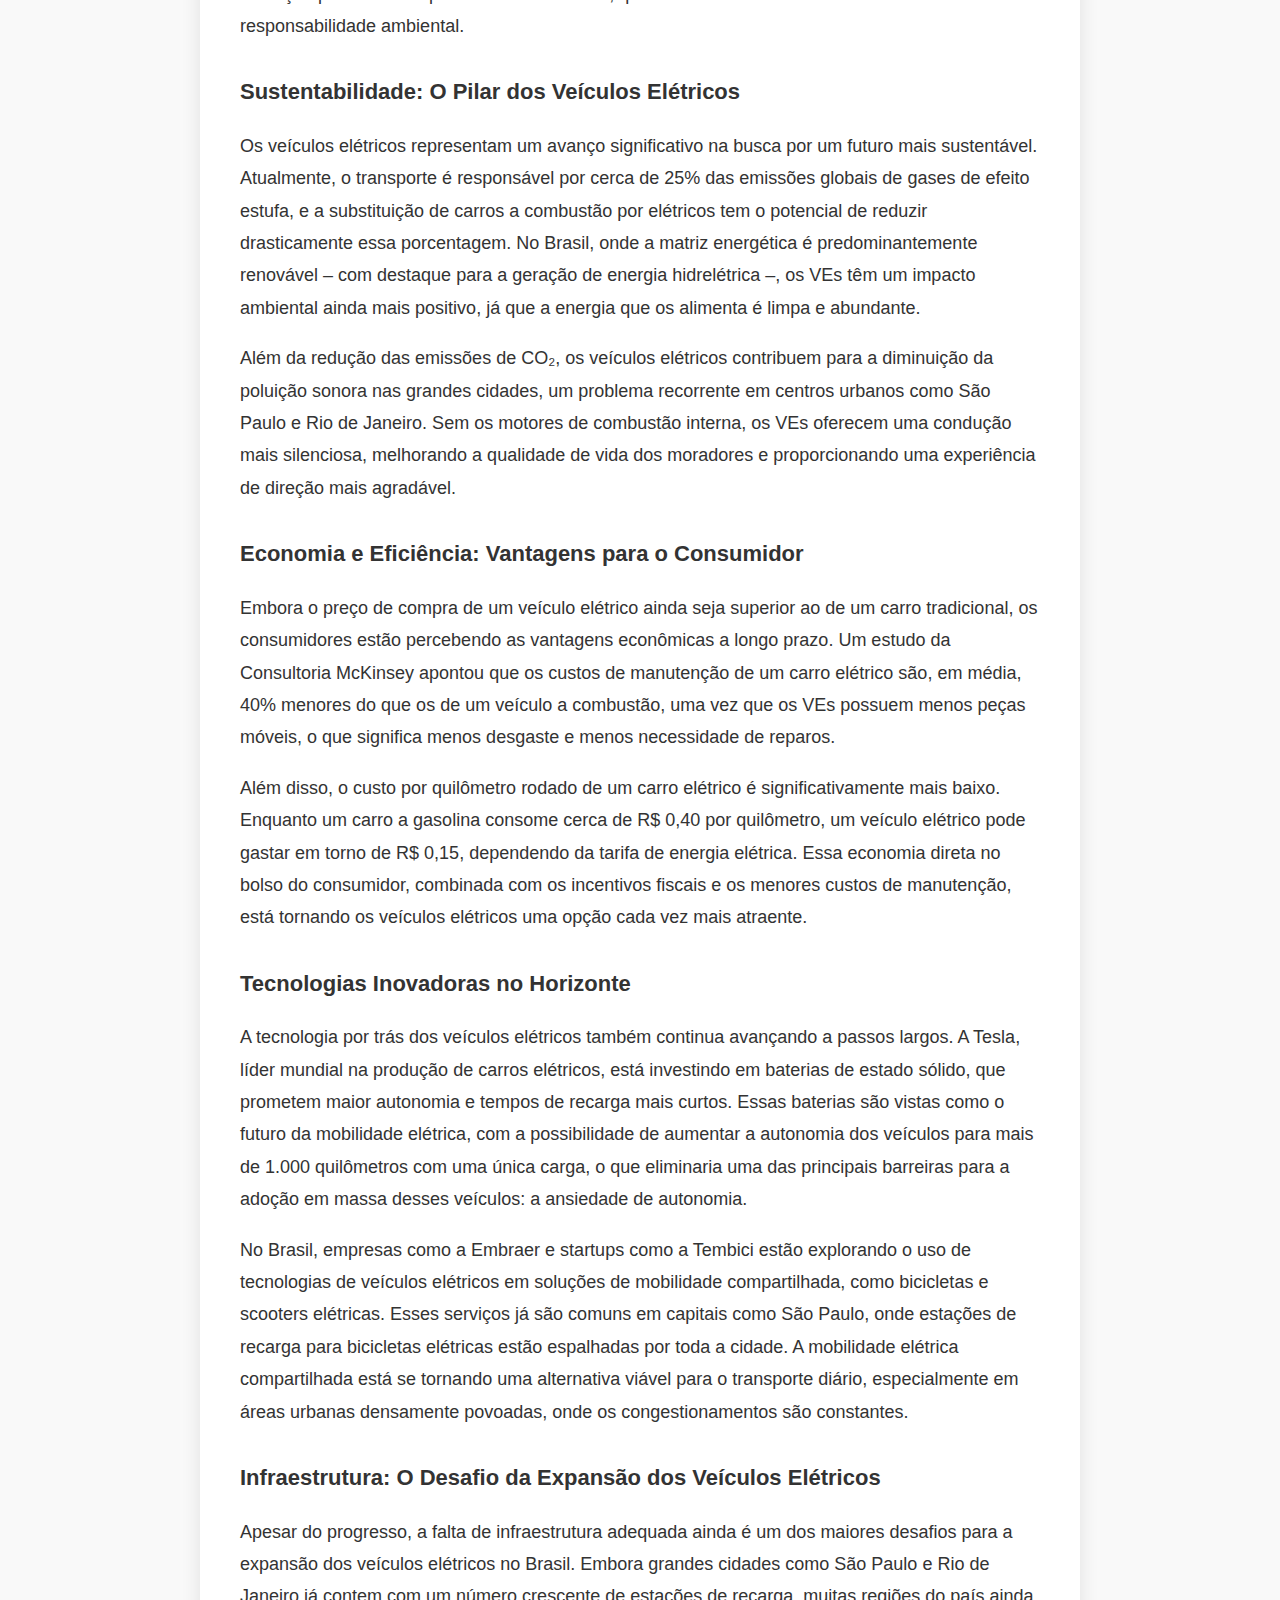
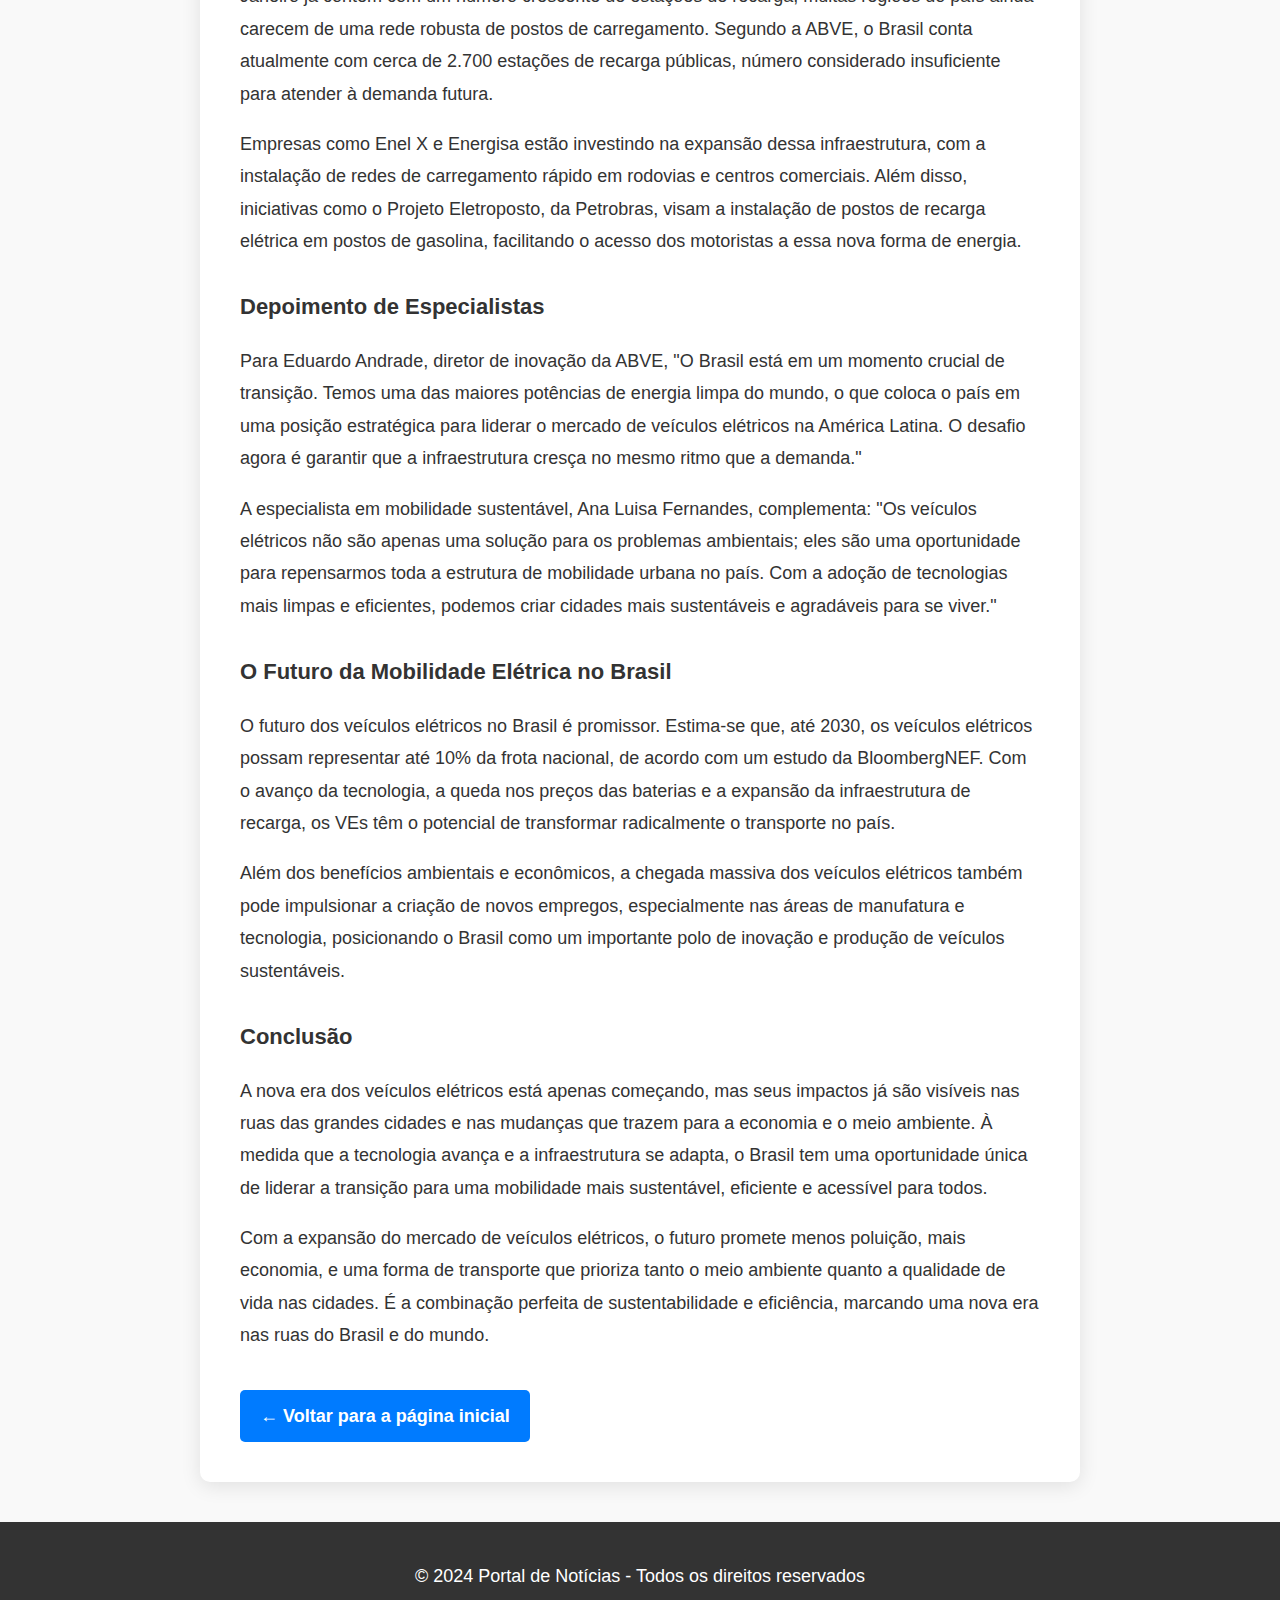
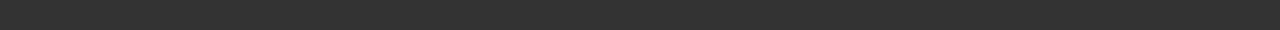
<file: pasta de notícias/noticia4.html>
<!DOCTYPE html>
<html lang="pt-BR">
  <head>
    <meta charset="UTF-8" />
    <meta name="viewport" content="width=device-width, initial-scale=1.0" />
    <title>
      A Nova Era dos Veículos Elétricos: Sustentabilidade e Eficiência nas Ruas
    </title>
    <link rel="stylesheet" href="../Style noticias/noticia.css" />
  </head>
  <body>
    <header>
      <h1>Portal de Notícias</h1>
    </header>

    <div class="news-page-container">
      <h2 class="news-page-title">
        A Nova Era dos Veículos Elétricos: Sustentabilidade e Eficiência nas
        Ruas
      </h2>
      <img
        src="../img/veiculos-eletricos.webp"
        alt="Imagem IA"
        class="news-page-img"
      />
      <div class="news-page-content">
        <p>
          Carros elétricos estão ganhando popularidade no Brasil, prometendo um
          futuro com menos poluição, mais economia e tecnologias cada vez mais
          avançadas de transporte.
        </p>
        <p>
          Nos últimos anos, os veículos elétricos (VEs) deixaram de ser uma
          visão futurista e distante para se tornarem uma realidade nas ruas de
          várias cidades ao redor do mundo. No Brasil, esse cenário começa a se
          consolidar, com um número crescente de consumidores e empresas
          investindo nessa nova forma de transporte sustentável. Além de
          proporcionar uma redução significativa nas emissões de carbono, os VEs
          prometem uma revolução em termos de eficiência, economia e inovação
          tecnológica.
        </p>

        <h3>O Crescimento dos Veículos Elétricos no Brasil</h3>
        <p>
          O mercado de veículos elétricos no Brasil está em franca expansão. De
          acordo com a Associação Brasileira do Veículo Elétrico (ABVE), o
          número de carros elétricos e híbridos vendidos no país cresceu 78% em
          2023, em comparação com o ano anterior. Esse aumento reflete não
          apenas o interesse crescente por tecnologias mais limpas, mas também o
          reconhecimento da necessidade de soluções para os desafios ambientais
          enfrentados pelas grandes cidades brasileiras, como a poluição e os
          congestionamentos.
        </p>
        <p>
          As iniciativas governamentais também têm incentivado o crescimento do
          setor. Em 2022, o governo federal aprovou um projeto de lei que isenta
          veículos elétricos do pagamento de IPVA (Imposto sobre Propriedade de
          Veículos Automotores) por cinco anos, além de conceder incentivos para
          a instalação de postos de recarga em áreas urbanas. Essas medidas têm
          o objetivo de fomentar a transição para um transporte mais
          sustentável, que alinhe desenvolvimento econômico com responsabilidade
          ambiental.
        </p>

        <h3>Sustentabilidade: O Pilar dos Veículos Elétricos</h3>
        <p>
          Os veículos elétricos representam um avanço significativo na busca por
          um futuro mais sustentável. Atualmente, o transporte é responsável por
          cerca de 25% das emissões globais de gases de efeito estufa, e a
          substituição de carros a combustão por elétricos tem o potencial de
          reduzir drasticamente essa porcentagem. No Brasil, onde a matriz
          energética é predominantemente renovável – com destaque para a geração
          de energia hidrelétrica –, os VEs têm um impacto ambiental ainda mais
          positivo, já que a energia que os alimenta é limpa e abundante.
        </p>
        <p>
          Além da redução das emissões de CO₂, os veículos elétricos contribuem
          para a diminuição da poluição sonora nas grandes cidades, um problema
          recorrente em centros urbanos como São Paulo e Rio de Janeiro. Sem os
          motores de combustão interna, os VEs oferecem uma condução mais
          silenciosa, melhorando a qualidade de vida dos moradores e
          proporcionando uma experiência de direção mais agradável.
        </p>

        <h3>Economia e Eficiência: Vantagens para o Consumidor</h3>
        <p>
          Embora o preço de compra de um veículo elétrico ainda seja superior ao
          de um carro tradicional, os consumidores estão percebendo as vantagens
          econômicas a longo prazo. Um estudo da Consultoria McKinsey apontou
          que os custos de manutenção de um carro elétrico são, em média, 40%
          menores do que os de um veículo a combustão, uma vez que os VEs
          possuem menos peças móveis, o que significa menos desgaste e menos
          necessidade de reparos.
        </p>
        <p>
          Além disso, o custo por quilômetro rodado de um carro elétrico é
          significativamente mais baixo. Enquanto um carro a gasolina consome
          cerca de R$ 0,40 por quilômetro, um veículo elétrico pode gastar em
          torno de R$ 0,15, dependendo da tarifa de energia elétrica. Essa
          economia direta no bolso do consumidor, combinada com os incentivos
          fiscais e os menores custos de manutenção, está tornando os veículos
          elétricos uma opção cada vez mais atraente.
        </p>

        <h3>Tecnologias Inovadoras no Horizonte</h3>
        <p>
          A tecnologia por trás dos veículos elétricos também continua avançando
          a passos largos. A Tesla, líder mundial na produção de carros
          elétricos, está investindo em baterias de estado sólido, que prometem
          maior autonomia e tempos de recarga mais curtos. Essas baterias são
          vistas como o futuro da mobilidade elétrica, com a possibilidade de
          aumentar a autonomia dos veículos para mais de 1.000 quilômetros com
          uma única carga, o que eliminaria uma das principais barreiras para a
          adoção em massa desses veículos: a ansiedade de autonomia.
        </p>
        <p>
          No Brasil, empresas como a Embraer e startups como a Tembici estão
          explorando o uso de tecnologias de veículos elétricos em soluções de
          mobilidade compartilhada, como bicicletas e scooters elétricas. Esses
          serviços já são comuns em capitais como São Paulo, onde estações de
          recarga para bicicletas elétricas estão espalhadas por toda a cidade.
          A mobilidade elétrica compartilhada está se tornando uma alternativa
          viável para o transporte diário, especialmente em áreas urbanas
          densamente povoadas, onde os congestionamentos são constantes.
        </p>

        <h3>Infraestrutura: O Desafio da Expansão dos Veículos Elétricos</h3>
        <p>
          Apesar do progresso, a falta de infraestrutura adequada ainda é um dos
          maiores desafios para a expansão dos veículos elétricos no Brasil.
          Embora grandes cidades como São Paulo e Rio de Janeiro já contem com
          um número crescente de estações de recarga, muitas regiões do país
          ainda carecem de uma rede robusta de postos de carregamento. Segundo a
          ABVE, o Brasil conta atualmente com cerca de 2.700 estações de recarga
          públicas, número considerado insuficiente para atender à demanda
          futura.
        </p>
        <p>
          Empresas como Enel X e Energisa estão investindo na expansão dessa
          infraestrutura, com a instalação de redes de carregamento rápido em
          rodovias e centros comerciais. Além disso, iniciativas como o Projeto
          Eletroposto, da Petrobras, visam a instalação de postos de recarga
          elétrica em postos de gasolina, facilitando o acesso dos motoristas a
          essa nova forma de energia.
        </p>

        <h3>Depoimento de Especialistas</h3>
        <p>
          Para Eduardo Andrade, diretor de inovação da ABVE, "O Brasil está em
          um momento crucial de transição. Temos uma das maiores potências de
          energia limpa do mundo, o que coloca o país em uma posição estratégica
          para liderar o mercado de veículos elétricos na América Latina. O
          desafio agora é garantir que a infraestrutura cresça no mesmo ritmo
          que a demanda."
        </p>
        <p>
          A especialista em mobilidade sustentável, Ana Luisa Fernandes,
          complementa: "Os veículos elétricos não são apenas uma solução para os
          problemas ambientais; eles são uma oportunidade para repensarmos toda
          a estrutura de mobilidade urbana no país. Com a adoção de tecnologias
          mais limpas e eficientes, podemos criar cidades mais sustentáveis e
          agradáveis para se viver."
        </p>

        <h3>O Futuro da Mobilidade Elétrica no Brasil</h3>
        <p>
          O futuro dos veículos elétricos no Brasil é promissor. Estima-se que,
          até 2030, os veículos elétricos possam representar até 10% da frota
          nacional, de acordo com um estudo da BloombergNEF. Com o avanço da
          tecnologia, a queda nos preços das baterias e a expansão da
          infraestrutura de recarga, os VEs têm o potencial de transformar
          radicalmente o transporte no país.
        </p>
        <p>
          Além dos benefícios ambientais e econômicos, a chegada massiva dos
          veículos elétricos também pode impulsionar a criação de novos
          empregos, especialmente nas áreas de manufatura e tecnologia,
          posicionando o Brasil como um importante polo de inovação e produção
          de veículos sustentáveis.
        </p>

        <h3>Conclusão</h3>
        <p>
          A nova era dos veículos elétricos está apenas começando, mas seus
          impactos já são visíveis nas ruas das grandes cidades e nas mudanças
          que trazem para a economia e o meio ambiente. À medida que a
          tecnologia avança e a infraestrutura se adapta, o Brasil tem uma
          oportunidade única de liderar a transição para uma mobilidade mais
          sustentável, eficiente e acessível para todos.
        </p>
        <p>
          Com a expansão do mercado de veículos elétricos, o futuro promete
          menos poluição, mais economia, e uma forma de transporte que prioriza
          tanto o meio ambiente quanto a qualidade de vida nas cidades. É a
          combinação perfeita de sustentabilidade e eficiência, marcando uma
          nova era nas ruas do Brasil e do mundo.
        </p>
      </div>

      <a href="../index.html" class="back-link"
        >← Voltar para a página inicial</a
      >
    </div>

    <footer>
      <p>© 2024 Portal de Notícias - Todos os direitos reservados</p>
    </footer>
  </body>
</html>
</file>
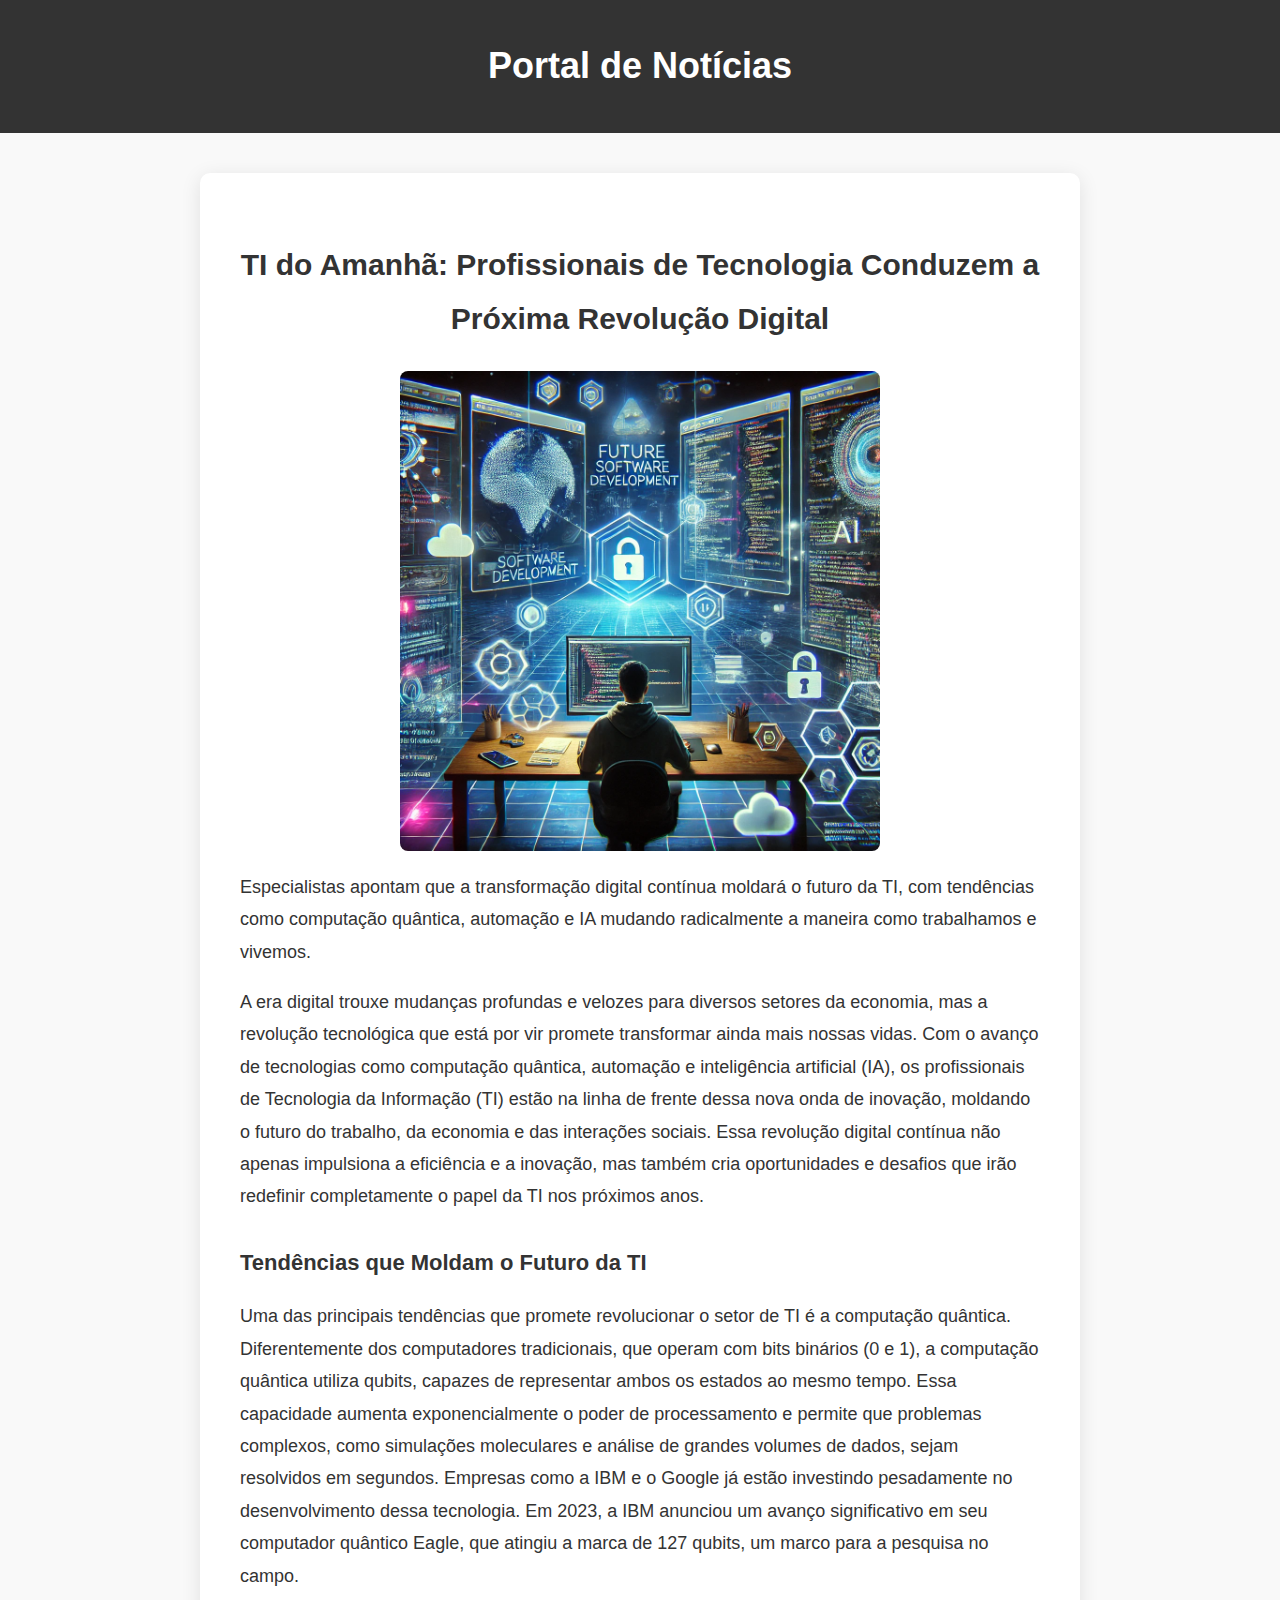
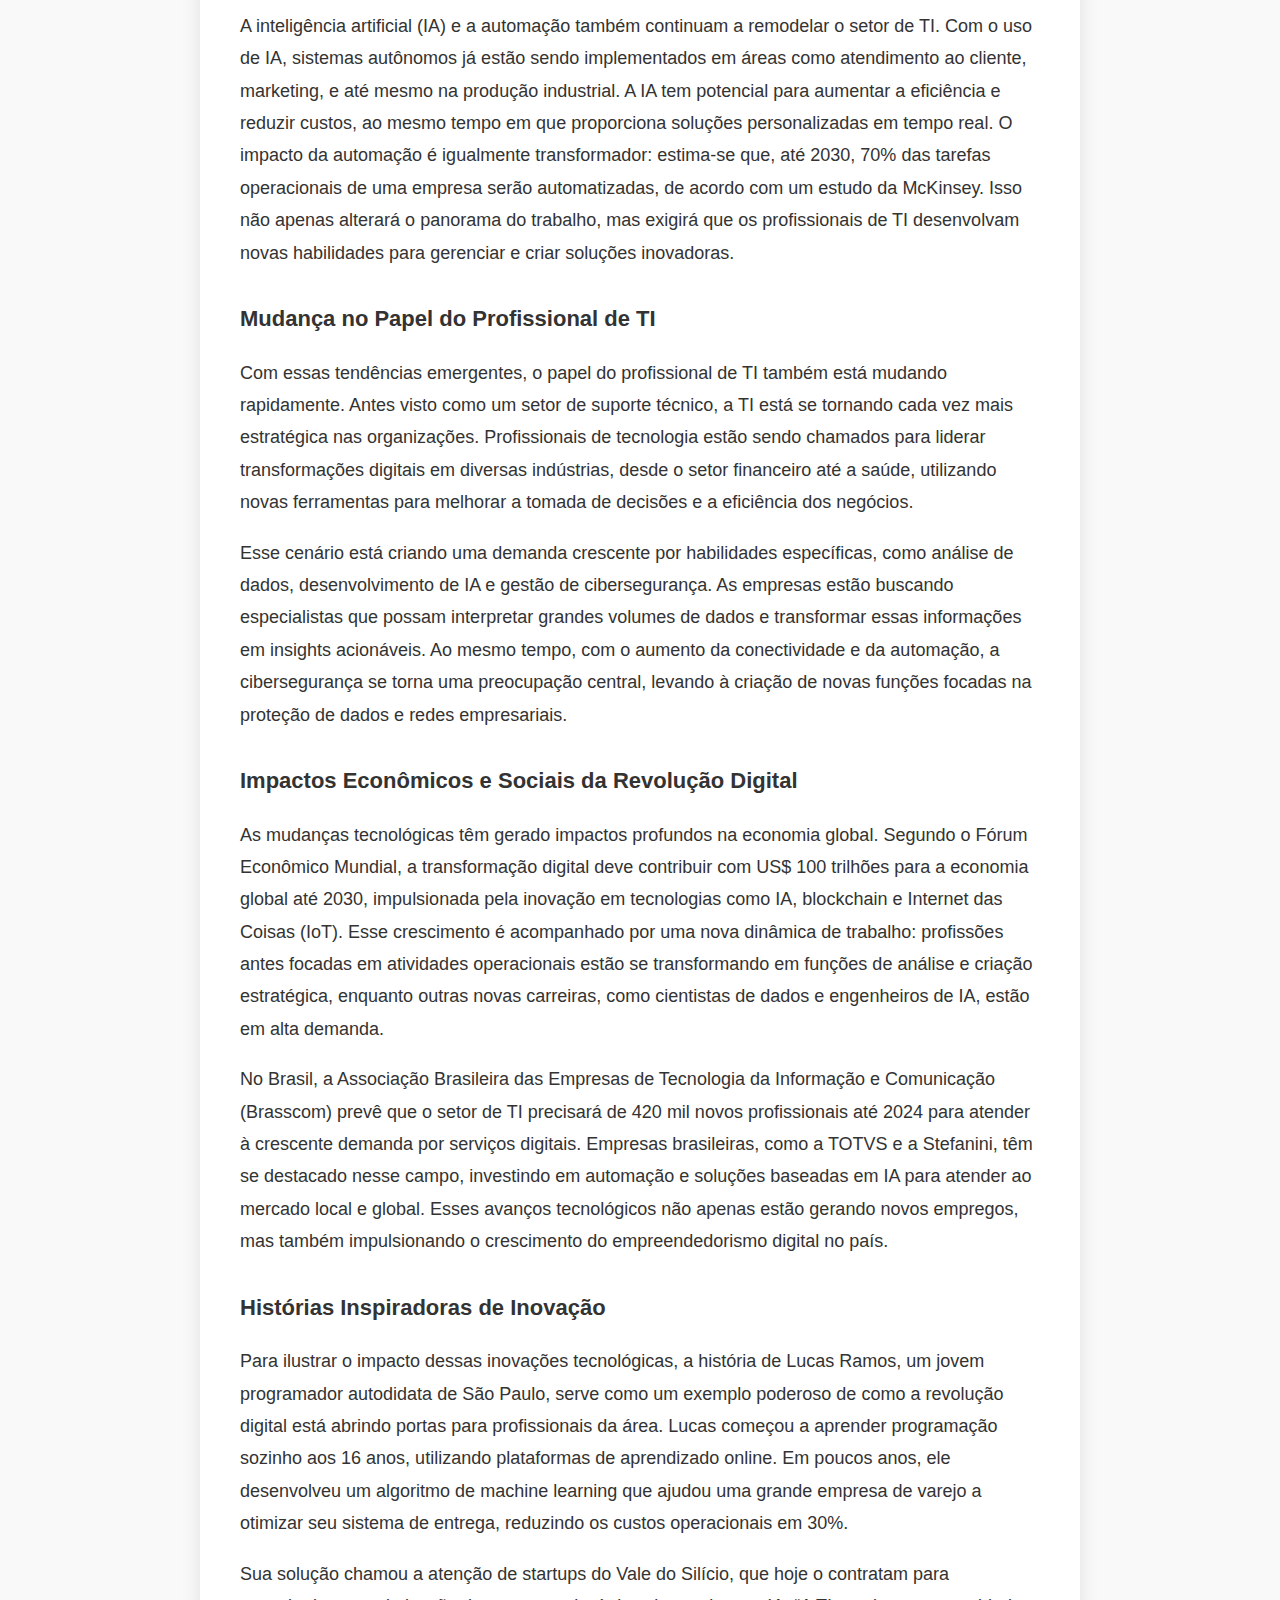
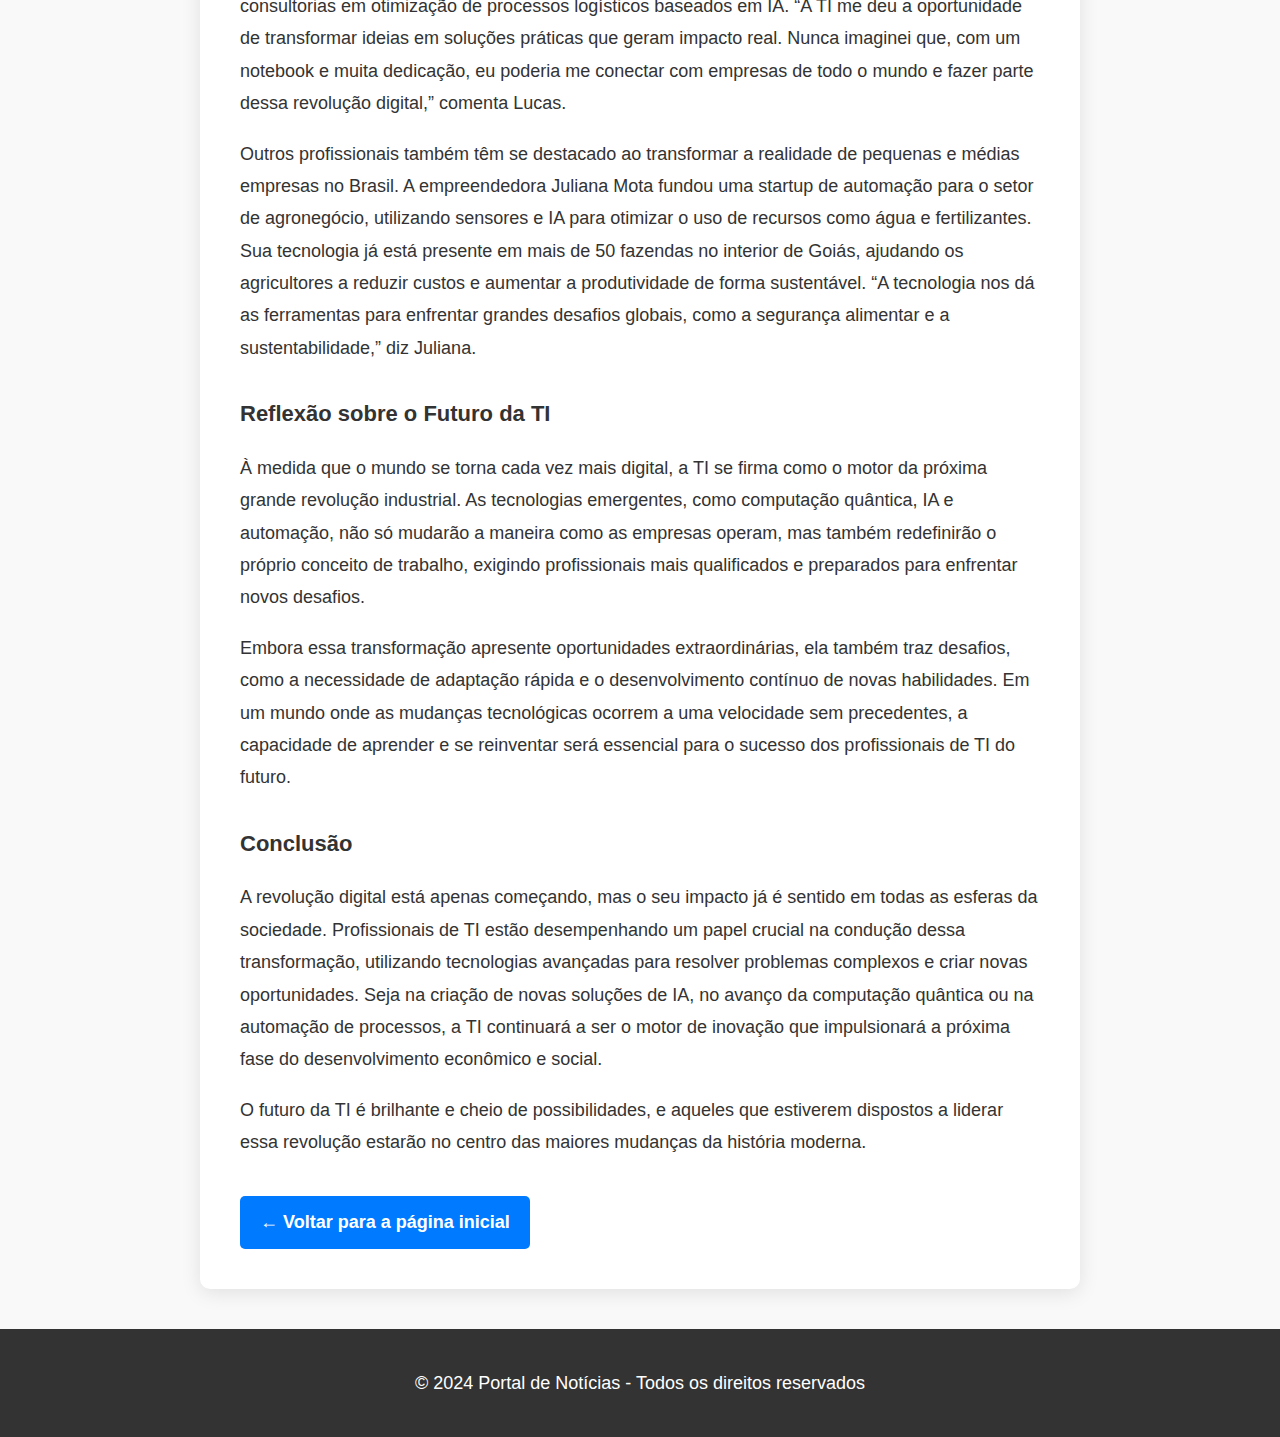
<file: pasta de notícias/noticia5.html>
<!DOCTYPE html>
<html lang="pt-BR">
  <head>
    <meta charset="UTF-8" />
    <meta name="viewport" content="width=device-width, initial-scale=1.0" />
    <title>
      TI do Amanhã: Profissionais de Tecnologia Conduzem a Próxima Revolução
      Digital
    </title>
    <link rel="stylesheet" href="../Style noticias/noticia.css" />
  </head>
  <body>
    <header>
      <h1>Portal de Notícias</h1>
    </header>

    <div class="news-page-container">
      <h2 class="news-page-title">
        TI do Amanhã: Profissionais de Tecnologia Conduzem a Próxima Revolução
        Digital
      </h2>
      <img
        src="../img/tendencias-software.webp"
        alt="Imagem IA"
        class="news-page-img"
      />
      <div class="news-page-content">
        <p>
          Especialistas apontam que a transformação digital contínua moldará o
          futuro da TI, com tendências como computação quântica, automação e IA
          mudando radicalmente a maneira como trabalhamos e vivemos.
        </p>
        <p>
          A era digital trouxe mudanças profundas e velozes para diversos
          setores da economia, mas a revolução tecnológica que está por vir
          promete transformar ainda mais nossas vidas. Com o avanço de
          tecnologias como computação quântica, automação e inteligência
          artificial (IA), os profissionais de Tecnologia da Informação (TI)
          estão na linha de frente dessa nova onda de inovação, moldando o
          futuro do trabalho, da economia e das interações sociais. Essa
          revolução digital contínua não apenas impulsiona a eficiência e a
          inovação, mas também cria oportunidades e desafios que irão redefinir
          completamente o papel da TI nos próximos anos.
        </p>

        <h3>Tendências que Moldam o Futuro da TI</h3>
        <p>
          Uma das principais tendências que promete revolucionar o setor de TI é
          a computação quântica. Diferentemente dos computadores tradicionais,
          que operam com bits binários (0 e 1), a computação quântica utiliza
          qubits, capazes de representar ambos os estados ao mesmo tempo. Essa
          capacidade aumenta exponencialmente o poder de processamento e permite
          que problemas complexos, como simulações moleculares e análise de
          grandes volumes de dados, sejam resolvidos em segundos. Empresas como
          a IBM e o Google já estão investindo pesadamente no desenvolvimento
          dessa tecnologia. Em 2023, a IBM anunciou um avanço significativo em
          seu computador quântico Eagle, que atingiu a marca de 127 qubits, um
          marco para a pesquisa no campo.
        </p>

        <p>
          A inteligência artificial (IA) e a automação também continuam a
          remodelar o setor de TI. Com o uso de IA, sistemas autônomos já estão
          sendo implementados em áreas como atendimento ao cliente, marketing, e
          até mesmo na produção industrial. A IA tem potencial para aumentar a
          eficiência e reduzir custos, ao mesmo tempo em que proporciona
          soluções personalizadas em tempo real. O impacto da automação é
          igualmente transformador: estima-se que, até 2030, 70% das tarefas
          operacionais de uma empresa serão automatizadas, de acordo com um
          estudo da McKinsey. Isso não apenas alterará o panorama do trabalho,
          mas exigirá que os profissionais de TI desenvolvam novas habilidades
          para gerenciar e criar soluções inovadoras.
        </p>

        <h3>Mudança no Papel do Profissional de TI</h3>
        <p>
          Com essas tendências emergentes, o papel do profissional de TI também
          está mudando rapidamente. Antes visto como um setor de suporte
          técnico, a TI está se tornando cada vez mais estratégica nas
          organizações. Profissionais de tecnologia estão sendo chamados para
          liderar transformações digitais em diversas indústrias, desde o setor
          financeiro até a saúde, utilizando novas ferramentas para melhorar a
          tomada de decisões e a eficiência dos negócios.
        </p>

        <p>
          Esse cenário está criando uma demanda crescente por habilidades
          específicas, como análise de dados, desenvolvimento de IA e gestão de
          cibersegurança. As empresas estão buscando especialistas que possam
          interpretar grandes volumes de dados e transformar essas informações
          em insights acionáveis. Ao mesmo tempo, com o aumento da conectividade
          e da automação, a cibersegurança se torna uma preocupação central,
          levando à criação de novas funções focadas na proteção de dados e
          redes empresariais.
        </p>

        <h3>Impactos Econômicos e Sociais da Revolução Digital</h3>
        <p>
          As mudanças tecnológicas têm gerado impactos profundos na economia
          global. Segundo o Fórum Econômico Mundial, a transformação digital
          deve contribuir com US$ 100 trilhões para a economia global até 2030,
          impulsionada pela inovação em tecnologias como IA, blockchain e
          Internet das Coisas (IoT). Esse crescimento é acompanhado por uma nova
          dinâmica de trabalho: profissões antes focadas em atividades
          operacionais estão se transformando em funções de análise e criação
          estratégica, enquanto outras novas carreiras, como cientistas de dados
          e engenheiros de IA, estão em alta demanda.
        </p>

        <p>
          No Brasil, a Associação Brasileira das Empresas de Tecnologia da
          Informação e Comunicação (Brasscom) prevê que o setor de TI precisará
          de 420 mil novos profissionais até 2024 para atender à crescente
          demanda por serviços digitais. Empresas brasileiras, como a TOTVS e a
          Stefanini, têm se destacado nesse campo, investindo em automação e
          soluções baseadas em IA para atender ao mercado local e global. Esses
          avanços tecnológicos não apenas estão gerando novos empregos, mas
          também impulsionando o crescimento do empreendedorismo digital no
          país.
        </p>

        <h3>Histórias Inspiradoras de Inovação</h3>
        <p>
          Para ilustrar o impacto dessas inovações tecnológicas, a história de
          Lucas Ramos, um jovem programador autodidata de São Paulo, serve como
          um exemplo poderoso de como a revolução digital está abrindo portas
          para profissionais da área. Lucas começou a aprender programação
          sozinho aos 16 anos, utilizando plataformas de aprendizado online. Em
          poucos anos, ele desenvolveu um algoritmo de machine learning que
          ajudou uma grande empresa de varejo a otimizar seu sistema de entrega,
          reduzindo os custos operacionais em 30%.
        </p>

        <p>
          Sua solução chamou a atenção de startups do Vale do Silício, que hoje
          o contratam para consultorias em otimização de processos logísticos
          baseados em IA. “A TI me deu a oportunidade de transformar ideias em
          soluções práticas que geram impacto real. Nunca imaginei que, com um
          notebook e muita dedicação, eu poderia me conectar com empresas de
          todo o mundo e fazer parte dessa revolução digital,” comenta Lucas.
        </p>

        <p>
          Outros profissionais também têm se destacado ao transformar a
          realidade de pequenas e médias empresas no Brasil. A empreendedora
          Juliana Mota fundou uma startup de automação para o setor de
          agronegócio, utilizando sensores e IA para otimizar o uso de recursos
          como água e fertilizantes. Sua tecnologia já está presente em mais de
          50 fazendas no interior de Goiás, ajudando os agricultores a reduzir
          custos e aumentar a produtividade de forma sustentável. “A tecnologia
          nos dá as ferramentas para enfrentar grandes desafios globais, como a
          segurança alimentar e a sustentabilidade,” diz Juliana.
        </p>

        <h3>Reflexão sobre o Futuro da TI</h3>
        <p>
          À medida que o mundo se torna cada vez mais digital, a TI se firma
          como o motor da próxima grande revolução industrial. As tecnologias
          emergentes, como computação quântica, IA e automação, não só mudarão a
          maneira como as empresas operam, mas também redefinirão o próprio
          conceito de trabalho, exigindo profissionais mais qualificados e
          preparados para enfrentar novos desafios.
        </p>

        <p>
          Embora essa transformação apresente oportunidades extraordinárias, ela
          também traz desafios, como a necessidade de adaptação rápida e o
          desenvolvimento contínuo de novas habilidades. Em um mundo onde as
          mudanças tecnológicas ocorrem a uma velocidade sem precedentes, a
          capacidade de aprender e se reinventar será essencial para o sucesso
          dos profissionais de TI do futuro.
        </p>

        <h3>Conclusão</h3>
        <p>
          A revolução digital está apenas começando, mas o seu impacto já é
          sentido em todas as esferas da sociedade. Profissionais de TI estão
          desempenhando um papel crucial na condução dessa transformação,
          utilizando tecnologias avançadas para resolver problemas complexos e
          criar novas oportunidades. Seja na criação de novas soluções de IA, no
          avanço da computação quântica ou na automação de processos, a TI
          continuará a ser o motor de inovação que impulsionará a próxima fase
          do desenvolvimento econômico e social.
        </p>

        <p>
          O futuro da TI é brilhante e cheio de possibilidades, e aqueles que
          estiverem dispostos a liderar essa revolução estarão no centro das
          maiores mudanças da história moderna.
        </p>
      </div>

      <a href="../index.html" class="back-link"
        >← Voltar para a página inicial</a
      >
    </div>

    <footer>
      <p>© 2024 Portal de Notícias - Todos os direitos reservados</p>
    </footer>
  </body>
</html>
</file>
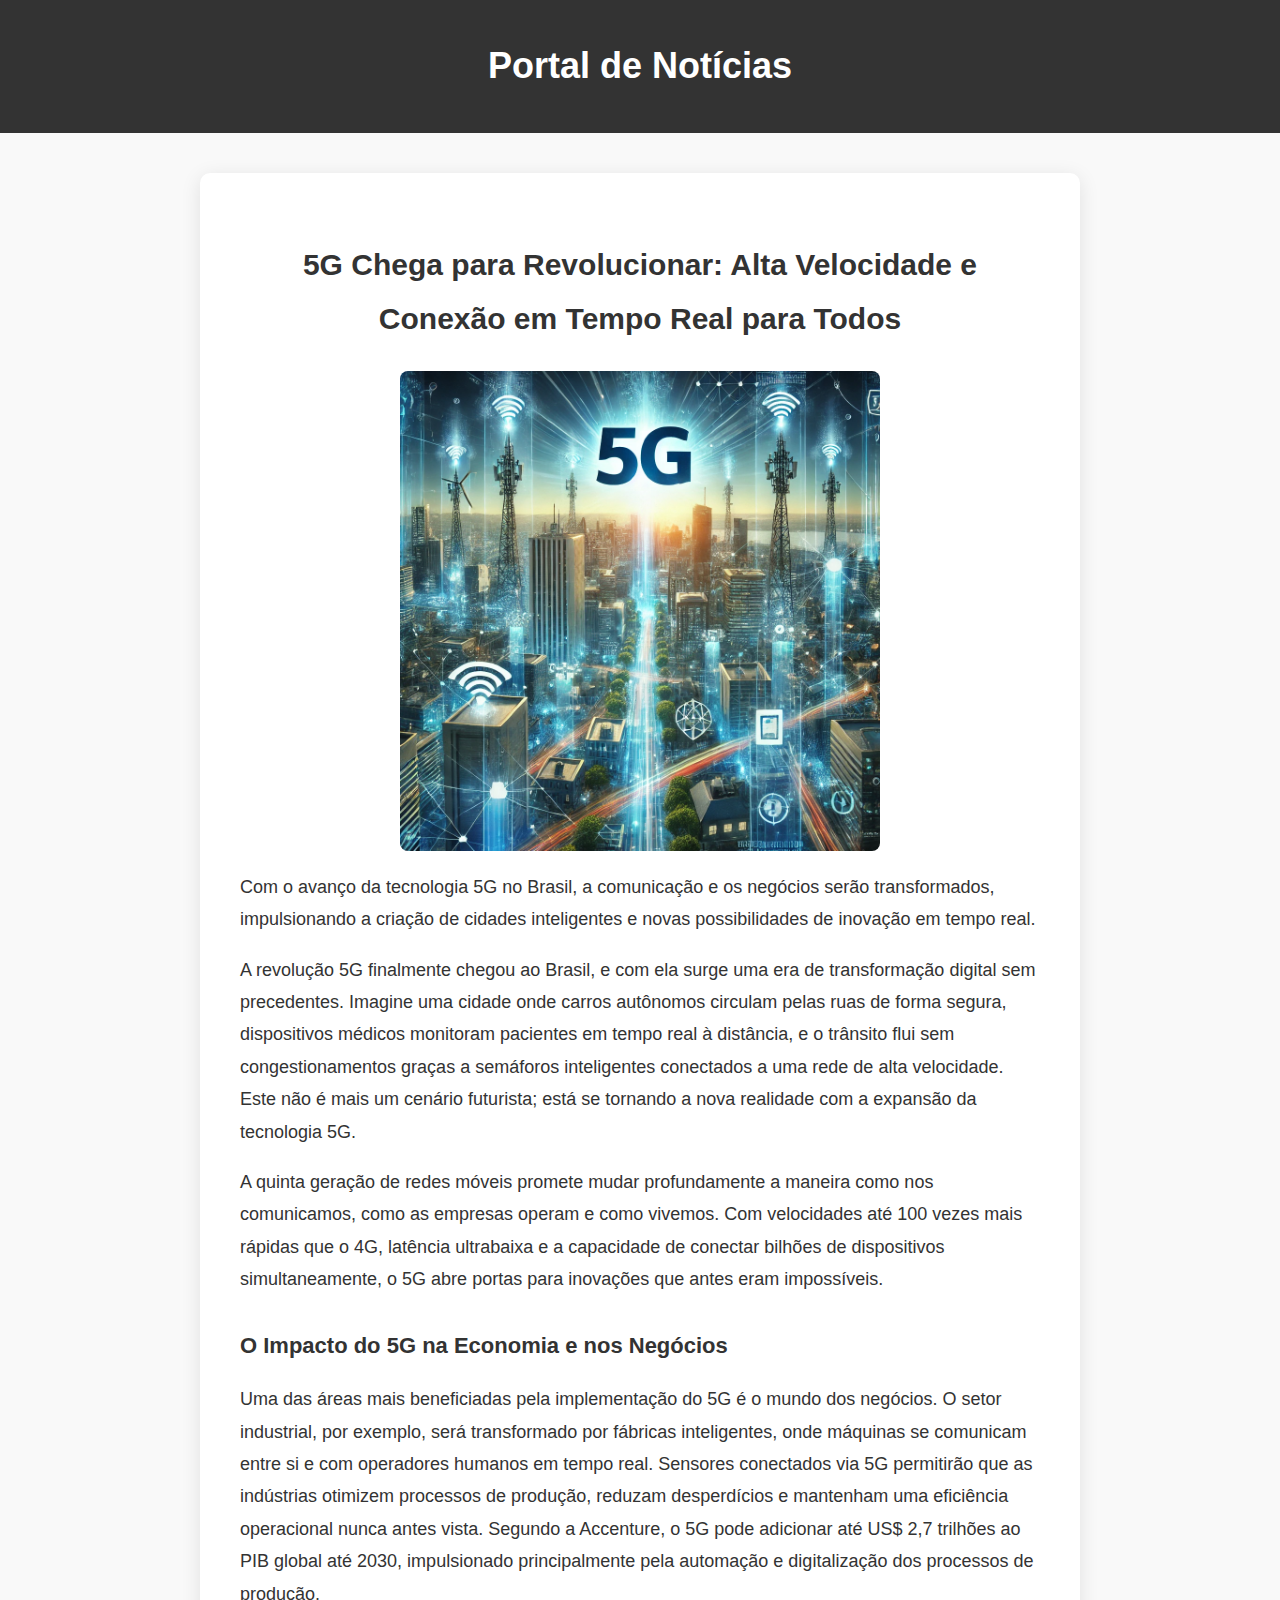
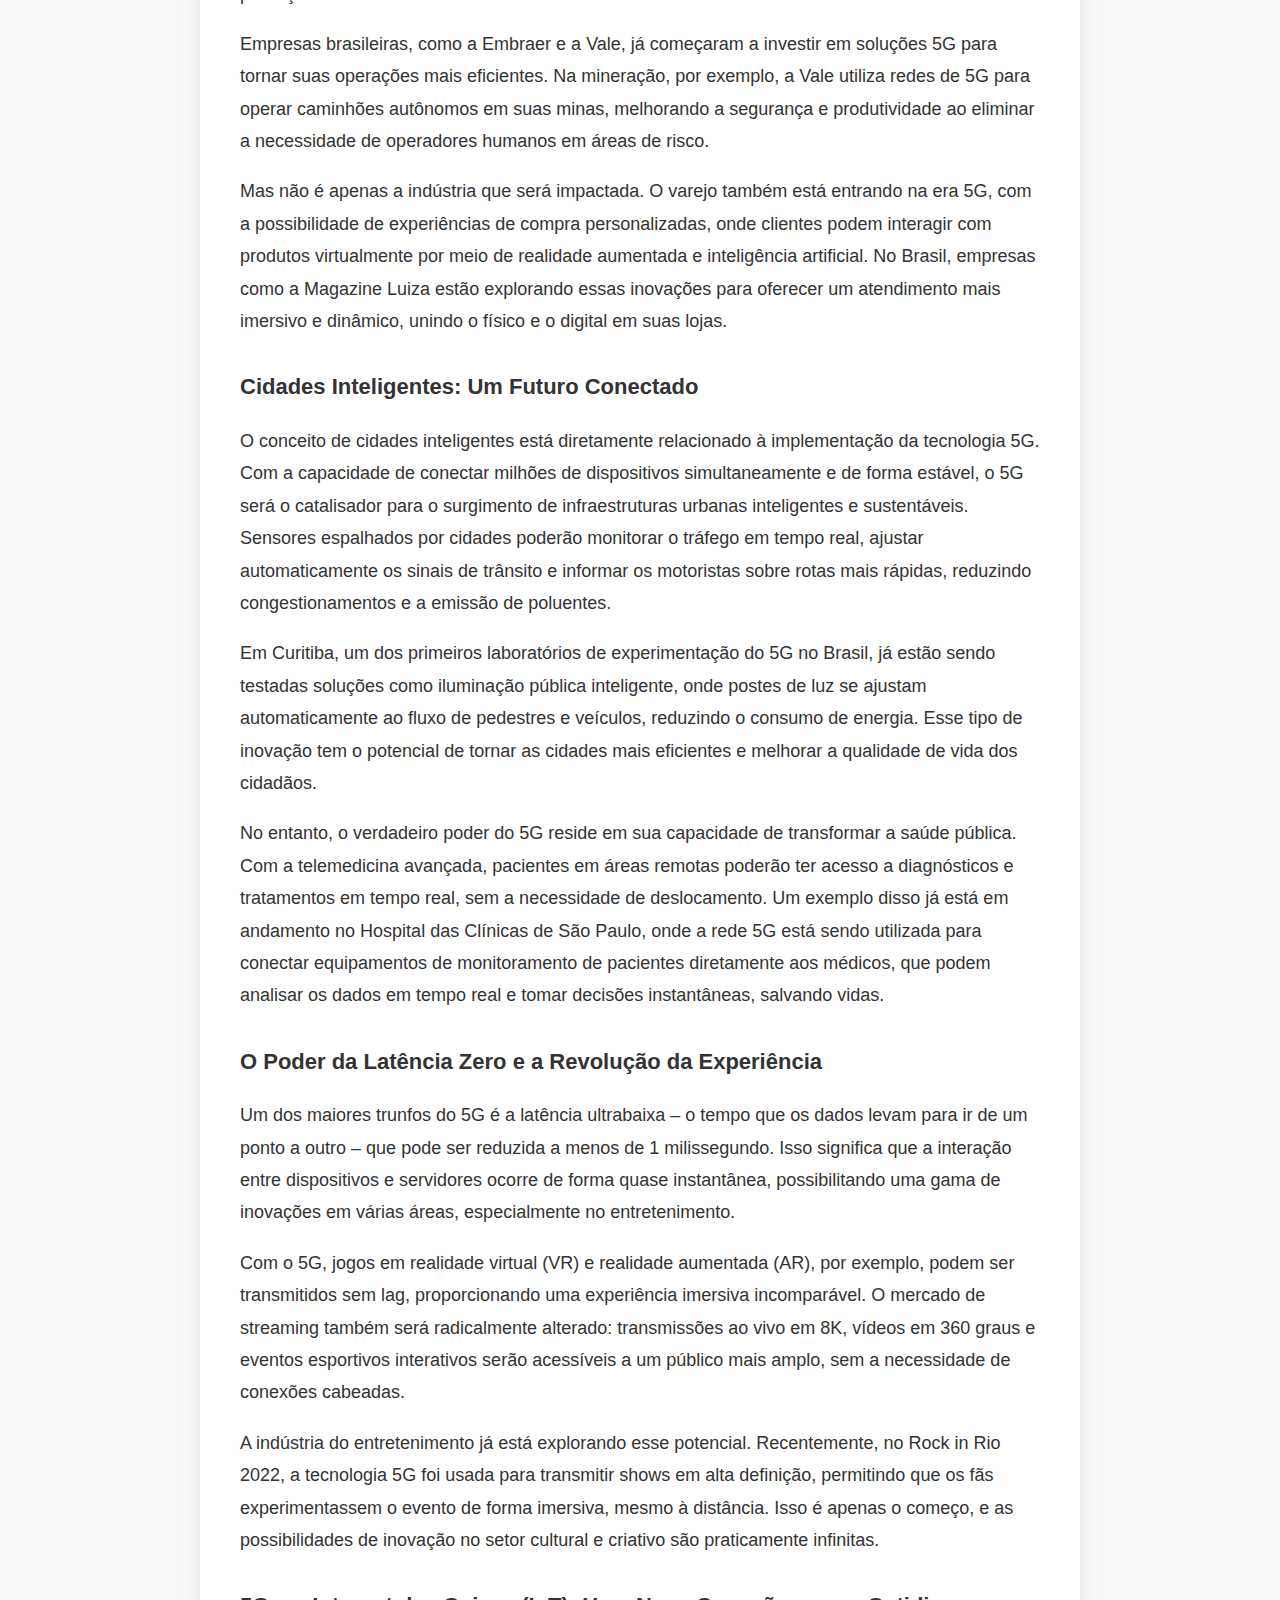
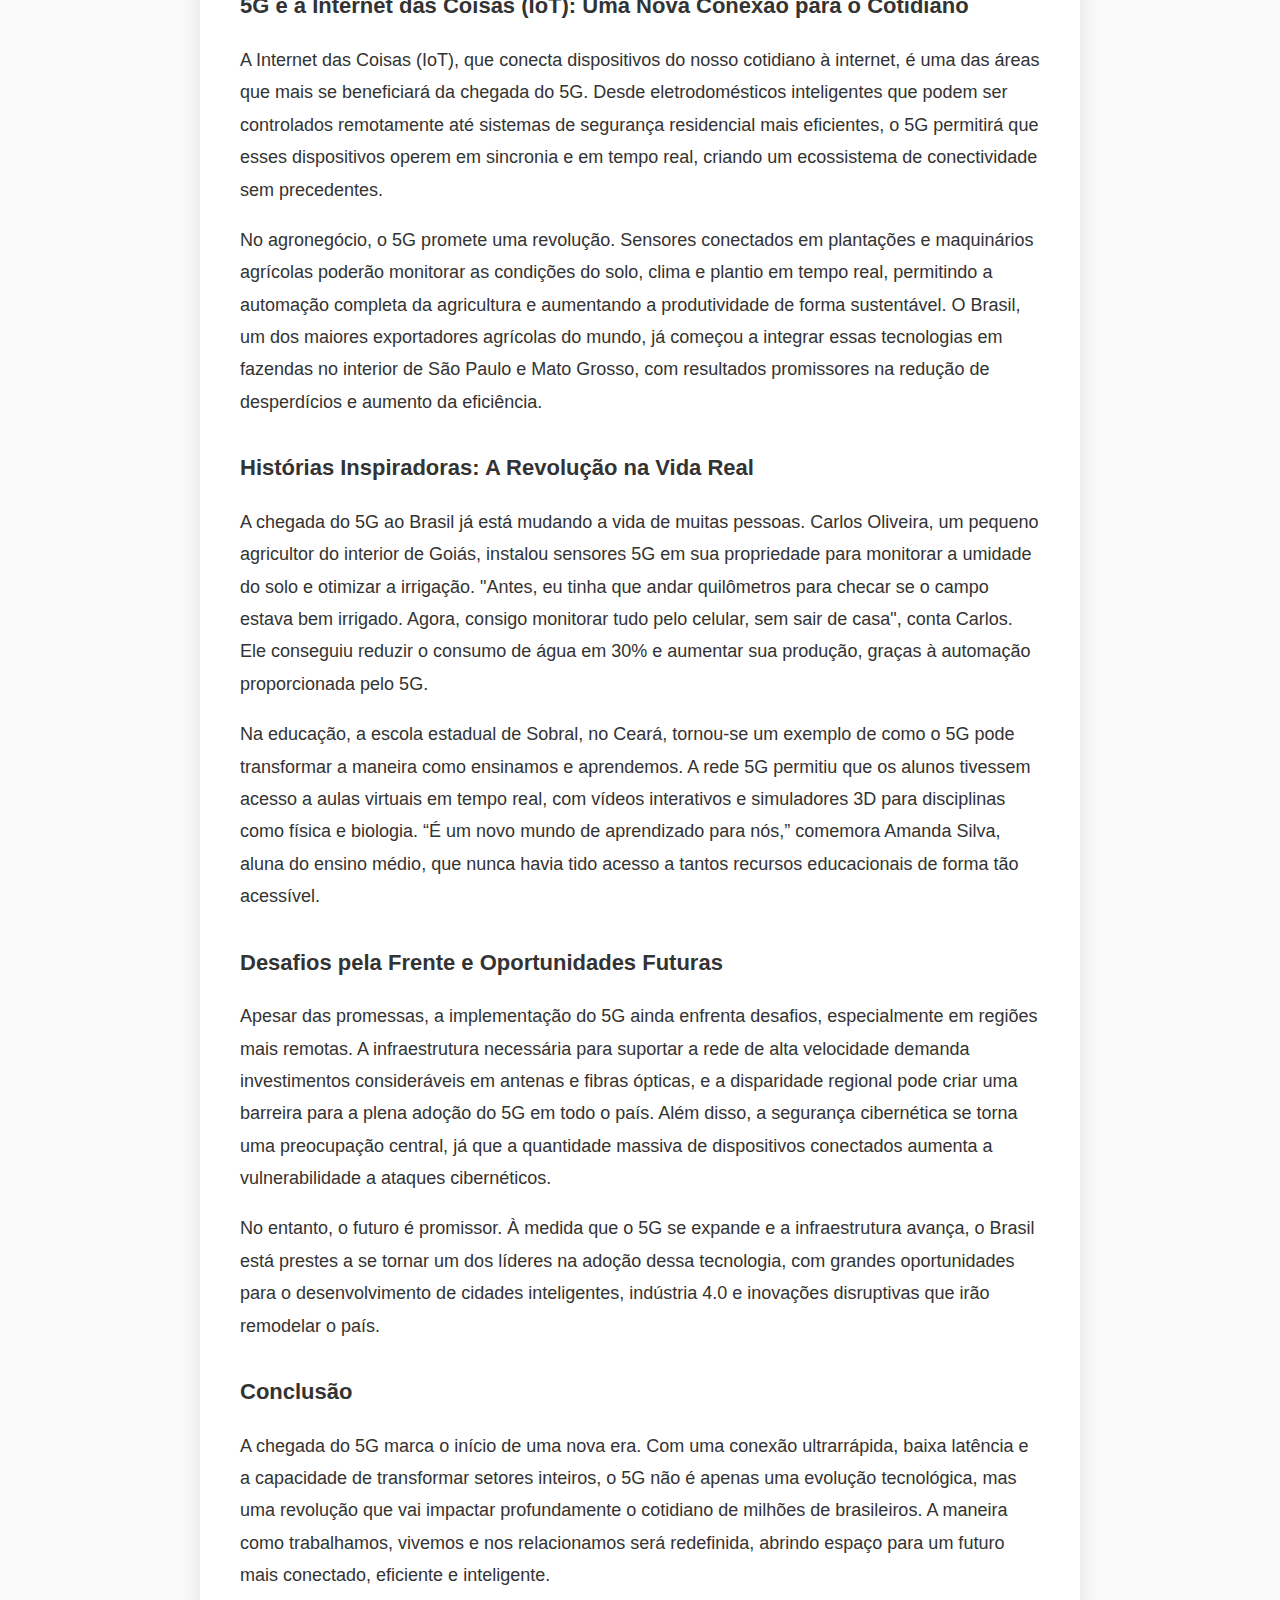
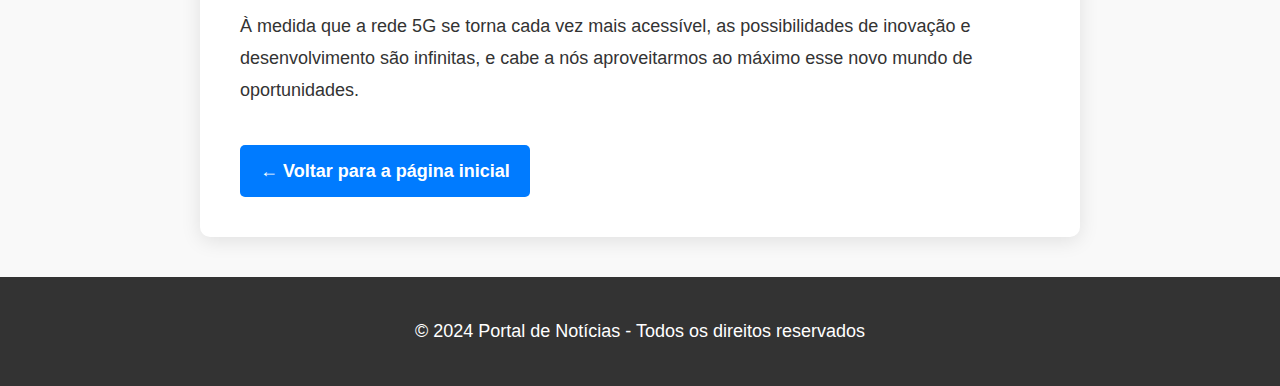
<file: pasta de notícias/noticia6.html>
<!DOCTYPE html>
<html lang="pt-BR">
  <head>
    <meta charset="UTF-8" />
    <meta name="viewport" content="width=device-width, initial-scale=1.0" />
    <title>
      5G Chega para Revolucionar: Alta Velocidade e Conexão em Tempo Real para
      Todos
    </title>
    <link rel="stylesheet" href="../Style noticias/noticia.css" />
  </head>
  <body>
    <header>
      <h1>Portal de Notícias</h1>
    </header>

    <div class="news-page-container">
      <h2 class="news-page-title">
        5G Chega para Revolucionar: Alta Velocidade e Conexão em Tempo Real para
        Todos
      </h2>
      <img src="../img/impacto-5g.webp" alt="Imagem IA" class="news-page-img" />
      <div class="news-page-content">
        <p>
          Com o avanço da tecnologia 5G no Brasil, a comunicação e os negócios
          serão transformados, impulsionando a criação de cidades inteligentes e
          novas possibilidades de inovação em tempo real.
        </p>
        <p>
          A revolução 5G finalmente chegou ao Brasil, e com ela surge uma era de
          transformação digital sem precedentes. Imagine uma cidade onde carros
          autônomos circulam pelas ruas de forma segura, dispositivos médicos
          monitoram pacientes em tempo real à distância, e o trânsito flui sem
          congestionamentos graças a semáforos inteligentes conectados a uma
          rede de alta velocidade. Este não é mais um cenário futurista; está se
          tornando a nova realidade com a expansão da tecnologia 5G.
        </p>
        <p>
          A quinta geração de redes móveis promete mudar profundamente a maneira
          como nos comunicamos, como as empresas operam e como vivemos. Com
          velocidades até 100 vezes mais rápidas que o 4G, latência ultrabaixa e
          a capacidade de conectar bilhões de dispositivos simultaneamente, o 5G
          abre portas para inovações que antes eram impossíveis.
        </p>

        <h3>O Impacto do 5G na Economia e nos Negócios</h3>
        <p>
          Uma das áreas mais beneficiadas pela implementação do 5G é o mundo dos
          negócios. O setor industrial, por exemplo, será transformado por
          fábricas inteligentes, onde máquinas se comunicam entre si e com
          operadores humanos em tempo real. Sensores conectados via 5G
          permitirão que as indústrias otimizem processos de produção, reduzam
          desperdícios e mantenham uma eficiência operacional nunca antes vista.
          Segundo a Accenture, o 5G pode adicionar até US$ 2,7 trilhões ao PIB
          global até 2030, impulsionado principalmente pela automação e
          digitalização dos processos de produção.
        </p>
        <p>
          Empresas brasileiras, como a Embraer e a Vale, já começaram a investir
          em soluções 5G para tornar suas operações mais eficientes. Na
          mineração, por exemplo, a Vale utiliza redes de 5G para operar
          caminhões autônomos em suas minas, melhorando a segurança e
          produtividade ao eliminar a necessidade de operadores humanos em áreas
          de risco.
        </p>
        <p>
          Mas não é apenas a indústria que será impactada. O varejo também está
          entrando na era 5G, com a possibilidade de experiências de compra
          personalizadas, onde clientes podem interagir com produtos
          virtualmente por meio de realidade aumentada e inteligência
          artificial. No Brasil, empresas como a Magazine Luiza estão explorando
          essas inovações para oferecer um atendimento mais imersivo e dinâmico,
          unindo o físico e o digital em suas lojas.
        </p>

        <h3>Cidades Inteligentes: Um Futuro Conectado</h3>
        <p>
          O conceito de cidades inteligentes está diretamente relacionado à
          implementação da tecnologia 5G. Com a capacidade de conectar milhões
          de dispositivos simultaneamente e de forma estável, o 5G será o
          catalisador para o surgimento de infraestruturas urbanas inteligentes
          e sustentáveis. Sensores espalhados por cidades poderão monitorar o
          tráfego em tempo real, ajustar automaticamente os sinais de trânsito e
          informar os motoristas sobre rotas mais rápidas, reduzindo
          congestionamentos e a emissão de poluentes.
        </p>
        <p>
          Em Curitiba, um dos primeiros laboratórios de experimentação do 5G no
          Brasil, já estão sendo testadas soluções como iluminação pública
          inteligente, onde postes de luz se ajustam automaticamente ao fluxo de
          pedestres e veículos, reduzindo o consumo de energia. Esse tipo de
          inovação tem o potencial de tornar as cidades mais eficientes e
          melhorar a qualidade de vida dos cidadãos.
        </p>
        <p>
          No entanto, o verdadeiro poder do 5G reside em sua capacidade de
          transformar a saúde pública. Com a telemedicina avançada, pacientes em
          áreas remotas poderão ter acesso a diagnósticos e tratamentos em tempo
          real, sem a necessidade de deslocamento. Um exemplo disso já está em
          andamento no Hospital das Clínicas de São Paulo, onde a rede 5G está
          sendo utilizada para conectar equipamentos de monitoramento de
          pacientes diretamente aos médicos, que podem analisar os dados em
          tempo real e tomar decisões instantâneas, salvando vidas.
        </p>

        <h3>O Poder da Latência Zero e a Revolução da Experiência</h3>
        <p>
          Um dos maiores trunfos do 5G é a latência ultrabaixa – o tempo que os
          dados levam para ir de um ponto a outro – que pode ser reduzida a
          menos de 1 milissegundo. Isso significa que a interação entre
          dispositivos e servidores ocorre de forma quase instantânea,
          possibilitando uma gama de inovações em várias áreas, especialmente no
          entretenimento.
        </p>
        <p>
          Com o 5G, jogos em realidade virtual (VR) e realidade aumentada (AR),
          por exemplo, podem ser transmitidos sem lag, proporcionando uma
          experiência imersiva incomparável. O mercado de streaming também será
          radicalmente alterado: transmissões ao vivo em 8K, vídeos em 360 graus
          e eventos esportivos interativos serão acessíveis a um público mais
          amplo, sem a necessidade de conexões cabeadas.
        </p>
        <p>
          A indústria do entretenimento já está explorando esse potencial.
          Recentemente, no Rock in Rio 2022, a tecnologia 5G foi usada para
          transmitir shows em alta definição, permitindo que os fãs
          experimentassem o evento de forma imersiva, mesmo à distância. Isso é
          apenas o começo, e as possibilidades de inovação no setor cultural e
          criativo são praticamente infinitas.
        </p>

        <h3>
          5G e a Internet das Coisas (IoT): Uma Nova Conexão para o Cotidiano
        </h3>
        <p>
          A Internet das Coisas (IoT), que conecta dispositivos do nosso
          cotidiano à internet, é uma das áreas que mais se beneficiará da
          chegada do 5G. Desde eletrodomésticos inteligentes que podem ser
          controlados remotamente até sistemas de segurança residencial mais
          eficientes, o 5G permitirá que esses dispositivos operem em sincronia
          e em tempo real, criando um ecossistema de conectividade sem
          precedentes.
        </p>
        <p>
          No agronegócio, o 5G promete uma revolução. Sensores conectados em
          plantações e maquinários agrícolas poderão monitorar as condições do
          solo, clima e plantio em tempo real, permitindo a automação completa
          da agricultura e aumentando a produtividade de forma sustentável. O
          Brasil, um dos maiores exportadores agrícolas do mundo, já começou a
          integrar essas tecnologias em fazendas no interior de São Paulo e Mato
          Grosso, com resultados promissores na redução de desperdícios e
          aumento da eficiência.
        </p>

        <h3>Histórias Inspiradoras: A Revolução na Vida Real</h3>
        <p>
          A chegada do 5G ao Brasil já está mudando a vida de muitas pessoas.
          Carlos Oliveira, um pequeno agricultor do interior de Goiás, instalou
          sensores 5G em sua propriedade para monitorar a umidade do solo e
          otimizar a irrigação. "Antes, eu tinha que andar quilômetros para
          checar se o campo estava bem irrigado. Agora, consigo monitorar tudo
          pelo celular, sem sair de casa", conta Carlos. Ele conseguiu reduzir o
          consumo de água em 30% e aumentar sua produção, graças à automação
          proporcionada pelo 5G.
        </p>
        <p>
          Na educação, a escola estadual de Sobral, no Ceará, tornou-se um
          exemplo de como o 5G pode transformar a maneira como ensinamos e
          aprendemos. A rede 5G permitiu que os alunos tivessem acesso a aulas
          virtuais em tempo real, com vídeos interativos e simuladores 3D para
          disciplinas como física e biologia. “É um novo mundo de aprendizado
          para nós,” comemora Amanda Silva, aluna do ensino médio, que nunca
          havia tido acesso a tantos recursos educacionais de forma tão
          acessível.
        </p>

        <h3>Desafios pela Frente e Oportunidades Futuras</h3>
        <p>
          Apesar das promessas, a implementação do 5G ainda enfrenta desafios,
          especialmente em regiões mais remotas. A infraestrutura necessária
          para suportar a rede de alta velocidade demanda investimentos
          consideráveis em antenas e fibras ópticas, e a disparidade regional
          pode criar uma barreira para a plena adoção do 5G em todo o país. Além
          disso, a segurança cibernética se torna uma preocupação central, já
          que a quantidade massiva de dispositivos conectados aumenta a
          vulnerabilidade a ataques cibernéticos.
        </p>
        <p>
          No entanto, o futuro é promissor. À medida que o 5G se expande e a
          infraestrutura avança, o Brasil está prestes a se tornar um dos
          líderes na adoção dessa tecnologia, com grandes oportunidades para o
          desenvolvimento de cidades inteligentes, indústria 4.0 e inovações
          disruptivas que irão remodelar o país.
        </p>

        <h3>Conclusão</h3>
        <p>
          A chegada do 5G marca o início de uma nova era. Com uma conexão
          ultrarrápida, baixa latência e a capacidade de transformar setores
          inteiros, o 5G não é apenas uma evolução tecnológica, mas uma
          revolução que vai impactar profundamente o cotidiano de milhões de
          brasileiros. A maneira como trabalhamos, vivemos e nos relacionamos
          será redefinida, abrindo espaço para um futuro mais conectado,
          eficiente e inteligente.
        </p>
        <p>
          À medida que a rede 5G se torna cada vez mais acessível, as
          possibilidades de inovação e desenvolvimento são infinitas, e cabe a
          nós aproveitarmos ao máximo esse novo mundo de oportunidades.
        </p>
      </div>

      <a href="../index.html" class="back-link"
        >← Voltar para a página inicial</a
      >
    </div>

    <footer>
      <p>© 2024 Portal de Notícias - Todos os direitos reservados</p>
    </footer>
  </body>
</html>
</file>
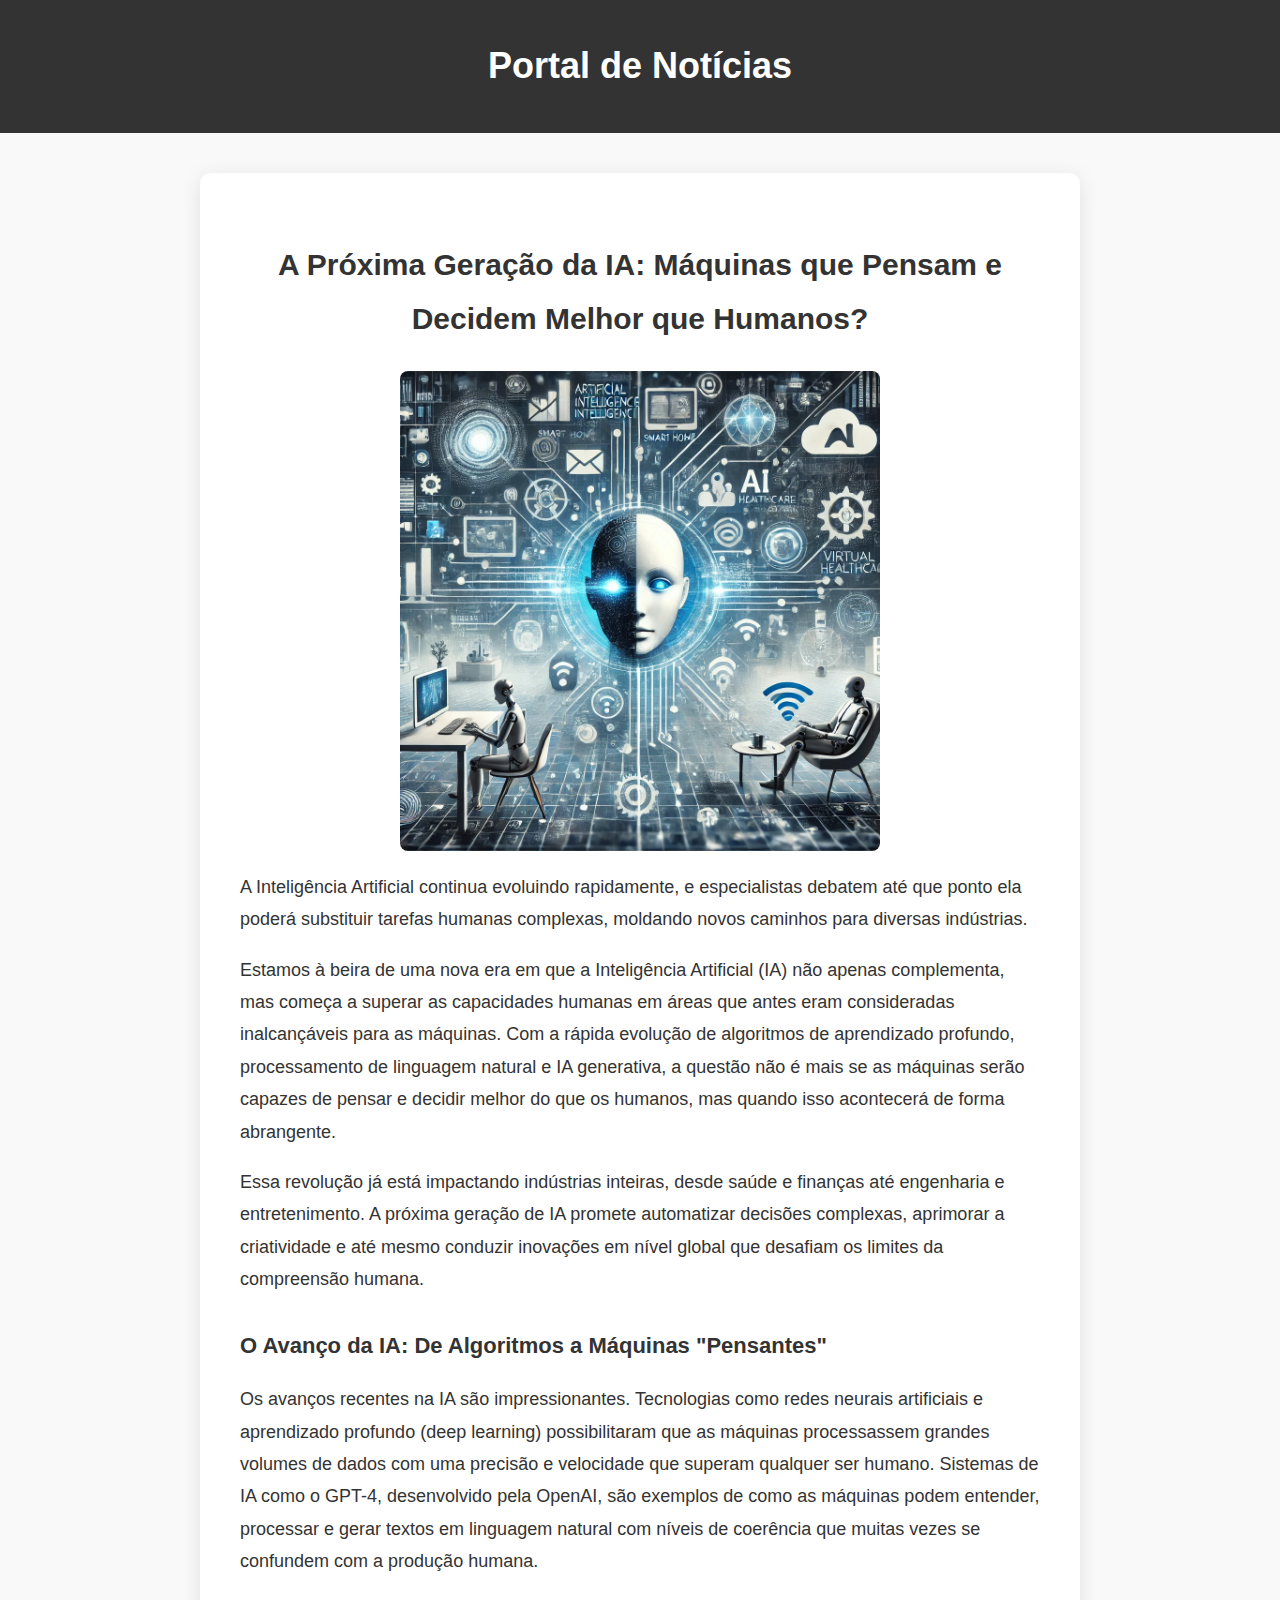
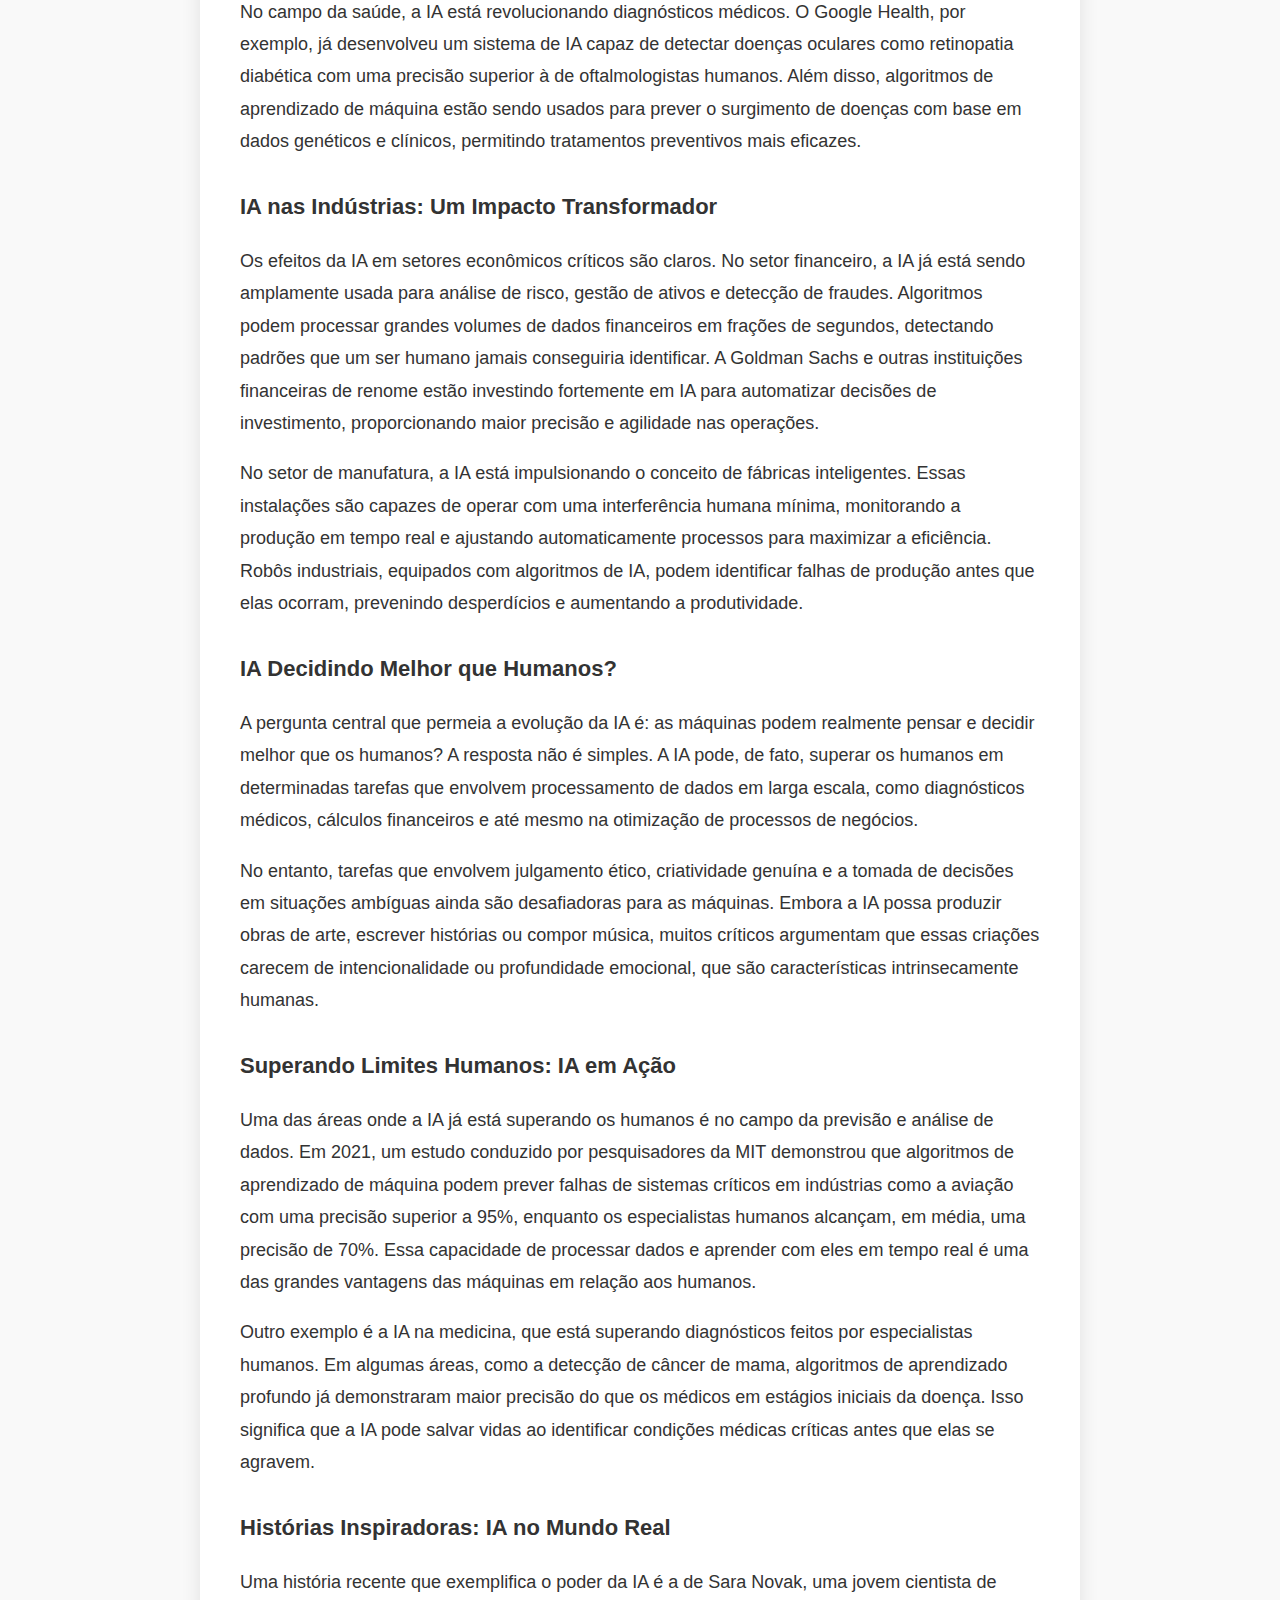
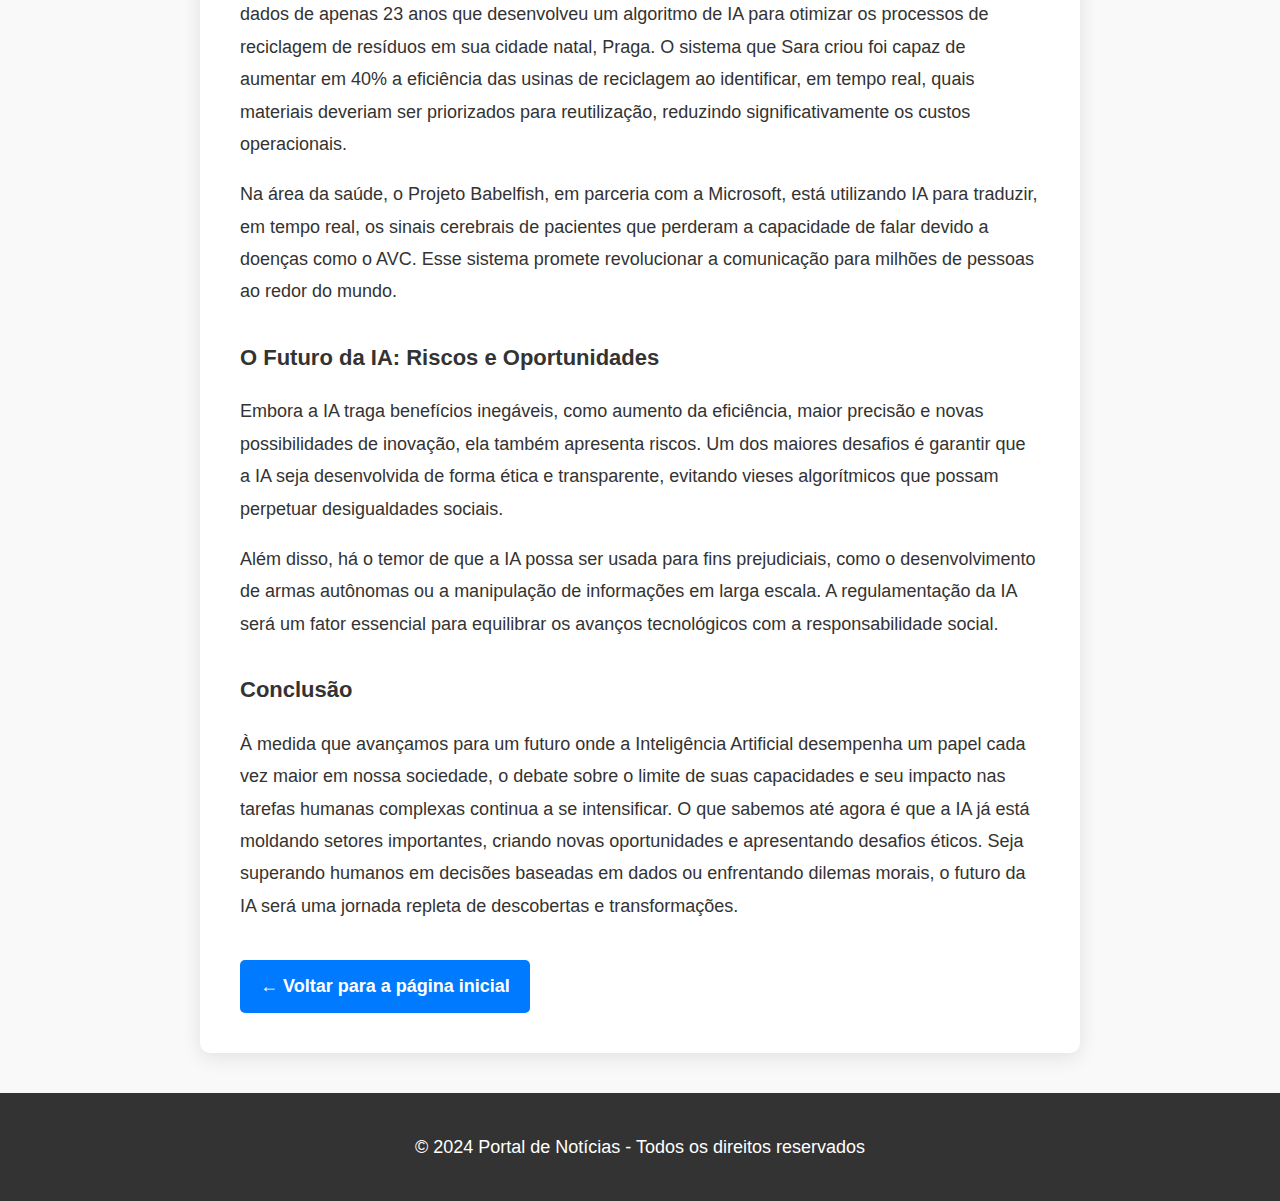
<file: pasta de notícias/noticia7.html>
<!DOCTYPE html>
<html lang="pt-BR">
  <head>
    <meta charset="UTF-8" />
    <meta name="viewport" content="width=device-width, initial-scale=1.0" />
    <title>
      A Próxima Geração da IA: Máquinas que Pensam e Decidem Melhor que Humanos?
    </title>
    <link rel="stylesheet" href="../Style noticias/noticia.css" />
  </head>
  <body>
    <header>
      <h1>Portal de Notícias</h1>
    </header>

    <div class="news-page-container">
      <h2 class="news-page-title">
        A Próxima Geração da IA: Máquinas que Pensam e Decidem Melhor que
        Humanos?
      </h2>
      <img
        src="../img/ia-aplicacoes.webp"
        alt="Imagem IA"
        class="news-page-img"
      />
      <div class="news-page-content">
        <p>
          A Inteligência Artificial continua evoluindo rapidamente, e
          especialistas debatem até que ponto ela poderá substituir tarefas
          humanas complexas, moldando novos caminhos para diversas indústrias.
        </p>
        <p>
          Estamos à beira de uma nova era em que a Inteligência Artificial (IA)
          não apenas complementa, mas começa a superar as capacidades humanas em
          áreas que antes eram consideradas inalcançáveis para as máquinas. Com
          a rápida evolução de algoritmos de aprendizado profundo, processamento
          de linguagem natural e IA generativa, a questão não é mais se as
          máquinas serão capazes de pensar e decidir melhor do que os humanos,
          mas quando isso acontecerá de forma abrangente.
        </p>
        <p>
          Essa revolução já está impactando indústrias inteiras, desde saúde e
          finanças até engenharia e entretenimento. A próxima geração de IA
          promete automatizar decisões complexas, aprimorar a criatividade e até
          mesmo conduzir inovações em nível global que desafiam os limites da
          compreensão humana.
        </p>

        <h3>O Avanço da IA: De Algoritmos a Máquinas "Pensantes"</h3>
        <p>
          Os avanços recentes na IA são impressionantes. Tecnologias como redes
          neurais artificiais e aprendizado profundo (deep learning)
          possibilitaram que as máquinas processassem grandes volumes de dados
          com uma precisão e velocidade que superam qualquer ser humano.
          Sistemas de IA como o GPT-4, desenvolvido pela OpenAI, são exemplos de
          como as máquinas podem entender, processar e gerar textos em linguagem
          natural com níveis de coerência que muitas vezes se confundem com a
          produção humana.
        </p>
        <p>
          No campo da saúde, a IA está revolucionando diagnósticos médicos. O
          Google Health, por exemplo, já desenvolveu um sistema de IA capaz de
          detectar doenças oculares como retinopatia diabética com uma precisão
          superior à de oftalmologistas humanos. Além disso, algoritmos de
          aprendizado de máquina estão sendo usados para prever o surgimento de
          doenças com base em dados genéticos e clínicos, permitindo tratamentos
          preventivos mais eficazes.
        </p>

        <h3>IA nas Indústrias: Um Impacto Transformador</h3>
        <p>
          Os efeitos da IA em setores econômicos críticos são claros. No setor
          financeiro, a IA já está sendo amplamente usada para análise de risco,
          gestão de ativos e detecção de fraudes. Algoritmos podem processar
          grandes volumes de dados financeiros em frações de segundos,
          detectando padrões que um ser humano jamais conseguiria identificar. A
          Goldman Sachs e outras instituições financeiras de renome estão
          investindo fortemente em IA para automatizar decisões de investimento,
          proporcionando maior precisão e agilidade nas operações.
        </p>
        <p>
          No setor de manufatura, a IA está impulsionando o conceito de fábricas
          inteligentes. Essas instalações são capazes de operar com uma
          interferência humana mínima, monitorando a produção em tempo real e
          ajustando automaticamente processos para maximizar a eficiência. Robôs
          industriais, equipados com algoritmos de IA, podem identificar falhas
          de produção antes que elas ocorram, prevenindo desperdícios e
          aumentando a produtividade.
        </p>

        <h3>IA Decidindo Melhor que Humanos?</h3>
        <p>
          A pergunta central que permeia a evolução da IA é: as máquinas podem
          realmente pensar e decidir melhor que os humanos? A resposta não é
          simples. A IA pode, de fato, superar os humanos em determinadas
          tarefas que envolvem processamento de dados em larga escala, como
          diagnósticos médicos, cálculos financeiros e até mesmo na otimização
          de processos de negócios.
        </p>
        <p>
          No entanto, tarefas que envolvem julgamento ético, criatividade
          genuína e a tomada de decisões em situações ambíguas ainda são
          desafiadoras para as máquinas. Embora a IA possa produzir obras de
          arte, escrever histórias ou compor música, muitos críticos argumentam
          que essas criações carecem de intencionalidade ou profundidade
          emocional, que são características intrinsecamente humanas.
        </p>

        <h3>Superando Limites Humanos: IA em Ação</h3>
        <p>
          Uma das áreas onde a IA já está superando os humanos é no campo da
          previsão e análise de dados. Em 2021, um estudo conduzido por
          pesquisadores da MIT demonstrou que algoritmos de aprendizado de
          máquina podem prever falhas de sistemas críticos em indústrias como a
          aviação com uma precisão superior a 95%, enquanto os especialistas
          humanos alcançam, em média, uma precisão de 70%. Essa capacidade de
          processar dados e aprender com eles em tempo real é uma das grandes
          vantagens das máquinas em relação aos humanos.
        </p>
        <p>
          Outro exemplo é a IA na medicina, que está superando diagnósticos
          feitos por especialistas humanos. Em algumas áreas, como a detecção de
          câncer de mama, algoritmos de aprendizado profundo já demonstraram
          maior precisão do que os médicos em estágios iniciais da doença. Isso
          significa que a IA pode salvar vidas ao identificar condições médicas
          críticas antes que elas se agravem.
        </p>

        <h3>Histórias Inspiradoras: IA no Mundo Real</h3>
        <p>
          Uma história recente que exemplifica o poder da IA é a de Sara Novak,
          uma jovem cientista de dados de apenas 23 anos que desenvolveu um
          algoritmo de IA para otimizar os processos de reciclagem de resíduos
          em sua cidade natal, Praga. O sistema que Sara criou foi capaz de
          aumentar em 40% a eficiência das usinas de reciclagem ao identificar,
          em tempo real, quais materiais deveriam ser priorizados para
          reutilização, reduzindo significativamente os custos operacionais.
        </p>
        <p>
          Na área da saúde, o Projeto Babelfish, em parceria com a Microsoft,
          está utilizando IA para traduzir, em tempo real, os sinais cerebrais
          de pacientes que perderam a capacidade de falar devido a doenças como
          o AVC. Esse sistema promete revolucionar a comunicação para milhões de
          pessoas ao redor do mundo.
        </p>

        <h3>O Futuro da IA: Riscos e Oportunidades</h3>
        <p>
          Embora a IA traga benefícios inegáveis, como aumento da eficiência,
          maior precisão e novas possibilidades de inovação, ela também
          apresenta riscos. Um dos maiores desafios é garantir que a IA seja
          desenvolvida de forma ética e transparente, evitando vieses
          algorítmicos que possam perpetuar desigualdades sociais.
        </p>
        <p>
          Além disso, há o temor de que a IA possa ser usada para fins
          prejudiciais, como o desenvolvimento de armas autônomas ou a
          manipulação de informações em larga escala. A regulamentação da IA
          será um fator essencial para equilibrar os avanços tecnológicos com a
          responsabilidade social.
        </p>

        <h3>Conclusão</h3>
        <p>
          À medida que avançamos para um futuro onde a Inteligência Artificial
          desempenha um papel cada vez maior em nossa sociedade, o debate sobre
          o limite de suas capacidades e seu impacto nas tarefas humanas
          complexas continua a se intensificar. O que sabemos até agora é que a
          IA já está moldando setores importantes, criando novas oportunidades e
          apresentando desafios éticos. Seja superando humanos em decisões
          baseadas em dados ou enfrentando dilemas morais, o futuro da IA será
          uma jornada repleta de descobertas e transformações.
        </p>
      </div>

      <a href="../index.html" class="back-link"
        >← Voltar para a página inicial</a
      >
    </div>

    <footer>
      <p>© 2024 Portal de Notícias - Todos os direitos reservados</p>
    </footer>
  </body>
</html>
</file>
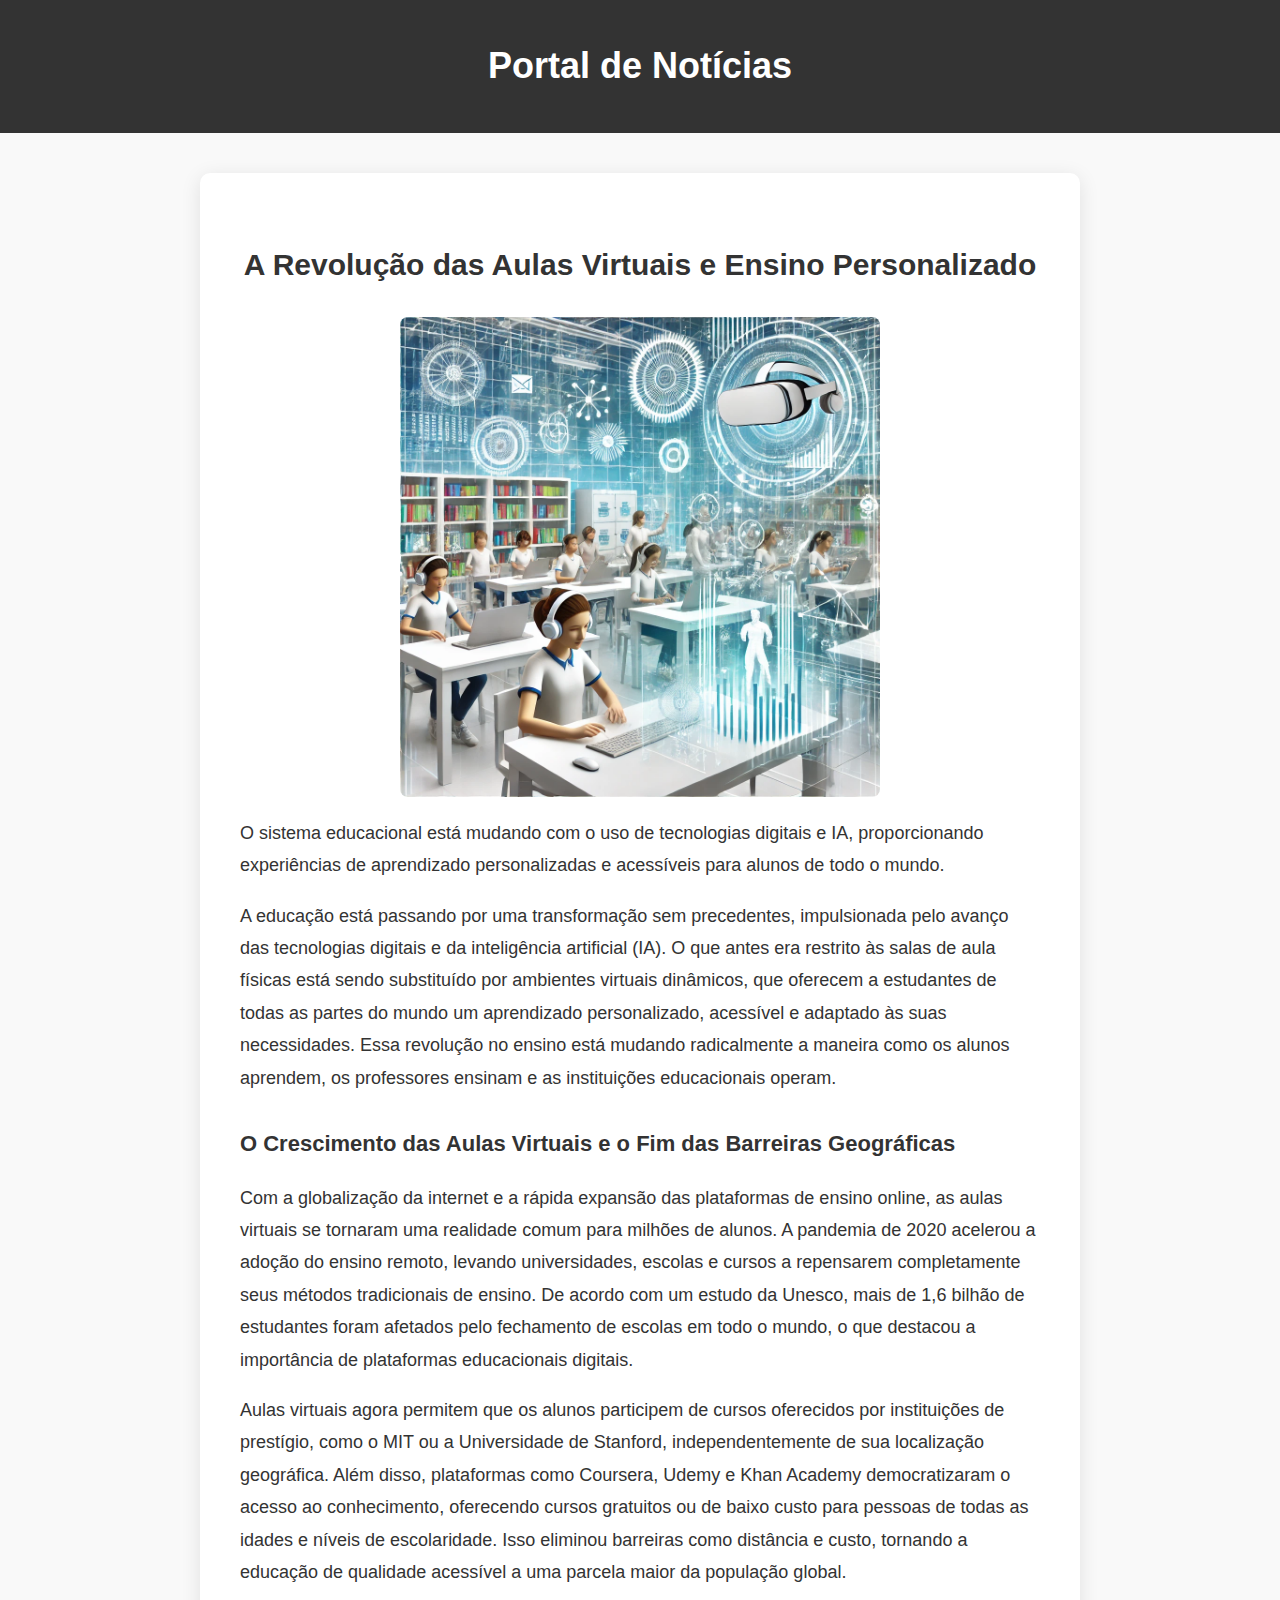
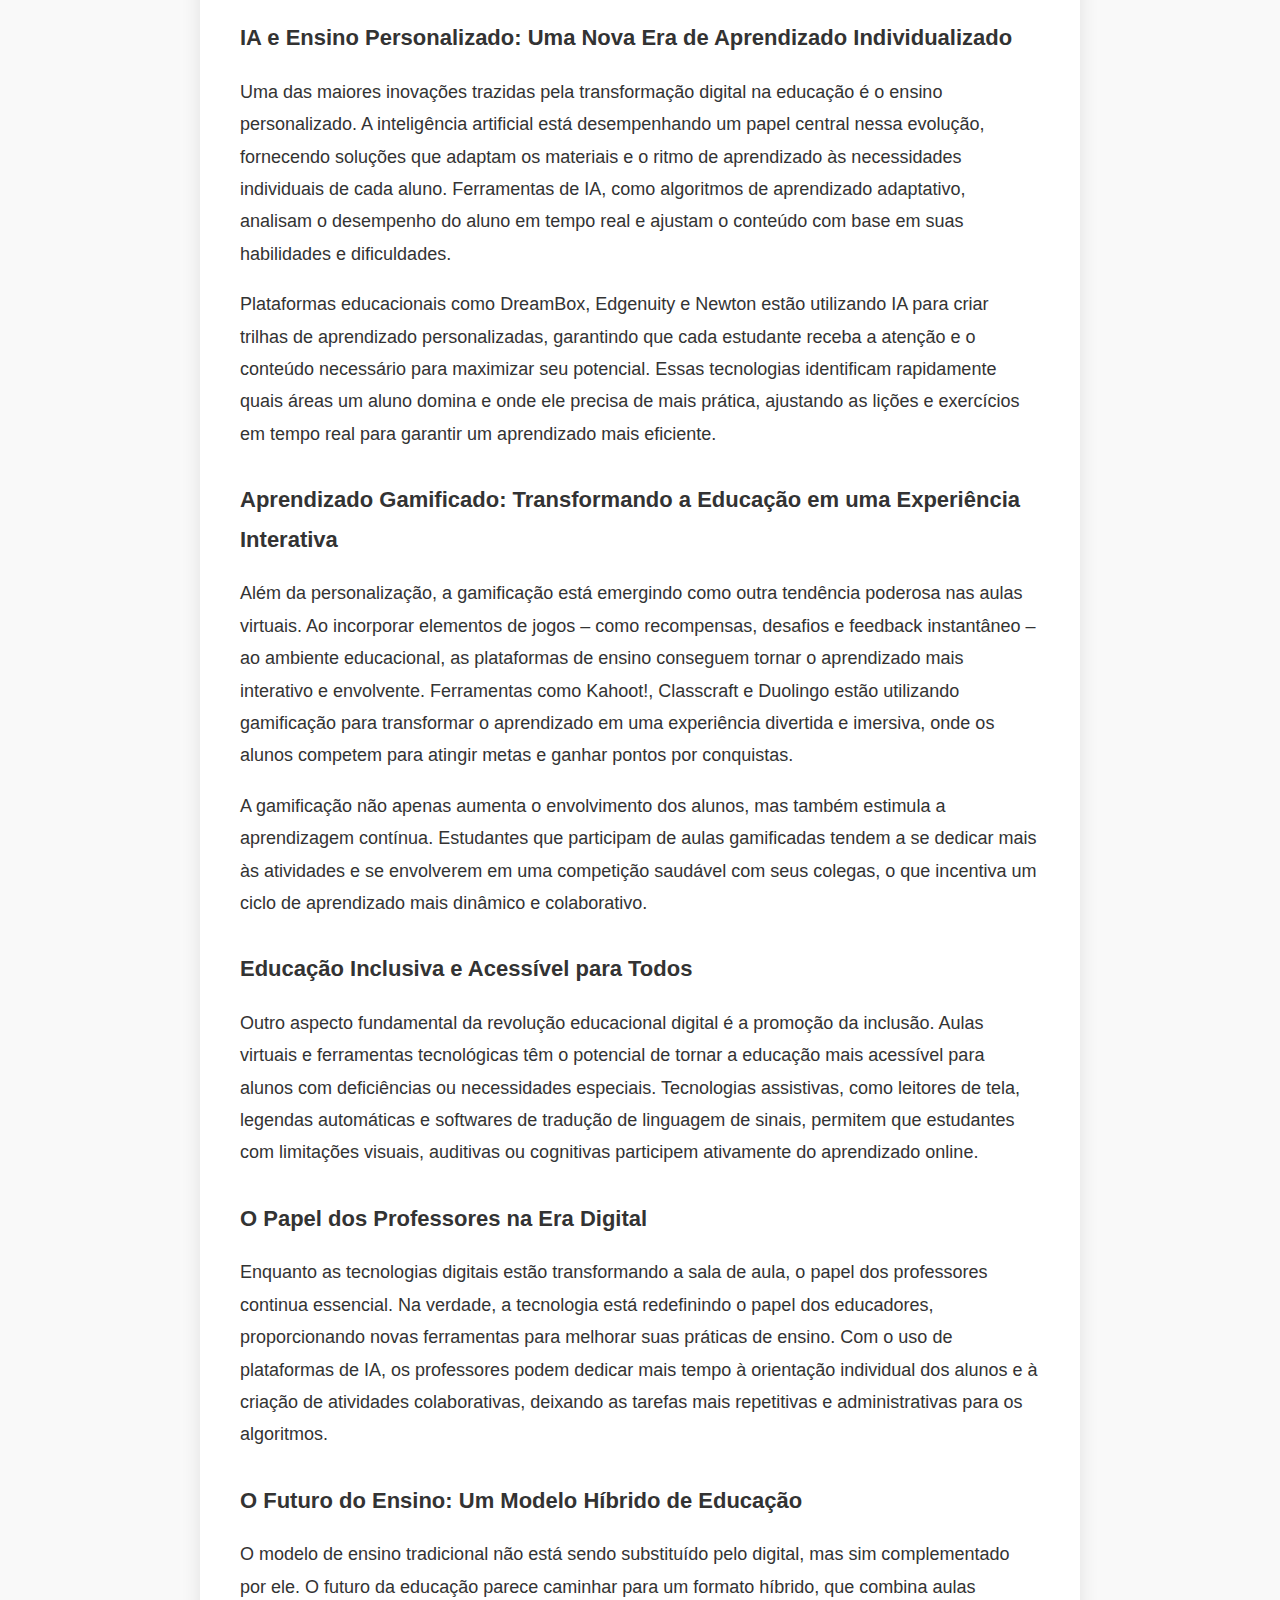
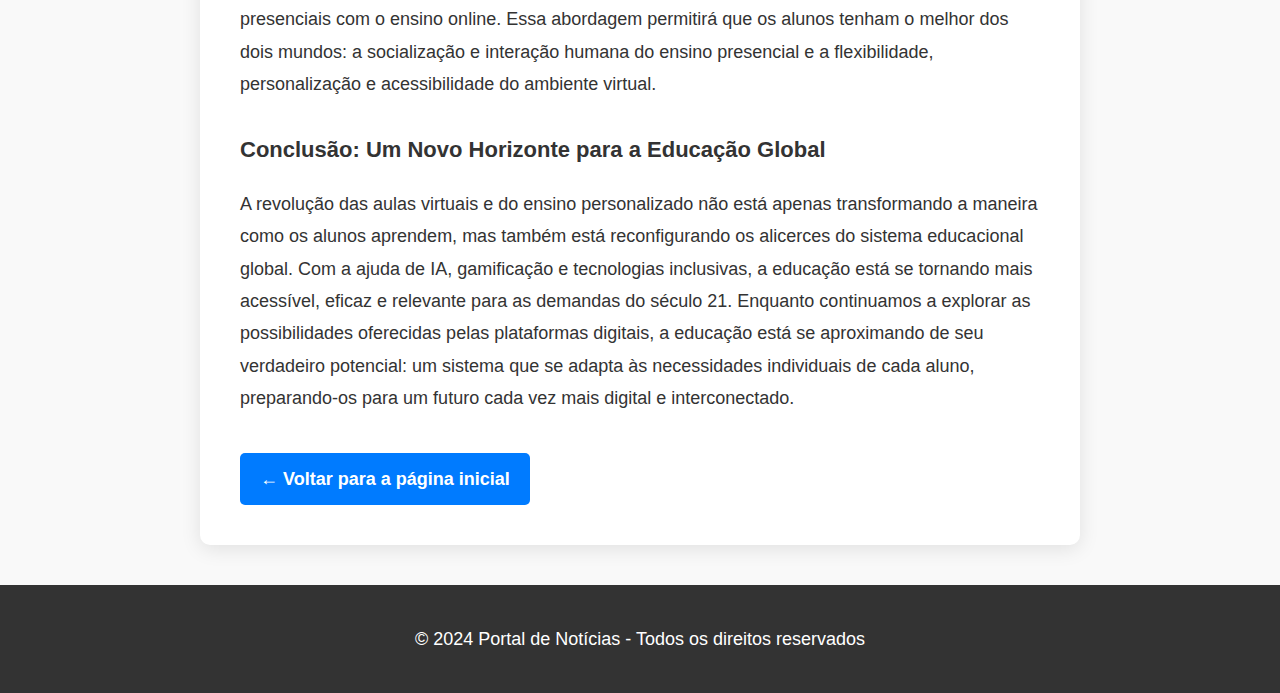
<file: pasta de notícias/noticia8.html>
<!DOCTYPE html>
<html lang="pt-BR">
  <head>
    <meta charset="UTF-8" />
    <meta name="viewport" content="width=device-width, initial-scale=1.0" />
    <title>A Revolução das Aulas Virtuais e Ensino Personalizado</title>
    <link rel="stylesheet" href="../Style noticias/noticia.css" />
  </head>
  <body>
    <header>
      <h1>Portal de Notícias</h1>
    </header>

    <div class="news-page-container">
      <h2 class="news-page-title">
        A Revolução das Aulas Virtuais e Ensino Personalizado
      </h2>
      <img
        src="../img/educacao-futuro.webp"
        alt="Imagem IA"
        class="news-page-img"
      />
      <div class="news-page-content">
        <p>
          O sistema educacional está mudando com o uso de tecnologias digitais e
          IA, proporcionando experiências de aprendizado personalizadas e
          acessíveis para alunos de todo o mundo.
        </p>
        <p>
          A educação está passando por uma transformação sem precedentes,
          impulsionada pelo avanço das tecnologias digitais e da inteligência
          artificial (IA). O que antes era restrito às salas de aula físicas
          está sendo substituído por ambientes virtuais dinâmicos, que oferecem
          a estudantes de todas as partes do mundo um aprendizado personalizado,
          acessível e adaptado às suas necessidades. Essa revolução no ensino
          está mudando radicalmente a maneira como os alunos aprendem, os
          professores ensinam e as instituições educacionais operam.
        </p>

        <h3>
          O Crescimento das Aulas Virtuais e o Fim das Barreiras Geográficas
        </h3>
        <p>
          Com a globalização da internet e a rápida expansão das plataformas de
          ensino online, as aulas virtuais se tornaram uma realidade comum para
          milhões de alunos. A pandemia de 2020 acelerou a adoção do ensino
          remoto, levando universidades, escolas e cursos a repensarem
          completamente seus métodos tradicionais de ensino. De acordo com um
          estudo da Unesco, mais de 1,6 bilhão de estudantes foram afetados pelo
          fechamento de escolas em todo o mundo, o que destacou a importância de
          plataformas educacionais digitais.
        </p>
        <p>
          Aulas virtuais agora permitem que os alunos participem de cursos
          oferecidos por instituições de prestígio, como o MIT ou a Universidade
          de Stanford, independentemente de sua localização geográfica. Além
          disso, plataformas como Coursera, Udemy e Khan Academy democratizaram
          o acesso ao conhecimento, oferecendo cursos gratuitos ou de baixo
          custo para pessoas de todas as idades e níveis de escolaridade. Isso
          eliminou barreiras como distância e custo, tornando a educação de
          qualidade acessível a uma parcela maior da população global.
        </p>

        <h3>
          IA e Ensino Personalizado: Uma Nova Era de Aprendizado Individualizado
        </h3>
        <p>
          Uma das maiores inovações trazidas pela transformação digital na
          educação é o ensino personalizado. A inteligência artificial está
          desempenhando um papel central nessa evolução, fornecendo soluções que
          adaptam os materiais e o ritmo de aprendizado às necessidades
          individuais de cada aluno. Ferramentas de IA, como algoritmos de
          aprendizado adaptativo, analisam o desempenho do aluno em tempo real e
          ajustam o conteúdo com base em suas habilidades e dificuldades.
        </p>
        <p>
          Plataformas educacionais como DreamBox, Edgenuity e Newton estão
          utilizando IA para criar trilhas de aprendizado personalizadas,
          garantindo que cada estudante receba a atenção e o conteúdo necessário
          para maximizar seu potencial. Essas tecnologias identificam
          rapidamente quais áreas um aluno domina e onde ele precisa de mais
          prática, ajustando as lições e exercícios em tempo real para garantir
          um aprendizado mais eficiente.
        </p>

        <h3>
          Aprendizado Gamificado: Transformando a Educação em uma Experiência
          Interativa
        </h3>
        <p>
          Além da personalização, a gamificação está emergindo como outra
          tendência poderosa nas aulas virtuais. Ao incorporar elementos de
          jogos – como recompensas, desafios e feedback instantâneo – ao
          ambiente educacional, as plataformas de ensino conseguem tornar o
          aprendizado mais interativo e envolvente. Ferramentas como Kahoot!,
          Classcraft e Duolingo estão utilizando gamificação para transformar o
          aprendizado em uma experiência divertida e imersiva, onde os alunos
          competem para atingir metas e ganhar pontos por conquistas.
        </p>
        <p>
          A gamificação não apenas aumenta o envolvimento dos alunos, mas também
          estimula a aprendizagem contínua. Estudantes que participam de aulas
          gamificadas tendem a se dedicar mais às atividades e se envolverem em
          uma competição saudável com seus colegas, o que incentiva um ciclo de
          aprendizado mais dinâmico e colaborativo.
        </p>

        <h3>Educação Inclusiva e Acessível para Todos</h3>
        <p>
          Outro aspecto fundamental da revolução educacional digital é a
          promoção da inclusão. Aulas virtuais e ferramentas tecnológicas têm o
          potencial de tornar a educação mais acessível para alunos com
          deficiências ou necessidades especiais. Tecnologias assistivas, como
          leitores de tela, legendas automáticas e softwares de tradução de
          linguagem de sinais, permitem que estudantes com limitações visuais,
          auditivas ou cognitivas participem ativamente do aprendizado online.
        </p>

        <h3>O Papel dos Professores na Era Digital</h3>
        <p>
          Enquanto as tecnologias digitais estão transformando a sala de aula, o
          papel dos professores continua essencial. Na verdade, a tecnologia
          está redefinindo o papel dos educadores, proporcionando novas
          ferramentas para melhorar suas práticas de ensino. Com o uso de
          plataformas de IA, os professores podem dedicar mais tempo à
          orientação individual dos alunos e à criação de atividades
          colaborativas, deixando as tarefas mais repetitivas e administrativas
          para os algoritmos.
        </p>

        <h3>O Futuro do Ensino: Um Modelo Híbrido de Educação</h3>
        <p>
          O modelo de ensino tradicional não está sendo substituído pelo
          digital, mas sim complementado por ele. O futuro da educação parece
          caminhar para um formato híbrido, que combina aulas presenciais com o
          ensino online. Essa abordagem permitirá que os alunos tenham o melhor
          dos dois mundos: a socialização e interação humana do ensino
          presencial e a flexibilidade, personalização e acessibilidade do
          ambiente virtual.
        </p>

        <h3>Conclusão: Um Novo Horizonte para a Educação Global</h3>
        <p>
          A revolução das aulas virtuais e do ensino personalizado não está
          apenas transformando a maneira como os alunos aprendem, mas também
          está reconfigurando os alicerces do sistema educacional global. Com a
          ajuda de IA, gamificação e tecnologias inclusivas, a educação está se
          tornando mais acessível, eficaz e relevante para as demandas do século
          21. Enquanto continuamos a explorar as possibilidades oferecidas pelas
          plataformas digitais, a educação está se aproximando de seu verdadeiro
          potencial: um sistema que se adapta às necessidades individuais de
          cada aluno, preparando-os para um futuro cada vez mais digital e
          interconectado.
        </p>
      </div>

      <a href="../index.html" class="back-link"
        >← Voltar para a página inicial</a
      >
    </div>

    <footer>
      <p>© 2024 Portal de Notícias - Todos os direitos reservados</p>
    </footer>
  </body>
</html>
</file>
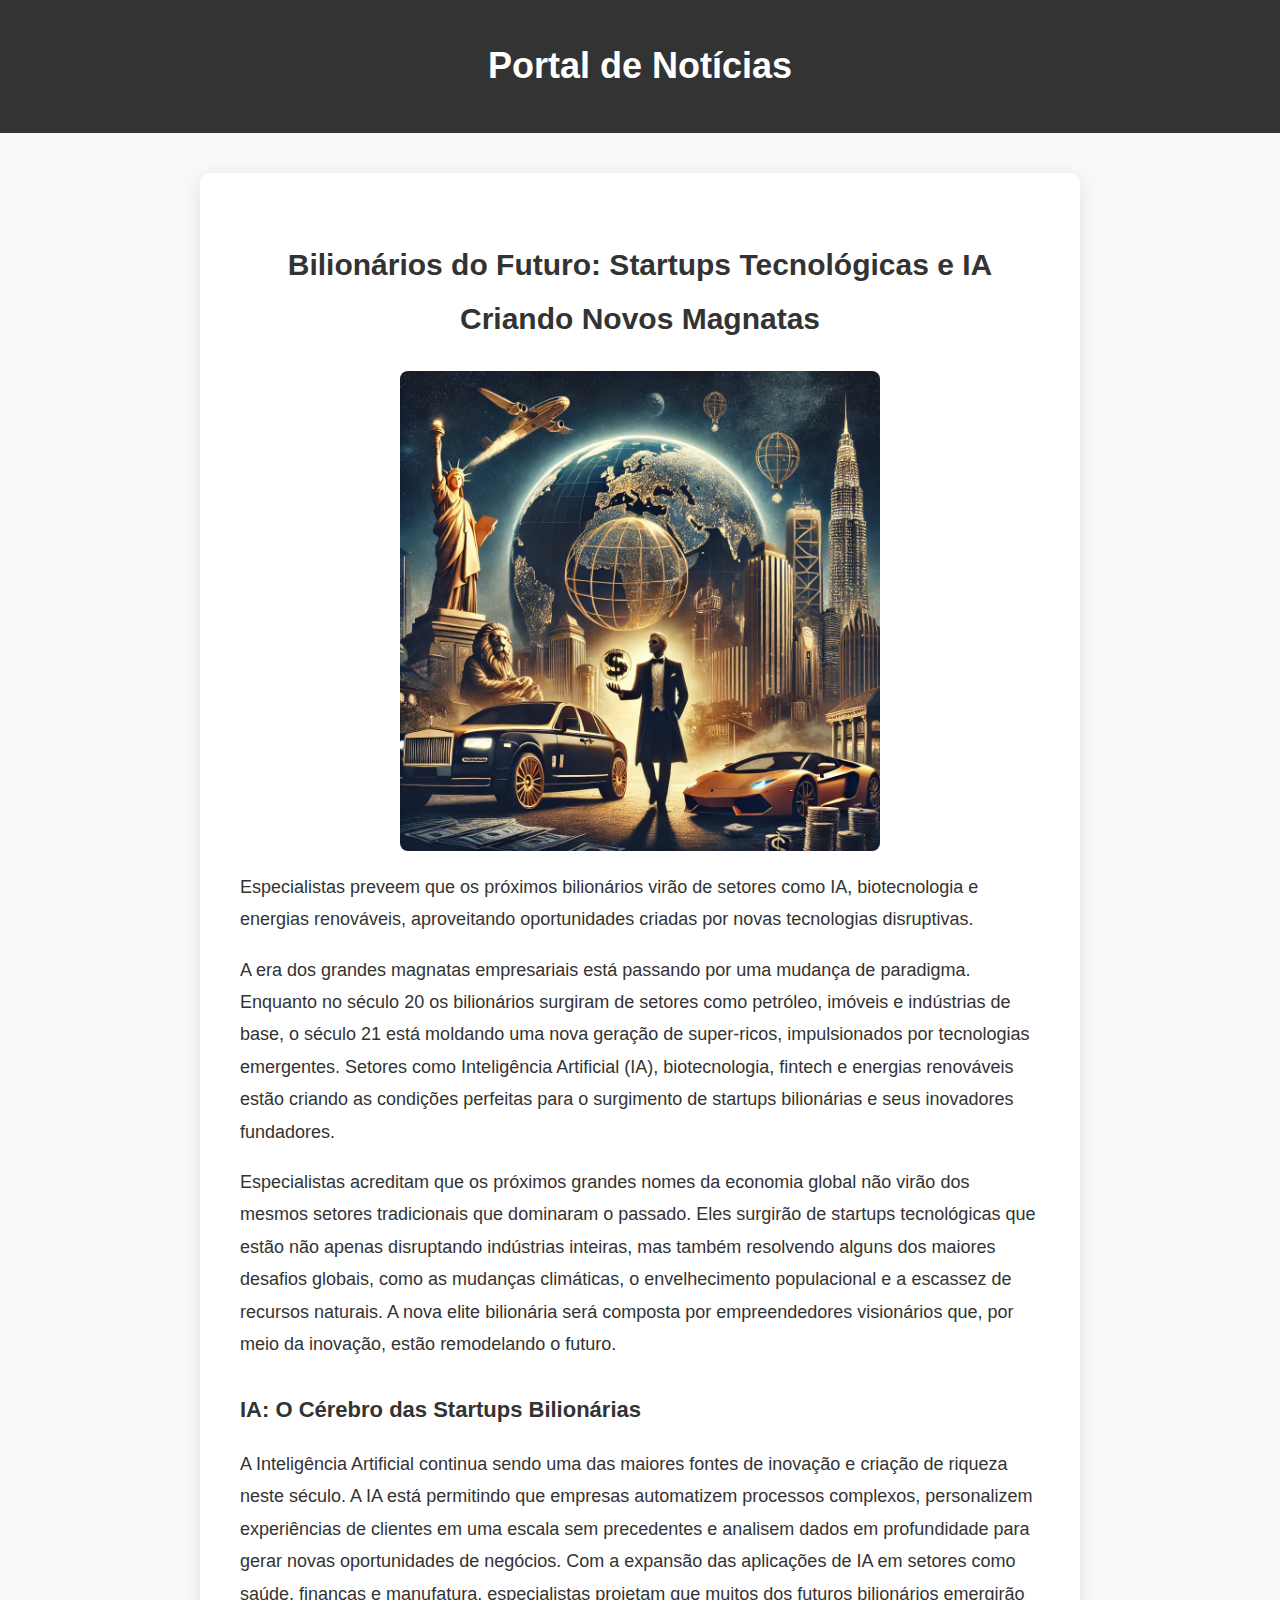
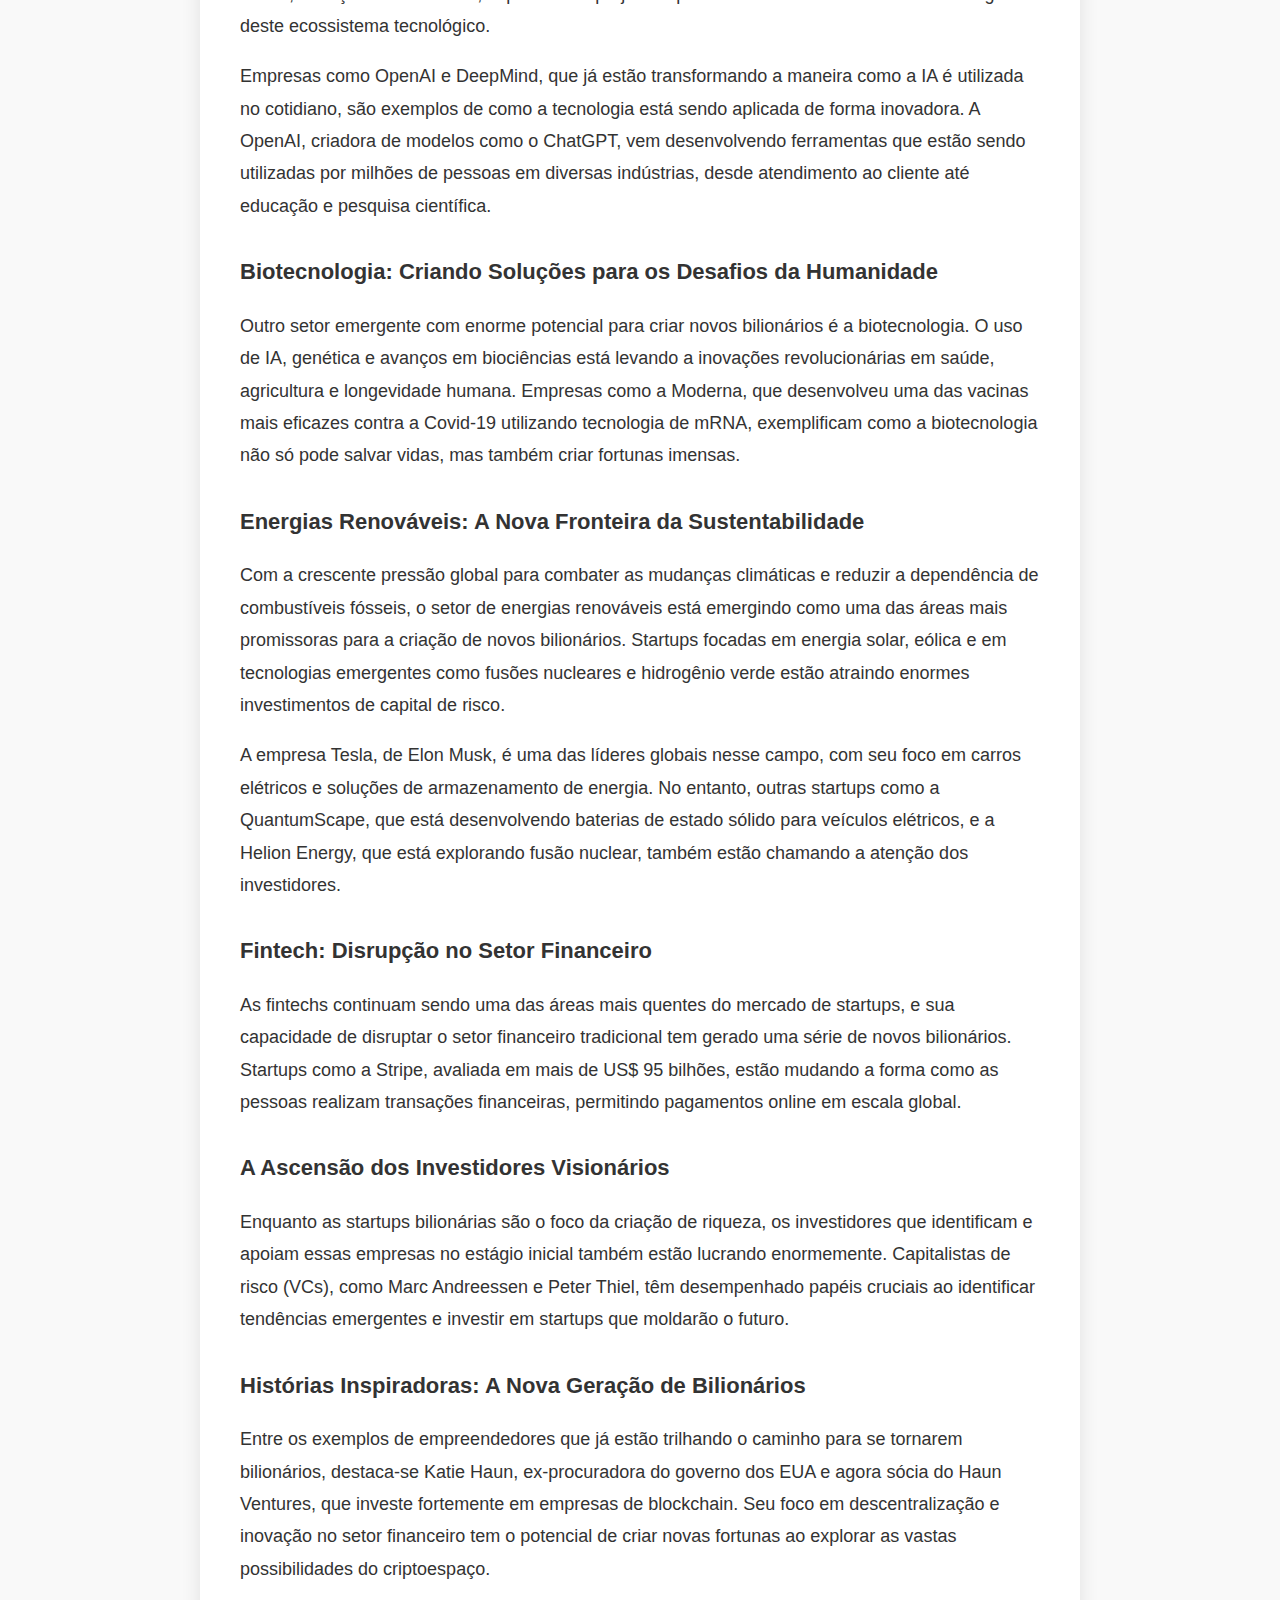
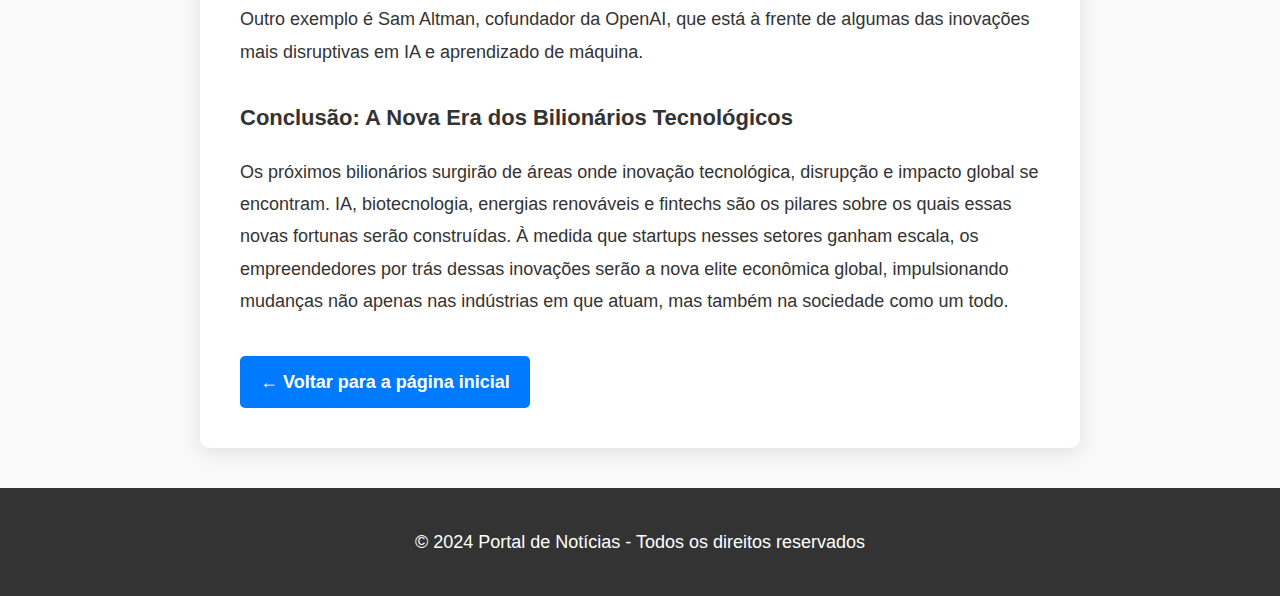
<file: pasta de notícias/noticia9.html>
<!DOCTYPE html>
<html lang="pt-BR">
  <head>
    <meta charset="UTF-8" />
    <meta name="viewport" content="width=device-width, initial-scale=1.0" />
    <title>
      Bilionários do Futuro: Startups Tecnológicas e IA Criando Novos Magnatas
    </title>
    <link rel="stylesheet" href="../Style noticias/noticia.css" />
  </head>
  <body>
    <header>
      <h1>Portal de Notícias</h1>
    </header>

    <div class="news-page-container">
      <h2 class="news-page-title">
        Bilionários do Futuro: Startups Tecnológicas e IA Criando Novos Magnatas
      </h2>
      <img
        src="../img/bilionarios-brasil.webp"
        alt="Imagem IA"
        class="news-page-img"
      />
      <div class="news-page-content">
        <p>
          Especialistas preveem que os próximos bilionários virão de setores
          como IA, biotecnologia e energias renováveis, aproveitando
          oportunidades criadas por novas tecnologias disruptivas.
        </p>
        <p>
          A era dos grandes magnatas empresariais está passando por uma mudança
          de paradigma. Enquanto no século 20 os bilionários surgiram de setores
          como petróleo, imóveis e indústrias de base, o século 21 está moldando
          uma nova geração de super-ricos, impulsionados por tecnologias
          emergentes. Setores como Inteligência Artificial (IA), biotecnologia,
          fintech e energias renováveis estão criando as condições perfeitas
          para o surgimento de startups bilionárias e seus inovadores
          fundadores.
        </p>
        <p>
          Especialistas acreditam que os próximos grandes nomes da economia
          global não virão dos mesmos setores tradicionais que dominaram o
          passado. Eles surgirão de startups tecnológicas que estão não apenas
          disruptando indústrias inteiras, mas também resolvendo alguns dos
          maiores desafios globais, como as mudanças climáticas, o
          envelhecimento populacional e a escassez de recursos naturais. A nova
          elite bilionária será composta por empreendedores visionários que, por
          meio da inovação, estão remodelando o futuro.
        </p>

        <h3>IA: O Cérebro das Startups Bilionárias</h3>
        <p>
          A Inteligência Artificial continua sendo uma das maiores fontes de
          inovação e criação de riqueza neste século. A IA está permitindo que
          empresas automatizem processos complexos, personalizem experiências de
          clientes em uma escala sem precedentes e analisem dados em
          profundidade para gerar novas oportunidades de negócios. Com a
          expansão das aplicações de IA em setores como saúde, finanças e
          manufatura, especialistas projetam que muitos dos futuros bilionários
          emergirão deste ecossistema tecnológico.
        </p>
        <p>
          Empresas como OpenAI e DeepMind, que já estão transformando a maneira
          como a IA é utilizada no cotidiano, são exemplos de como a tecnologia
          está sendo aplicada de forma inovadora. A OpenAI, criadora de modelos
          como o ChatGPT, vem desenvolvendo ferramentas que estão sendo
          utilizadas por milhões de pessoas em diversas indústrias, desde
          atendimento ao cliente até educação e pesquisa científica.
        </p>

        <h3>Biotecnologia: Criando Soluções para os Desafios da Humanidade</h3>
        <p>
          Outro setor emergente com enorme potencial para criar novos
          bilionários é a biotecnologia. O uso de IA, genética e avanços em
          biociências está levando a inovações revolucionárias em saúde,
          agricultura e longevidade humana. Empresas como a Moderna, que
          desenvolveu uma das vacinas mais eficazes contra a Covid-19 utilizando
          tecnologia de mRNA, exemplificam como a biotecnologia não só pode
          salvar vidas, mas também criar fortunas imensas.
        </p>

        <h3>Energias Renováveis: A Nova Fronteira da Sustentabilidade</h3>
        <p>
          Com a crescente pressão global para combater as mudanças climáticas e
          reduzir a dependência de combustíveis fósseis, o setor de energias
          renováveis está emergindo como uma das áreas mais promissoras para a
          criação de novos bilionários. Startups focadas em energia solar,
          eólica e em tecnologias emergentes como fusões nucleares e hidrogênio
          verde estão atraindo enormes investimentos de capital de risco.
        </p>
        <p>
          A empresa Tesla, de Elon Musk, é uma das líderes globais nesse campo,
          com seu foco em carros elétricos e soluções de armazenamento de
          energia. No entanto, outras startups como a QuantumScape, que está
          desenvolvendo baterias de estado sólido para veículos elétricos, e a
          Helion Energy, que está explorando fusão nuclear, também estão
          chamando a atenção dos investidores.
        </p>

        <h3>Fintech: Disrupção no Setor Financeiro</h3>
        <p>
          As fintechs continuam sendo uma das áreas mais quentes do mercado de
          startups, e sua capacidade de disruptar o setor financeiro tradicional
          tem gerado uma série de novos bilionários. Startups como a Stripe,
          avaliada em mais de US$ 95 bilhões, estão mudando a forma como as
          pessoas realizam transações financeiras, permitindo pagamentos online
          em escala global.
        </p>

        <h3>A Ascensão dos Investidores Visionários</h3>
        <p>
          Enquanto as startups bilionárias são o foco da criação de riqueza, os
          investidores que identificam e apoiam essas empresas no estágio
          inicial também estão lucrando enormemente. Capitalistas de risco
          (VCs), como Marc Andreessen e Peter Thiel, têm desempenhado papéis
          cruciais ao identificar tendências emergentes e investir em startups
          que moldarão o futuro.
        </p>

        <h3>Histórias Inspiradoras: A Nova Geração de Bilionários</h3>
        <p>
          Entre os exemplos de empreendedores que já estão trilhando o caminho
          para se tornarem bilionários, destaca-se Katie Haun, ex-procuradora do
          governo dos EUA e agora sócia do Haun Ventures, que investe fortemente
          em empresas de blockchain. Seu foco em descentralização e inovação no
          setor financeiro tem o potencial de criar novas fortunas ao explorar
          as vastas possibilidades do criptoespaço.
        </p>
        <p>
          Outro exemplo é Sam Altman, cofundador da OpenAI, que está à frente de
          algumas das inovações mais disruptivas em IA e aprendizado de máquina.
        </p>

        <h3>Conclusão: A Nova Era dos Bilionários Tecnológicos</h3>
        <p>
          Os próximos bilionários surgirão de áreas onde inovação tecnológica,
          disrupção e impacto global se encontram. IA, biotecnologia, energias
          renováveis e fintechs são os pilares sobre os quais essas novas
          fortunas serão construídas. À medida que startups nesses setores
          ganham escala, os empreendedores por trás dessas inovações serão a
          nova elite econômica global, impulsionando mudanças não apenas nas
          indústrias em que atuam, mas também na sociedade como um todo.
        </p>
      </div>

      <a href="../index.html" class="back-link"
        >← Voltar para a página inicial</a
      >
    </div>

    <footer>
      <p>© 2024 Portal de Notícias - Todos os direitos reservados</p>
    </footer>
  </body>
</html>
</file>
<file: style.css>
body {
  font-family: Arial, sans-serif;
  margin: 0;
  padding: 0;
  background-color: #f4f4f4;
}

header {
  background-color: #333;
  color: #fff;
  padding: 5px;
  text-align: center;
}

.container {
  display: flex;
  flex-wrap: wrap;
  justify-content: center;
  padding: 20px;
}

.news-item {
  background-color: #fff;
  border: 1px solid #ddd;
  margin: 10px;
  width: 290px;
  box-shadow: 0 0 10px rgba(0, 0, 0, 0.1);
}

.news-item:hover {
  transform: translateY(-5px);
  background-color: #f0f0f0;
  transition: transform 0.4s ease, background-color 0.4s ease;
}

.news-item img {
  max-width: 100%;
  height: auto;
  display: block;
}

.news-content {
  padding: 15px;
}

.news-content h2 {
  font-size: 18px;
  margin: 0 0 10px;
}

.news-content p {
  font-size: 14px;
  color: #555;
}

.news-content a {
  text-decoration: none;
  color: #007bff;
  font-weight: bold;
}

.news-content a:hover {
  text-decoration: underline;
}

@media (max-width: 768px) {
  .news-item {
    width: 100%;
  }
}

/* Estilos adicionais para barra de pesquisa */
.search-bar {
  margin: 0 px 0;
  text-align: left;
}

.search-bar input {
  padding: 5px;
  width: 200px;
  font-size: 16px;
}

.search-bar button {
  padding: 5px 10px;
  font-size: 14px;
}

.hidden {
  display: none;
}
</file>
<file: Style noticias/noticia.css>
body {
  font-family: Arial, sans-serif;
  font-size: 18px; /* Aumenta o tamanho da fonte */
  line-height: 1.8; /* Aumenta o espaçamento entre linhas */
  background-color: #f9f9f9; /* Fundo claro para menos contraste */
  color: #333;
  margin: 0;
  padding: 0;
}

/* Estilo do cabeçalho */
header {
  background-color: #333; 
  color: white;
  padding: 10px;
  text-align: center;
}

/* Contêiner da notícia */
.news-page-container {
  max-width: 800px;
  margin: 40px auto;
  padding: 40px; /* Aumenta o padding para melhorar o espaçamento */
  background-color: #fff;
  box-shadow: 0 4px 20px rgba(0, 0, 0, 0.1); /* Sombra mais suave */
  border-radius: 10px; /* Bordas mais arredondadas */
}

/* Estilo do título da notícia */
.news-page-title {
  font-size: 30px; /* Aumenta o tamanho do título */
  color: #333; 
  text-align: center; /* Centraliza o título */
  margin-bottom: 25px; /* Maior espaçamento abaixo do título */
}

/* Estilo do conteúdo da notícia */
.news-page-content p {
  margin-bottom: 18px; /* Aumenta o espaçamento entre parágrafos */
}

h3 {
  font-size: 22px;
  color: #333; 
  margin-top: 30px;
  margin-bottom: 10px;
}

/* Estilo para imagens dentro da notícia */
.news-page-img {
  max-width: 60%; /* Reduz o tamanho da imagem */
  height: auto; /* Garante que a proporção da imagem seja mantida */
  margin: 20px auto; /* Centraliza a imagem e adiciona espaçamento */
  display: block;
  border-radius: 8px;
}

/* Estilo do link de voltar */
.back-link {
  display: inline-block;
  margin-top: 20px;
  padding: 10px 20px;
  background-color: #007bff; 
  color: #fff; /* Texto branco */
  border-radius: 5px;
  text-decoration: none;
  font-weight: bold;
}

.back-link:hover {
  background-color: #0056b3; /* Cor mais escura ao passar o mouse */
}

/* Responsividade */
@media (max-width: 768px) {
  .news-page-container {
    padding: 15px;
  }
  .news-page-title {
    font-size: 24px;
  }
  .news-page-img {
    max-width: 100%; /* Imagens ocupam 100% da largura no mobile */
  }
}

/* Estilo do rodapé */
footer {
  background-color: #333;
  color: #fff;
  text-align: center;
  padding: 20px 0;
  margin-top: 40px;
}
</file>
